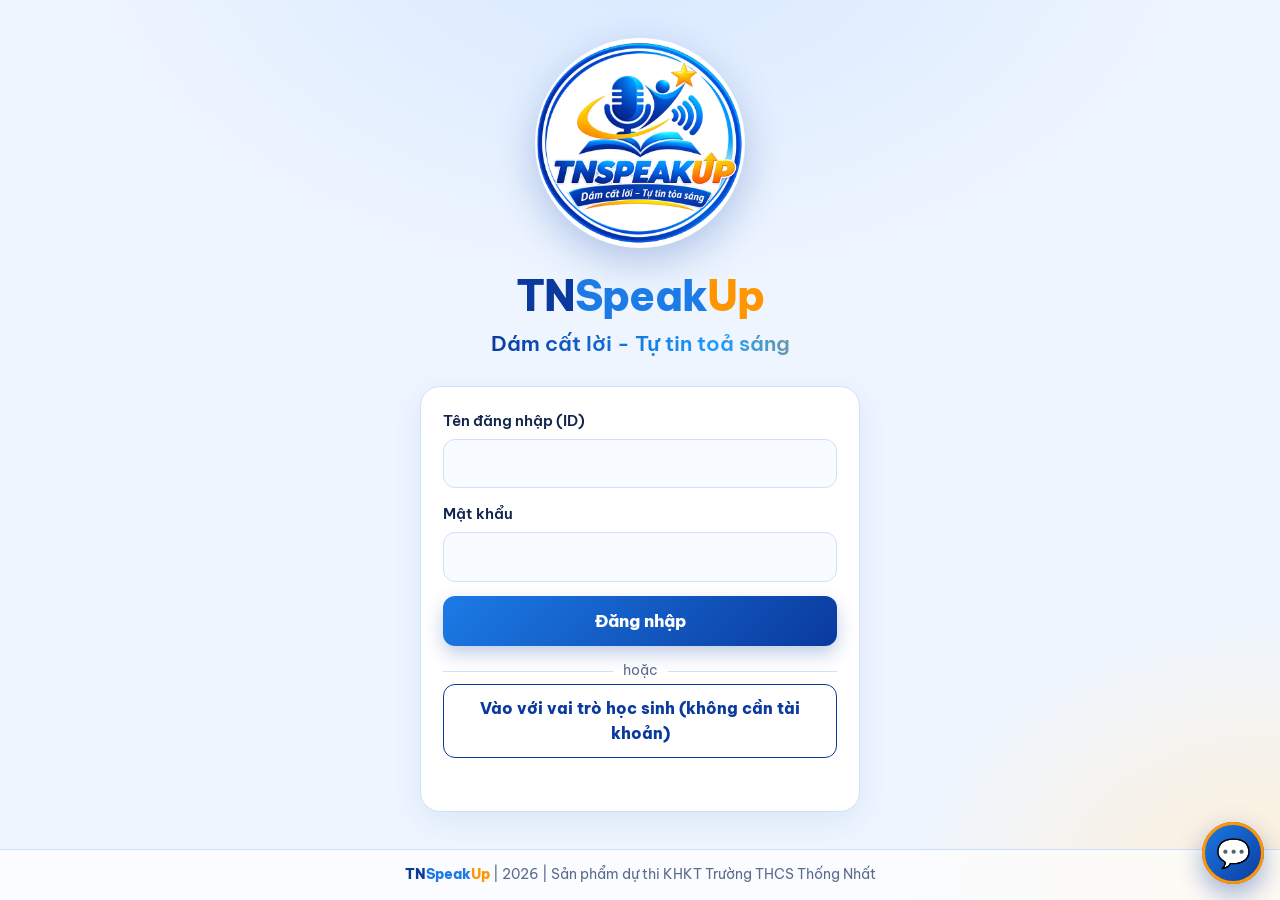
<file: index.html>
<!DOCTYPE html>
<html lang="vi">
<head>
<meta charset="UTF-8">
<meta name="viewport" content="width=device-width, initial-scale=1, viewport-fit=cover">
<title>TNSpeakUp | Dám cất lời - Tự tin toả sáng</title>
<link rel="icon" href="logo.png">
<link rel="preconnect" href="https://fonts.googleapis.com">
<link rel="preconnect" href="https://fonts.gstatic.com" crossorigin>
<link href="https://fonts.googleapis.com/css2?family=Be+Vietnam+Pro:wght@400;500;600;800&display=swap" rel="stylesheet">
<style>
:root{--tn:#0a3a9e;--speak:#1c7be6;--up:#ff9500;--ink:#12264d;--mute:#5a6b8c;--bg:#eef5ff;--line:#cfe0fb;--w:1760px;--pad:clamp(16px,4vw,56px)}
*{box-sizing:border-box;margin:0}
html,body{min-height:100%}
body{font-family:'Be Vietnam Pro',system-ui,sans-serif;color:var(--ink);line-height:1.6;display:flex;flex-direction:column;min-height:100vh;
 background:radial-gradient(60rem 40rem at 50% -10%,#d6e8ff 0%,transparent 60%),radial-gradient(40rem 30rem at 100% 100%,#fff0d6 0%,transparent 60%),var(--bg)}
.tn{color:var(--tn)}.speak{color:var(--speak)}.up{color:var(--up)}
.slogan{display:inline-block;font-weight:600;background:linear-gradient(90deg,#0a3a9e,#1c9bff,#ff9500,#e8590c,#0a3a9e);background-size:300% 100%;
 -webkit-background-clip:text;background-clip:text;color:transparent;-webkit-text-fill-color:transparent;animation:flow 6s linear infinite}
@keyframes flow{to{background-position:-300% 0}}
.logo{aspect-ratio:1;border-radius:50%;background:#fff;box-shadow:0 14px 40px rgba(10,58,158,.25)}
.hide{display:none!important}
/* Đăng nhập */
#login{flex:1;display:grid;place-items:center;padding:24px 16px;padding-top:calc(24px + env(safe-area-inset-top,0))}
.lbox{width:100%;max-width:440px;text-align:center}
.lbox .logo{width:clamp(150px,38vw,210px)}
.name{font-size:clamp(2rem,8vw,2.6rem);font-weight:800;letter-spacing:-.02em;margin-top:18px;line-height:1.1}
.lbox .slogan{font-size:clamp(1.05rem,4.2vw,1.3rem);margin-top:8px}
.card{background:#fff;border:1px solid var(--line);border-radius:20px;padding:22px;box-shadow:0 10px 30px rgba(10,58,158,.08)}
#f{margin-top:26px;text-align:left}
label{display:block;font-weight:600;font-size:.92rem;margin-bottom:6px}
input,select{width:100%;font:inherit;padding:11px 14px;border:1.5px solid var(--line);border-radius:12px;background:#f8fbff;color:var(--ink);margin-bottom:14px}
input:focus,select:focus{outline:3px solid #9cc7ff;border-color:var(--speak)}
.btn{font:inherit;font-weight:800;color:#fff;border:0;border-radius:12px;padding:12px 20px;cursor:pointer;background:linear-gradient(135deg,var(--speak),var(--tn));box-shadow:0 8px 18px rgba(10,58,158,.25);transition:transform .15s}
.btn:hover{transform:translateY(-1px)}.btn:focus-visible,.tabbtn:focus-visible{outline:3px solid var(--up);outline-offset:2px}
.btn:disabled{opacity:.7;cursor:progress}
#go{width:100%;font-size:1.05rem}
.ghost{background:transparent;color:var(--tn);border:1.5px solid var(--tn);box-shadow:none;padding:7px 14px;font-size:.88rem}
.danger{color:#c62828;border-color:#c62828}
.msg{min-height:1.4em;font-size:.9rem;margin-top:10px;text-align:center;color:var(--mute)}.msg.err{color:#c62828}.msg.ok{color:#1b7f3b}
.bar{height:6px;border-radius:6px;background:var(--line);overflow:hidden;margin-top:10px;display:none}
.bar i{display:block;height:100%;width:0;background:linear-gradient(90deg,var(--speak),var(--up));transition:width .9s ease}
/* Sau đăng nhập */
#app{flex:1;display:flex;flex-direction:column}
header{position:sticky;top:0;z-index:5;background:rgba(255,255,255,.92);backdrop-filter:blur(8px);border-bottom:1px solid var(--line);padding-top:env(safe-area-inset-top,0)}
.top{display:flex;align-items:center;gap:12px;padding:8px var(--pad);max-width:var(--w);margin:auto;flex-wrap:wrap}
.brand{display:flex;align-items:center;gap:10px;font-weight:800;font-size:1.2rem}
.brand .logo{width:38px;box-shadow:none}
.who{margin-left:auto;display:flex;align-items:center;gap:10px;text-align:right;line-height:1.25}
.who b{display:block;font-size:.92rem}.who small{color:var(--mute)}
nav{max-width:var(--w);margin:auto;display:flex;gap:4px;overflow-x:auto;padding:0 max(0px,calc(var(--pad) - 14px));scrollbar-width:none}
.tabbtn{font:inherit;font-weight:600;color:var(--mute);background:none;border:0;border-bottom:3px solid transparent;padding:10px 14px;white-space:nowrap;cursor:pointer}
.tabbtn:hover{color:var(--tn)}.tabbtn.on{color:var(--tn);border-bottom-color:var(--up)}
.wrap{flex:1;width:100%;max-width:var(--w);margin:auto;padding:28px var(--pad)}
.panel{display:none}.panel.on{display:block}
.hero{text-align:center;padding:12px 0 8px}
.hero .logo{width:clamp(120px,26vw,170px)}
.hero h1{font-size:clamp(1.8rem,6vw,2.4rem);font-weight:800;margin-top:12px;line-height:1.15}
.hero .slogan{font-size:clamp(1.05rem,3.5vw,1.3rem);margin-top:6px}
.hero p{color:var(--mute);margin-top:8px}
.row{display:flex;gap:14px;margin-top:26px;overflow-x:auto;padding-bottom:6px;scroll-snap-type:x proximity}
.tile{flex:1 0 210px;scroll-snap-align:start;text-align:left;cursor:pointer;font:inherit;color:inherit;background:#fff;border:1px solid var(--line);border-radius:16px;padding:18px;transition:border-color .15s}
.tile:hover{border-color:var(--speak)}.tile b{display:block;color:var(--tn);font-size:1.02rem}.tile span{color:var(--mute);font-size:.9rem}
h2{font-size:1.4rem;color:var(--tn);margin-bottom:6px}
.soon{color:var(--mute)}
.grid{display:grid;grid-template-columns:minmax(260px,340px) 1fr;gap:18px;align-items:start;margin-top:14px}
@media(max-width:760px){.grid{grid-template-columns:1fr}.who small{display:none}}
.tw{overflow-x:auto}table{width:100%;border-collapse:collapse;font-size:.92rem}
th,td{text-align:left;padding:9px 8px;border-bottom:1px solid var(--line);vertical-align:middle}th{color:var(--mute);font-weight:600}
.badge{display:inline-block;padding:2px 10px;border-radius:99px;font-size:.8rem;font-weight:600;background:#e6f0ff;color:var(--tn)}
.badge.admin{background:#fff0d6;color:#a35a00}.badge.mod{background:#e3f7ec;color:#1b7f3b}
.acts{display:flex;gap:6px;flex-wrap:wrap}
.two{display:grid;grid-template-columns:1fr 1fr;gap:18px;align-items:start;margin-top:14px}
@media(max-width:760px){.two{grid-template-columns:1fr}}
textarea{width:100%;min-height:130px;font:.8rem/1.4 ui-monospace,Consolas,monospace;padding:11px 14px;border:1.5px solid var(--line);border-radius:12px;background:#f8fbff;color:var(--ink);margin:10px 0;word-break:break-all;resize:vertical}
textarea:focus{outline:3px solid #9cc7ff;border-color:var(--speak)}
.card h3{color:var(--tn);font-size:1.05rem;margin-bottom:4px}.card p.hint{color:var(--mute);font-size:.9rem}
footer{padding:14px 16px calc(14px + env(safe-area-inset-bottom,0));text-align:center;font-size:.85rem;color:var(--mute);border-top:1px solid var(--line);background:rgba(255,255,255,.7)}
footer b{font-weight:800}
@media (prefers-reduced-motion:reduce){.slogan{animation:none;background-position:50% 0}.btn,.bar i{transition:none}}

.brand .bt{display:flex;flex-direction:column;line-height:1.15}
.brand .nm{font-size:1.2rem}
.brand .slogan{font-size:.74rem;font-weight:600}
.alt{display:flex;align-items:center;gap:10px;margin:14px 0 2px;color:var(--mute);font-size:.85rem}
.alt::before,.alt::after{content:"";flex:1;height:1px;background:var(--line)}
#guest{width:100%;padding:11px 16px;font-size:.98rem}
/* Trang chủ: banner quảng cáo */
.hero.compact{display:flex;align-items:center;justify-content:center;gap:16px;text-align:left;padding:0;flex-wrap:wrap}
.hero.compact .logo{width:76px;box-shadow:0 8px 22px rgba(10,58,158,.2)}
.hero.compact h1{font-size:clamp(1.6rem,5vw,2.1rem);margin:0}
.hero.compact .slogan{margin:0;font-size:clamp(.95rem,3vw,1.15rem)}
.hero.compact #hello{margin:2px 0 0;font-size:.9rem}
.banner{position:relative;margin-top:20px;border-radius:28px;overflow:hidden;color:#fff;box-shadow:0 18px 46px rgba(10,58,158,.22)}
.track{display:flex;transition:transform .7s cubic-bezier(.65,0,.25,1)}
.slide{flex:0 0 100%;min-height:clamp(360px,46vw,470px);padding:clamp(24px,5vw,64px) clamp(52px,7vw,88px) clamp(64px,7vw,84px);display:grid;grid-template-columns:1.3fr .7fr;gap:24px;align-items:center;position:relative;isolation:isolate;overflow:hidden}
.slide::before,.slide::after{content:"";position:absolute;border-radius:50%;z-index:-1;background:rgba(255,255,255,.08)}
.slide::before{width:420px;height:420px;right:-120px;top:-160px}
.slide::after{width:260px;height:260px;left:-80px;bottom:-120px}
.s1{background:linear-gradient(135deg,#0a3a9e,#1c7be6)}
.s2{background:linear-gradient(135deg,#08266b,#1561c9)}
.s3{background:linear-gradient(135deg,#3b2a9e,#1c6fd6)}
.s4{background:linear-gradient(135deg,#a8360a,#e8590c)}
.s5{background:linear-gradient(135deg,#075f5a,#1479c9)}
.s6{background:linear-gradient(135deg,#12264d,#0a3a9e)}
.kick{display:inline-block;font-weight:600;font-size:.88rem;background:rgba(255,255,255,.18);border:1px solid rgba(255,255,255,.35);border-radius:99px;padding:3px 14px}
.slide h2{color:#fff;font-size:clamp(1.7rem,4.6vw,3rem);font-weight:800;line-height:1.15;margin:14px 0 10px;letter-spacing:-.01em}
.slide p{font-size:clamp(1rem,2vw,1.18rem);max-width:46ch;opacity:.96}
.chips{display:flex;flex-wrap:wrap;gap:8px;margin-top:16px}
.chip{background:rgba(255,255,255,.16);border:1px solid rgba(255,255,255,.3);border-radius:99px;padding:3px 12px;font-size:.84rem;font-weight:600}
.btn.white{background:#fff;color:var(--tn);box-shadow:0 8px 20px rgba(0,0,0,.18);margin-top:22px}
.art{display:grid;place-items:center}
.orb{width:clamp(130px,21vw,230px);aspect-ratio:1;border-radius:50%;background:rgba(255,255,255,.15);border:2px solid rgba(255,255,255,.35);display:grid;place-items:center;font-size:clamp(4rem,9vw,7rem);animation:float 5s ease-in-out infinite}
@keyframes float{50%{transform:translateY(-12px)}}
.arrow{position:absolute;top:50%;transform:translateY(-50%);width:44px;height:44px;border-radius:50%;border:1px solid rgba(255,255,255,.45);background:rgba(10,30,80,.35);color:#fff;font-size:1.3rem;cursor:pointer;display:grid;place-items:center;z-index:2}
.arrow:hover{background:rgba(10,30,80,.6)}.arrow:focus-visible,.dot:focus-visible,.pp:focus-visible{outline:3px solid #fff;outline-offset:2px}
.arrow.prev{left:10px}.arrow.next{right:10px}
.ctl{position:absolute;left:0;right:0;bottom:16px;display:flex;align-items:center;justify-content:center;gap:4px;z-index:2}
.dot{width:30px;height:24px;border:0;background:none;cursor:pointer;display:grid;place-items:center;padding:0}
.dot i{display:block;width:10px;height:10px;border-radius:99px;background:rgba(255,255,255,.5);transition:width .3s,background .3s}
.dot[aria-current="true"] i{width:30px;background:#fff}
.pp{position:absolute;right:14px;bottom:12px;width:34px;height:34px;border-radius:50%;border:1px solid rgba(255,255,255,.45);background:rgba(10,30,80,.35);color:#fff;cursor:pointer;font-size:.8rem;z-index:3}
.ticker{overflow:hidden;margin-top:18px;background:#fff;border:1px solid var(--line);border-radius:99px;padding:10px 0;white-space:nowrap}
.tk{display:inline-flex;gap:44px;padding-left:44px;animation:tick 40s linear infinite;font-weight:600}
.tk span:nth-child(3n+1){color:var(--tn)}.tk span:nth-child(3n+2){color:var(--speak)}.tk span:nth-child(3n){color:var(--up)}
.ticker:hover .tk{animation-play-state:paused}
@keyframes tick{to{transform:translateX(-50%)}}
.sec{margin-top:28px;font-size:1.15rem}
.daily .lab{font-size:.8rem;font-weight:800;letter-spacing:.06em;text-transform:uppercase;color:var(--up)}
.daily blockquote{font-size:1.15rem;font-weight:600;color:var(--tn);margin-top:6px;line-height:1.5}
.daily p{margin-top:6px;color:var(--ink)}
@media(max-width:700px){.slide{grid-template-columns:1fr;padding:28px 22px 70px}.art{display:none}.arrow{display:none}.pp{display:none}}
@media (prefers-reduced-motion:reduce){.track{transition:none}.orb,.tk{animation:none}.ticker{overflow-x:auto}.dot i{transition:none}}

/* Tạo hàng loạt */
.bgrid{display:grid;grid-template-columns:repeat(auto-fit,minmax(190px,1fr));gap:0 14px}
#bList{min-height:150px}
.fails{margin:8px 0;padding:10px 14px;border-radius:12px;background:#fff4f4;border:1px solid #f3c6c6;color:#9b1c1c;font-size:.88rem}
.fails ul{margin:4px 0 0 18px}
.note{margin:8px 0;padding:10px 14px;border-radius:12px;background:#fff8e6;border:1px solid #f6d78a;color:#7a4b00;font-size:.88rem}
/* Chatbot luôn hiện */
.wrap{padding-bottom:96px}
#chFab{position:fixed;right:max(16px,env(safe-area-inset-right));bottom:calc(16px + env(safe-area-inset-bottom,0px));z-index:60;width:62px;height:62px;border-radius:50%;border:0;cursor:pointer;background:linear-gradient(135deg,var(--speak),var(--tn));color:#fff;font-size:1.75rem;box-shadow:0 10px 26px rgba(10,58,158,.4);display:grid;place-items:center}
#chFab::after{content:"";position:absolute;inset:0;border-radius:50%;border:3px solid var(--up);animation:ring 2.4s ease-out infinite;pointer-events:none}
@keyframes ring{0%{transform:scale(1);opacity:.8}100%{transform:scale(1.5);opacity:0}}
#chFab:focus-visible,.ch-h button:focus-visible,.q:focus-visible{outline:3px solid var(--up);outline-offset:2px}
#chat{position:fixed;right:max(12px,env(safe-area-inset-right));bottom:calc(90px + env(safe-area-inset-bottom,0px));width:min(380px,calc(100vw - 24px));height:min(540px,calc(100dvh - 120px));display:none;flex-direction:column;background:#fff;border:1px solid var(--line);border-radius:20px;box-shadow:0 20px 50px rgba(10,58,158,.3);z-index:60;overflow:hidden}
#chat.open{display:flex}
.ch-h{display:flex;align-items:center;gap:10px;padding:12px 14px;background:linear-gradient(135deg,var(--tn),var(--speak));color:#fff}
.ch-h b{flex:1;line-height:1.2}.ch-h small{display:block;font-weight:400;opacity:.9;font-size:.78rem}
.ch-h button{width:34px;height:34px;border-radius:50%;border:1px solid rgba(255,255,255,.5);background:rgba(255,255,255,.15);color:#fff;cursor:pointer;font-size:1rem}
#chLog{flex:1;overflow-y:auto;padding:12px;display:flex;flex-direction:column;gap:8px;background:#f8fbff}
.m{max-width:88%;padding:9px 12px;border-radius:14px;white-space:pre-wrap;font-size:.92rem;line-height:1.5;overflow-wrap:anywhere}
.m.bot{background:#fff;border:1px solid var(--line);align-self:flex-start;border-bottom-left-radius:4px}
.m.me{background:var(--speak);color:#fff;align-self:flex-end;border-bottom-right-radius:4px}
.m .go{display:flex;flex-wrap:wrap;gap:6px;margin-top:8px}
.qs{display:flex;flex-wrap:wrap;gap:6px;padding:8px 12px;border-top:1px solid var(--line);max-height:92px;overflow-y:auto}
.q{font:inherit;font-size:.82rem;background:#e6f0ff;color:var(--tn);border:1px solid var(--line);border-radius:99px;padding:4px 11px;cursor:pointer}
.q:hover{border-color:var(--speak)}
#chForm{display:flex;gap:8px;padding:10px 12px;border-top:1px solid var(--line)}
#chForm input{margin:0;flex:1;min-width:0}
#chForm .btn{padding:10px 16px}
@media (prefers-reduced-motion:reduce){#chFab::after{animation:none;display:none}}

/* Thực trạng */
.lead{color:var(--mute);margin:6px 0 4px;max-width:72ch}
.sh{font-size:1.2rem;color:var(--tn);margin:34px 0 10px;scroll-margin-top:130px}
.jump{display:flex;flex-wrap:wrap;gap:8px;margin-top:12px}
.flow{display:grid;grid-template-columns:1fr 1.35fr 1fr 1fr;gap:34px;align-items:stretch}
.fcol{position:relative;background:#fff;border:1px solid var(--line);border-radius:18px;padding:16px;border-top:5px solid var(--c,var(--tn));box-shadow:0 8px 22px rgba(10,58,158,.06)}
.fcol:not(:last-child)::after{content:"→";content:"→"/"";position:absolute;right:-27px;top:50%;transform:translateY(-50%);font-size:1.5rem;font-weight:800;color:var(--up)}
.fcol h3{font-size:1.02rem;color:var(--c,var(--tn))}
.fi{margin-top:8px;padding:8px 11px;border-radius:12px;background:#f3f8ff;font-size:.9rem;line-height:1.45}
.fi b{display:block;color:var(--ink)}
.fcol .btn.ghost{margin-top:10px;width:100%}
@media(max-width:940px){.flow{grid-template-columns:1fr;gap:36px}
 .fcol:not(:last-child)::after{content:"↓";content:"↓"/"";right:auto;left:50%;top:auto;bottom:-34px;transform:translateX(-50%)}}
.legend{display:flex;gap:6px 16px;flex-wrap:wrap;font-size:.86rem;color:var(--mute);margin:8px 0 14px}
.legend span::before{content:"";display:inline-block;width:12px;height:12px;border-radius:4px;background:var(--c);margin-right:6px;vertical-align:-1px}
.chart{display:grid;gap:14px}
.cl{display:flex;justify-content:space-between;gap:8px;flex-wrap:wrap;font-weight:600;font-size:.95rem;margin-bottom:4px}
.cl small{color:var(--mute);font-weight:400}
.stack{display:flex;height:34px;border-radius:10px;overflow:hidden;background:var(--line)}
.stack i{display:grid;place-items:center;font-style:normal;font-size:.8rem;font-weight:700;overflow:hidden;white-space:nowrap;min-width:0}
.hb{height:14px;border-radius:99px;background:#e6f0ff;overflow:hidden}
.hb i{display:block;height:100%;border-radius:99px;background:linear-gradient(90deg,var(--speak),var(--up))}
.svhead{display:flex;align-items:center;gap:10px;flex-wrap:wrap}
.svt th,.svt td{padding:6px 6px}.svt input{margin:0;padding:6px 8px;min-width:64px}
.posts{display:grid;grid-template-columns:repeat(auto-fit,minmax(310px,1fr));gap:16px;align-items:start}
.post summary{cursor:pointer;list-style:none}.post summary::-webkit-details-marker{display:none}
.post summary:focus-visible{outline:3px solid var(--up);outline-offset:4px;border-radius:8px}
.tag{display:inline-block;font-size:.76rem;font-weight:700;color:#a35a00;background:#fff0d6;border-radius:99px;padding:2px 10px;margin-bottom:6px}
.post .ex{color:var(--mute);font-size:.92rem;margin:4px 0 8px}
.post .meta{color:var(--mute);font-size:.8rem}
.more{display:inline-block;margin-top:6px;font-weight:700;color:var(--speak);font-size:.9rem}
.more .o{display:none}.post details[open] .more .o{display:inline}.post details[open] .more .c{display:none}
.more::after{content:" ▾"}.post details[open] .more::after{content:" ▴"}
.pbody{margin-top:12px;border-top:1px solid var(--line);padding-top:12px;font-size:.95rem}
.pbody p{margin:0 0 10px}.pbody h4{color:var(--tn);margin:14px 0 4px;font-size:.98rem}
.pbody ul,.pbody ol{margin:0 0 10px 20px}.pbody li{margin-bottom:4px}
.pbody .acts{margin-top:8px}
.cta{margin-top:30px;text-align:center;background:linear-gradient(135deg,#eaf3ff,#fff4df)}
.cta .acts{justify-content:center;margin-top:10px}

/* Sao lưu tự động */
.bkbar{background:#fff8e6;border-bottom:1px solid #f6d78a;color:#7a4b00;font-size:.9rem;padding:8px var(--pad);display:flex;gap:10px;align-items:center;flex-wrap:wrap}
.bkbar span{flex:1;min-width:200px}
.bkbar .btn.ghost{padding:4px 12px;font-size:.82rem;color:#7a4b00;border-color:#7a4b00}
.stat{margin:8px 0 12px 18px;font-size:.92rem}.stat li{margin-bottom:4px}
.snap{display:flex;justify-content:space-between;align-items:center;gap:8px;padding:7px 0;border-bottom:1px solid var(--line);font-size:.9rem}
.snap .btn{padding:4px 12px;font-size:.82rem}

/* Khám phá bản thân */
.klab{font-size:.8rem;font-weight:800;letter-spacing:.06em;text-transform:uppercase;color:var(--up)}
.tprog{display:flex;justify-content:space-between;align-items:center;gap:8px;font-size:.9rem;color:var(--mute)}
.tbar{height:8px;border-radius:8px;background:var(--line);overflow:hidden;margin:8px 0 18px}
.tbar i{display:block;height:100%;width:0;background:linear-gradient(90deg,var(--speak),var(--up));transition:width .3s}
#tText{font-size:1.2rem;line-height:1.45;color:var(--ink);outline:none}
.topts{display:grid;gap:10px;margin:16px 0}
.topt{font:inherit;text-align:left;display:flex;align-items:center;gap:12px;padding:12px 14px;min-height:48px;border:1.5px solid var(--line);border-radius:14px;background:#f8fbff;color:var(--ink);cursor:pointer}
.topt:hover{border-color:var(--speak)}.topt:focus-visible{outline:3px solid var(--up);outline-offset:2px}
.topt b{flex:none;width:28px;height:28px;border-radius:50%;display:grid;place-items:center;background:#fff;border:1.5px solid var(--line);color:var(--tn)}
.topt.sel{border-color:var(--tn);background:#e6f0ff;font-weight:600}
.topt.sel b{background:var(--tn);color:#fff;border-color:var(--tn)}
.rgrid{display:grid;grid-template-columns:minmax(260px,430px) 1fr;gap:22px;align-items:center;margin-top:14px}
@media(max-width:760px){.rgrid{grid-template-columns:1fr}}
.radar svg{width:100%;height:auto;display:block}
.radar text{font:600 13px 'Be Vietnam Pro',system-ui,sans-serif;fill:#12264d}.radar .pv{fill:#0a3a9e;font-weight:800}
.rb{margin-bottom:14px}
.lvl{display:inline-block;padding:1px 10px;border-radius:99px;font-size:.78rem;font-weight:700;margin-left:6px}
.delta{font-size:.8rem;font-weight:700;margin-left:6px}.delta.up{color:#1b7f3b}.delta.down{color:#c62828}.delta.eq{color:var(--mute)}
.tl{margin:6px 0 0 18px;font-size:.92rem}.tl li{margin-bottom:5px}
.hist td,.hist th{white-space:nowrap}

/* Hành trình tiến bộ và Góc chia sẻ */
.pills{display:flex;gap:8px;flex-wrap:wrap;margin:14px 0}
.pills .q{font-size:.92rem;padding:7px 14px}
.q.on{background:var(--tn);color:#fff;border-color:var(--tn)}
.mg{display:grid;grid-template-columns:repeat(auto-fill,minmax(220px,1fr));gap:12px}
.mg .tile{flex:none}
.cam{position:relative;background:#0b1b3d;border-radius:18px;overflow:hidden;aspect-ratio:4/3;display:grid;place-items:center;color:#fff;text-align:center;padding:16px}
.cam video{position:absolute;inset:0;width:100%;height:100%;object-fit:cover;transform:scaleX(-1)}
.cam .tm{position:absolute;top:10px;right:12px;background:rgba(0,0,0,.55);padding:2px 12px;border-radius:99px;font-weight:800}
.chk{display:flex;gap:8px;align-items:flex-start;margin:6px 0;font-weight:400}
.chk input{width:auto;min-width:0;margin:3px 0 0;padding:0;flex:none}
textarea.tx{font:inherit;font-size:.95rem;line-height:1.5;word-break:normal;min-height:150px}
.badge.wait{background:#fff0d6;color:#a35a00}.badge.no{background:#fde8e8;color:#c62828}
.mbk{position:fixed;inset:0;background:rgba(10,30,70,.55);display:grid;place-items:center;z-index:200;padding:16px}
.mbx{background:#fff;color:var(--ink);border-radius:20px;max-width:540px;width:100%;padding:24px;max-height:90vh;overflow:auto;box-shadow:0 20px 60px rgba(0,0,0,.3)}
.mbx textarea{min-height:0;margin:6px 0 8px}

/* Góc chia sẻ: danh sách và trang đọc từng bài */
#sNav{scroll-margin-top:130px}
.plist{display:flex;flex-direction:column;gap:12px}
.pitem{display:flex;gap:14px;align-items:stretch;width:100%;text-align:left;font:inherit;color:inherit;background:#fff;border:1px solid var(--line);border-radius:16px;padding:12px;cursor:pointer;box-shadow:0 6px 18px rgba(10,58,158,.06);transition:border-color .15s,transform .15s}
.pitem:hover{border-color:var(--speak);transform:translateY(-1px)}
.pitem:focus-visible{outline:3px solid var(--up);outline-offset:3px}
.pth{flex:none;width:120px;min-height:90px;border-radius:12px;overflow:hidden;background:linear-gradient(135deg,#e6f0ff,#fff0d6);display:grid;place-items:center;font-size:2rem}
.pth img{width:100%;height:100%;object-fit:cover;display:block}
.pit{flex:1;min-width:0;display:block}
.pit>span{display:block}
.pit .pt{font-weight:800;font-size:1.04rem;color:var(--tn);margin:2px 0 4px}
.pit .ex{color:var(--mute);font-size:.9rem;margin:0 0 6px;display:-webkit-box;-webkit-line-clamp:2;-webkit-box-orient:vertical;overflow:hidden}
.pit .meta{color:var(--mute);font-size:.8rem}
.pit .go{color:var(--speak);font-weight:700;font-size:.88rem;margin-top:4px}
.pit .tag{display:inline-block;margin-right:4px}
@media(max-width:520px){.pth{width:88px;min-height:76px}}
.pview{max-width:860px;margin:0 auto}
.pback{margin-bottom:14px}
.pview h2{font-size:1.6rem;line-height:1.3;margin:8px 0 4px}
.pview .pbody{border-top:0;margin-top:14px;padding-top:0;font-size:1.02rem;line-height:1.75}
.pview .pbody p{margin:0 0 14px}
.pgal{display:grid;grid-template-columns:repeat(auto-fit,minmax(240px,1fr));gap:12px;margin:18px 0 6px}
.pgal button{padding:0;border:0;background:none;cursor:zoom-in;border-radius:14px;overflow:hidden;display:block}
.pgal img{width:100%;height:auto;max-height:440px;object-fit:cover;display:block;border-radius:14px;border:1px solid var(--line)}
.pgal button:focus-visible{outline:3px solid var(--up);outline-offset:3px}
.pimgs{display:flex;gap:10px;flex-wrap:wrap;margin:6px 0 4px}
.pimgs .th{position:relative;width:96px;height:96px}
.pimgs .th img{width:100%;height:100%;object-fit:cover;border-radius:12px;border:1px solid var(--line)}
.pimgs .th button{position:absolute;top:-7px;right:-7px;width:28px;height:28px;border-radius:50%;border:0;background:#c62828;color:#fff;font-weight:800;cursor:pointer;line-height:1}
.zimg{max-width:100%;max-height:88vh;border-radius:12px;display:block;background:#fff}

/* Thực trạng, mục 4: video minh chứng */
.pth{position:relative}
.pth .vp{position:absolute;left:6px;bottom:6px;background:rgba(10,30,80,.78);color:#fff;border-radius:99px;font-size:.72rem;font-weight:700;padding:1px 9px}
.vlist{display:grid;gap:20px;margin:18px 0 6px}
.vit{display:block}
.vframe{position:relative;width:100%;aspect-ratio:16/9;background:#0b1b3d;border-radius:14px;overflow:hidden;border:1px solid var(--line)}
.vframe.tall{aspect-ratio:9/16;max-width:380px;margin-inline:auto}
.vframe iframe,.vframe video{position:absolute;inset:0;width:100%;height:100%;border:0;background:#000;object-fit:contain}
.vit .acts{margin-top:8px}.vit .hint{margin-top:6px;font-size:.85rem}
.vchips{display:flex;gap:8px;flex-wrap:wrap;margin:6px 0 4px}
.vchip{display:inline-flex;align-items:center;gap:8px;padding:5px 6px 5px 12px;border:1px solid var(--line);border-radius:99px;background:#f3f8ff;font-size:.88rem;max-width:100%}
.vchip small{color:var(--mute)}
.vchip button{flex:none;width:24px;height:24px;border-radius:50%;border:0;background:#c62828;color:#fff;font-weight:800;cursor:pointer;line-height:1}
.vchip button:focus-visible{outline:3px solid var(--up);outline-offset:2px}

/* Ghim bài viết tiêu biểu */
.pins{display:grid;grid-template-columns:repeat(auto-fit,minmax(250px,1fr));gap:14px;margin-top:12px}
.pcard{display:flex;flex-direction:column;text-align:left;font:inherit;color:inherit;background:#fff;border:1.5px solid #f6d78a;border-radius:18px;overflow:hidden;cursor:pointer;padding:0;box-shadow:0 8px 22px rgba(10,58,158,.08);transition:border-color .15s,transform .15s}
.pcard:hover{border-color:var(--up);transform:translateY(-2px)}
.pcard:focus-visible{outline:3px solid var(--up);outline-offset:3px}
.pcard>img,.pcard .pph{width:100%;height:150px;object-fit:cover;display:block;background:linear-gradient(135deg,#e6f0ff,#fff0d6)}
.pcard .pph{display:grid;place-items:center;font-size:2.6rem}
.pcard .pcb{display:flex;flex-direction:column;gap:2px;padding:14px 16px 16px}
.pcard .pt{font-weight:800;font-size:1.04rem;color:var(--tn);line-height:1.35}
.pcard .ex{color:var(--mute);font-size:.9rem;display:-webkit-box;-webkit-line-clamp:3;-webkit-box-orient:vertical;overflow:hidden}
.pcard .meta{color:var(--mute);font-size:.8rem;margin-top:4px}
.pcard .go{color:var(--speak);font-weight:700;font-size:.88rem;margin-top:6px}
.pitem.pinned{border-color:var(--up);background:#fffaf0}
.tag.pin{background:#ffe3b3;color:#8a4a00}

.rx{display:flex;flex-wrap:wrap;gap:8px;margin:14px 0 4px}.rx button{border:1.5px solid #cfd8ea;background:#fff;border-radius:99px;padding:7px 14px;font:inherit;font-size:.9rem;cursor:pointer}.rx button.on{background:#e6f0ff;border-color:var(--tn);font-weight:700}.rx button:disabled{opacity:.55;cursor:default}
.cm{border-left:3px solid #cfd8ea;padding:4px 12px;margin:8px 0;background:#f8faff;border-radius:0 8px 8px 0}.cm p{margin:4px 0}.cm.wait{opacity:.75}
.wk{border:2px solid #f5b942;background:#fffaf0;margin-bottom:14px}.wk .wn{background:#fff;border-radius:8px;padding:6px 10px;margin:6px 0}
.badges{display:flex;flex-wrap:wrap;gap:10px}.bdg{display:flex;align-items:center;gap:6px;padding:7px 13px;border-radius:99px;background:#fff3d6;border:1.5px solid #f5b942;font-size:.88rem;font-weight:600}.bdg.off{filter:grayscale(1);opacity:.45;background:#eef1f6;border-color:#cfd8ea}
.mgt{overflow-x:auto}.mgt table{min-width:640px}
.led{background:#0b0b10;border-radius:10px;overflow:hidden;padding:18px 0;white-space:nowrap}.led span{display:inline-block;padding-left:100%;font:800 2rem/1.2 'Courier New',monospace;color:var(--lc);text-shadow:0 0 6px var(--lc),0 0 16px var(--lc);animation:ledm var(--ls) linear infinite}@keyframes ledm{to{transform:translateX(-100%)}}
@media(prefers-reduced-motion:reduce){.led{white-space:normal;text-align:center}.led span{animation:none;padding:0}}
</style>
<link rel="manifest" href="manifest.webmanifest"><meta name="theme-color" content="#0a3a9e"><link rel="apple-touch-icon" href="icon-192.png">
</head>
<body>

<section id="login" aria-label="Đăng nhập">
  <div class="lbox">
    <img class="logo" src="logo.png" alt="Logo TNSpeakUp">
    <h1 class="name"><span class="tn">TN</span><span class="speak">Speak</span><span class="up">Up</span></h1>
    <p class="slogan">Dám cất lời - Tự tin toả sáng</p>
    <form id="f" class="card" autocomplete="on">
      <label for="u">Tên đăng nhập (ID)</label>
      <input id="u" name="username" autocomplete="username" autocapitalize="none" required>
      <label for="p">Mật khẩu</label>
      <input id="p" name="password" type="password" autocomplete="current-password" required>
      <button id="go" class="btn" type="submit">Đăng nhập</button>
      <div class="alt">hoặc</div>
      <button id="guest" class="btn ghost" type="button">Vào với vai trò học sinh (không cần tài khoản)</button>
      <div class="bar" id="bar"><i id="fill"></i></div>
      <p class="msg" id="msg" role="status"></p>
    </form>
  </div>
</section>

<div id="app" class="hide">
  <header>
    <div class="top">
      <div class="brand"><img class="logo" src="logo.png" alt=""><span class="bt"><span class="nm"><span class="tn">TN</span><span class="speak">Speak</span><span class="up">Up</span></span><small class="slogan">Dám cất lời - Tự tin toả sáng</small></span></div>
      <div class="who"><div><b id="whoName"></b><small id="whoRole"></small></div><button id="out" class="btn ghost" type="button">Đăng xuất</button></div>
    </div>
    <nav id="nav" aria-label="Các mục chính"></nav>
  </header>
  <div id="bkBar" class="bkbar hide" role="status"></div>
  <div class="wrap">
    <section id="p-home" class="panel on">
      <div class="hero compact">
        <img class="logo" src="logo.png" alt="Logo TNSpeakUp">
        <div>
          <h1><span class="tn">TN</span><span class="speak">Speak</span><span class="up">Up</span></h1>
          <p class="slogan">Dám cất lời - Tự tin toả sáng</p>
          <p id="hello"></p>
        </div>
      </div>

      <section class="banner" id="banner" role="region" aria-roledescription="carousel" aria-label="Giới thiệu và lời cổ động">
        <div class="track" id="track" aria-live="off"></div>
        <button class="arrow prev" id="bPrev" type="button" aria-label="Thẻ trước">&#8249;</button>
        <button class="arrow next" id="bNext" type="button" aria-label="Thẻ sau">&#8250;</button>
        <div class="ctl" id="dots"></div>
        <button class="pp" id="bPause" type="button" aria-label="Tạm dừng tự chạy">&#10074;&#10074;</button>
      </section>

      <div class="ticker" aria-hidden="true"><div class="tk" id="tk"></div></div>

      <section id="bdgSec" class="hide"><h2 class="sec">🏅 Huy hiệu của em</h2><div id="bdg" class="badges"></div></section>
      <section id="pwaSec" class="hide"><div class="card cta"><h3>📲 Cài về màn hình điện thoại</h3><p class="hint">Mở nhanh như một ứng dụng, không cần gõ địa chỉ.</p><div class="acts"><button class="btn" id="pwaBtn" type="button">Cài về màn hình</button></div></div></section>
      <section id="pinSec" class="hide" aria-labelledby="pinH2">
        <h2 class="sec" id="pinH2">📌 Bài viết tiêu biểu</h2>
        <div class="pins" id="pins"></div>
      </section>

      <h2 class="sec">Truy cập nhanh</h2>
      <div class="row" id="tiles" style="margin-top:12px"></div>

      <div class="two">
        <div class="card daily"><div class="lab">Lời cổ động hôm nay</div><blockquote id="cheer"></blockquote></div>
        <div class="card daily"><div class="lab">Mẹo nói và nghe hôm nay</div><p id="tip"></p></div>
      </div>
    </section>
    <section id="p-survey" class="panel">
    <div id="svMain">
      <h2>Thực trạng</h2>
      <p class="lead">Học sinh hôm nay đang đứng ở đâu trên hành trình rèn kỹ năng thuyết trình, nói và nghe, cũng như sử dụng trí tuệ nhân tạo để học môn Ngữ văn? Trang này gồm một sơ đồ tổng quan, kết quả khảo sát, các bài viết phân tích và video minh chứng.</p>
      <div class="jump"><button class="q" type="button" data-sc="sv-flow">Sơ đồ tổng quan</button><button class="q" type="button" data-sc="sv-data">Kết quả khảo sát</button><button class="q" type="button" data-sc="sv-posts">Bài viết</button><button class="q" type="button" data-sc="sv-videos">Video minh chứng</button></div>

      <h3 class="sh" id="sv-flow">1. Sơ đồ tổng quan: từ nguyên nhân đến giải pháp</h3>
      <div class="flow" role="list">
        <div class="fcol" role="listitem" style="--c:#0a3a9e"><h3>🔎 Nguyên nhân</h3>
          <div class="fi"><b>Ít cơ hội luyện tập</b>Nói và nghe thường chỉ có vài lần trong một học kỳ.</div>
          <div class="fi"><b>Tâm lý ngại sai</b>Sợ bị bạn cười, sợ bị đánh giá.</div>
          <div class="fi"><b>Thiên về viết</b>Học để làm bài hơn là học để giao tiếp.</div>
          <div class="fi"><b>Thiếu hướng dẫn dùng AI</b>Chưa có "luật chơi" rõ ràng khi học Ngữ văn.</div></div>
        <div class="fcol" role="listitem" style="--c:#1c7be6"><h3>📊 Thực trạng bốn kỹ năng</h3>
          <div class="fi"><b>🎤 Thuyết trình</b>Bài nói thiếu cấu trúc, hay đọc lại từ giấy, ít nhìn vào người nghe.</div>
          <div class="fi"><b>🗣️ Nói</b>Ý rời rạc, vốn từ chưa linh hoạt, nói nhỏ hoặc quá nhanh khi hồi hộp.</div>
          <div class="fi"><b>👂 Nghe</b>Nghe bị động, ít ghi ý chính, hiếm khi đặt câu hỏi phản hồi.</div>
          <div class="fi"><b>🤖 Dùng AI học Ngữ văn</b>Dễ lấy bài mẫu có sẵn, ít kiểm chứng, nguy cơ lệ thuộc.</div></div>
        <div class="fcol" role="listitem" style="--c:#a35a00"><h3>⚠️ Hệ quả</h3>
          <div class="fi"><b>Thiếu tự tin</b>Ngại phát biểu và tranh luận.</div>
          <div class="fi"><b>Thiếu cá tính</b>Bài nói, bài viết giống nhau, ít dấu ấn riêng.</div>
          <div class="fi"><b>Cảm thụ nông</b>Khó diễn đạt cảm xúc về tác phẩm.</div>
          <div class="fi"><b>Bỏ lỡ cơ hội</b>Chưa tận dụng tốt công cụ số để học tập.</div></div>
        <div class="fcol" role="listitem" style="--c:#1b7f3b"><h3>🚀 Hướng giải quyết</h3>
          <div class="fi"><b>Hiểu mình</b>Bài test năng lực.</div>
          <div class="fi"><b>Luyện mỗi ngày</b>Phòng thực hành nói, nghe.</div>
          <div class="fi"><b>AI đồng hành</b>Gợi ý, phản hồi, không nói thay.</div>
          <div class="fi"><b>Chia sẻ</b>Gửi thông điệp, nhận cổ vũ.</div>
          <button class="btn ghost" type="button" data-t="journey">Đến Hành trình tiến bộ</button></div>
      </div>
      <p class="lead" style="margin-top:12px;font-size:.88rem">Sơ đồ tổng hợp những biểu hiện thường gặp để định hướng cho dự án. Số liệu cụ thể xem ở phần khảo sát bên dưới.</p>

      <h3 class="sh" id="sv-data">2. Kết quả khảo sát</h3>
      <div class="svhead"><span id="svBadge" class="badge"></span><span id="svNote" class="soon"></span></div>
      <div class="two">
        <div class="card"><h3>Học sinh tự đánh giá kỹ năng của mình</h3>
          <div class="legend" id="svLegend"></div><div class="chart" id="svStack"></div></div>
        <div class="card"><h3>Những khó khăn học sinh gặp phải</h3>
          <p class="hint" style="margin-bottom:12px">Tỉ lệ học sinh chọn từng khó khăn (được chọn nhiều mục).</p><div class="chart" id="svDiff"></div></div>
      </div>
      <details class="card hide" id="svEditW" style="margin-top:16px">
        <summary style="cursor:pointer;font-weight:700;color:var(--tn)">Cập nhật số liệu khảo sát (chỉ Quản trị viên)</summary>
        <p class="hint" style="margin:8px 0">Nhập số học sinh ở mỗi mức, hệ thống tự tính tỉ lệ phần trăm. Số liệu lưu trên trình duyệt này; để mọi người cùng thấy, bấm "Sao chép mã số liệu" và dán vào file saoluu.js.</p>
        <div id="svFields"></div>
        <div class="acts" style="margin-top:12px"><button id="svSave" class="btn" type="button">Lưu số liệu</button><button id="svCode" class="btn ghost" type="button">Sao chép mã số liệu</button><button id="svReset" class="btn ghost danger" type="button">Dùng lại số liệu minh hoạ</button></div>
        <p class="msg" id="svMsg" role="status"></p>
      </details>

      <h3 class="sh" id="sv-posts">3. Bài viết</h3>
      <div class="posts">
        <article class="card post"><details><summary><span class="tag">Thuyết trình</span><h3>Vì sao nhiều học sinh ngại đứng trước lớp?</h3><p class="ex">Ba rào cản thường gặp và cách bắt đầu tháo gỡ từng rào.</p><span class="meta">3 phút đọc</span><br><span class="more"><span class="c">Đọc bài viết</span><span class="o">Thu gọn</span></span></summary>
          <div class="pbody">
            <p>Thuyết trình là trình bày một vấn đề trước người nghe một cách rõ ràng, có cấu trúc và có sức thuyết phục. Trong chương trình Ngữ văn hiện hành, nói và nghe là một trong bốn kỹ năng cốt lõi, đứng cạnh đọc và viết. Thế nhưng, ở nhiều lớp học, các buổi thuyết trình vẫn thường là sân khấu của vài bạn quen thuộc, còn số đông chọn đứng ngoài.</p>
            <h4>Ba rào cản thường gặp</h4>
            <ul><li><b>Tâm lý:</b> sợ nói sai, sợ bị bạn cười, hồi hộp đến mức quên bài.</li><li><b>Kỹ thuật:</b> chưa có dàn ý rõ, đọc lại nguyên văn từ giấy, nói quá nhanh hoặc quá nhỏ, ít nhìn vào người nghe.</li><li><b>Cơ hội:</b> mỗi học kỳ chỉ được đứng lên vài lần, chưa kịp quen đã hết dịp luyện.</li></ul>
            <p>Phần lớn những rào cản này không đến từ việc thiếu năng lực, mà từ thiếu luyện tập có hướng dẫn và thiếu một môi trường an toàn để được sai, được sửa.</p>
            <h4>Gợi ý hành động</h4>
            <ul><li>Chuẩn bị ba ý chính thay vì học thuộc cả bài.</li><li>Luyện nói trước gương hoặc ghi âm 3 đến 5 phút mỗi ngày.</li><li>Bắt đầu với nhóm nhỏ, rồi mới đến cả lớp.</li></ul>
          </div></details></article>

        <article class="card post"><details><summary><span class="tag">Nói và nghe</span><h3>Nói và nghe: hai nửa của một cuộc trò chuyện</h3><p class="ex">Giỏi nói chưa đủ, nghe hiểu mới làm cuộc trò chuyện trọn vẹn.</p><span class="meta">3 phút đọc</span><br><span class="more"><span class="c">Đọc bài viết</span><span class="o">Thu gọn</span></span></summary>
          <div class="pbody">
            <p>Chúng ta thường nghĩ giỏi nói là giỏi giao tiếp. Thực ra, một cuộc trò chuyện chỉ trọn vẹn khi có người nói rõ và có người nghe hiểu. Hai kỹ năng này nâng đỡ nhau: nghe tốt giúp ta biết cần nói điều gì, còn nói rõ giúp người khác nghe không phải đoán.</p>
            <h4>Biểu hiện thường gặp</h4>
            <ul><li><b>Về nói:</b> ý còn rời rạc, vốn từ chưa linh hoạt, trả lời ngắn cho xong, nói nhanh hoặc nhỏ khi hồi hộp.</li><li><b>Về nghe:</b> nghe để chờ đến lượt mình nói, ít ghi lại ý chính, hiếm khi đặt câu hỏi hay phản hồi điều bạn vừa chia sẻ.</li></ul>
            <p>Nghe vì thế thường bị xem là kỹ năng "tự có", ít được luyện có chủ đích, trong khi đây là nền tảng của thảo luận, tranh biện và làm việc nhóm.</p>
            <h4>Gợi ý hành động</h4>
            <ul><li>Trước khi trả lời, thử tóm tắt ý bạn vừa nói bằng lời của mình.</li><li>Ghi ba từ khoá khi nghe một bài nói.</li><li>Tập đặt một câu hỏi làm rõ thay vì chỉ gật đầu.</li></ul>
          </div></details></article>

        <article class="card post"><details><summary><span class="tag">AI trong học tập</span><h3>Học Ngữ văn cùng AI: cơ hội và điều cần tỉnh táo</h3><p class="ex">Dùng đúng, AI là người bạn học kiên nhẫn. Dùng sai, nó là lối tắt.</p><span class="meta">4 phút đọc</span><br><span class="more"><span class="c">Đọc bài viết</span><span class="o">Thu gọn</span></span></summary>
          <div class="pbody">
            <p>Trí tuệ nhân tạo đã đi vào bàn học của học sinh: hỏi nghĩa từ khó, xin gợi ý dàn ý, nhờ góp ý một đoạn văn. Dùng đúng, AI giống một người bạn học kiên nhẫn; dùng sai, nó dễ trở thành lối tắt khiến ta đánh mất chính tiếng nói của mình.</p>
            <h4>Cơ hội</h4>
            <ul><li>Gợi ý hướng triển khai khi bí ý, giải thích khái niệm và bối cảnh tác phẩm.</li><li>Đóng vai người nghe để hỏi ngược lại bài nói của em.</li><li>Góp ý cách diễn đạt để em tự chỉnh sửa.</li></ul>
            <h4>Điều cần tỉnh táo</h4>
            <ul><li>Chép bài mẫu thay cho tự viết khiến bài văn thiếu cá tính và không rèn được tư duy.</li><li>AI có thể đưa thông tin hoặc dẫn chứng sai, thậm chí bịa ra, nên luôn cần kiểm chứng với sách giáo khoa và nguồn tin cậy.</li><li>Dễ lệ thuộc và ngại tự suy nghĩ.</li></ul>
            <h4>Nguyên tắc "Tự nghĩ, nhờ AI, tự viết"</h4>
            <p>Hãy tự suy nghĩ trước, nhờ AI gợi ý hoặc phản biện sau, rồi tự kiểm chứng và viết lại bằng giọng của mình. Khi dùng AI cho bài làm, hãy trung thực và tuân thủ quy định của thầy cô, nhà trường.</p>
          </div></details></article>

        <article class="card post"><details><summary><span class="tag">Phát triển kỹ năng</span><h3>Từ thực trạng đến hành động: bắt đầu nhỏ, luyện đều</h3><p class="ex">Lộ trình bốn bước để kỹ năng lớn lên mỗi ngày.</p><span class="meta">3 phút đọc</span><br><span class="more"><span class="c">Đọc bài viết</span><span class="o">Thu gọn</span></span></summary>
          <div class="pbody">
            <p>Kỹ năng không tự đến sau một buổi tập huấn mà lớn lên từ những lần luyện nhỏ nhưng đều đặn. Thay vì đặt mục tiêu "nói thật hay", hãy đặt mục tiêu "hôm nay nói rõ thêm một ý".</p>
            <h4>Lộ trình bốn bước</h4>
            <ol><li><b>Hiểu mình:</b> làm bài test năng lực để biết điểm mạnh và điểm cần luyện.</li><li><b>Luyện mỗi ngày:</b> 5 phút nói hoặc nghe có chủ đích trong phòng thực hành.</li><li><b>Nhận phản hồi:</b> từ bạn bè, thầy cô và công cụ AI, rồi chọn một điều để sửa.</li><li><b>Chia sẻ:</b> đăng thông điệp, bài viết để thấy mình tiến bộ và truyền cảm hứng cho bạn.</li></ol>
            <p>Mỗi bước đều nhỏ, nhưng cộng lại thành một hành trình dài. Đó cũng là tinh thần của TNSpeakUp: dám cất lời, tự tin toả sáng.</p>
            <div class="acts"><button class="btn ghost" type="button" data-t="test">Làm bài test</button><button class="btn ghost" type="button" data-t="journey">Vào phòng thực hành</button></div>
          </div></details></article>
      </div>

      <h3 class="sh" id="sv-videos">4. Video minh chứng</h3>
      <p class="lead" style="margin-top:0">Video ngắn và đường dẫn video do Quản trị viên, Kiểm duyệt viên đăng để minh chứng cho thực trạng. Bấm vào một bài để mở trang xem riêng.</p>
      <div id="svVidList" style="margin-top:12px"></div>
      <p class="msg" id="svVidSt" role="status" style="text-align:left"></p>
      <details class="card hide" id="svVidW" style="margin-top:8px">
        <summary id="svVidSum" style="cursor:pointer;font-weight:700;color:var(--tn)">➕ Đăng video minh chứng mới (Quản trị viên, Kiểm duyệt viên)</summary>
        <form id="vf" style="margin-top:12px" novalidate autocomplete="off">
          <label for="vT">Tiêu đề</label><input id="vT" maxlength="100" placeholder="Ví dụ: Giờ nói và nghe ở lớp 9A">
          <label for="vB">Mô tả (không bắt buộc, tối đa 2000 ký tự)</label><textarea class="tx" id="vB" maxlength="2000" style="min-height:110px" placeholder="Video ghi lại điều gì, quay ở đâu, minh chứng cho nhận định nào…"></textarea>
          <label for="vL">Đường dẫn video (mỗi dòng một đường dẫn, tối đa 4)</label><textarea class="tx" id="vL" style="min-height:84px" placeholder="https://www.youtube.com/watch?v=…" inputmode="url" autocapitalize="none" spellcheck="false"></textarea>
          <p class="hint" style="margin:-4px 0 12px">Phát ngay trong trang: YouTube, Vimeo, Google Drive (đặt chế độ “Bất kỳ ai có đường liên kết”), Facebook, TikTok và file .mp4, .webm. Đường dẫn khác sẽ hiện nút mở video ở tab mới.</p>
          <label for="vF">Hoặc tải video ngắn lên (tối đa 2 file, mỗi file không quá 1,5 MB)</label><input id="vF" type="file" accept="video/*" multiple>
          <div class="vchips" id="vFiles"></div>
          <p class="hint">Video nặng hơn hãy đăng lên YouTube hoặc Google Drive rồi dán đường dẫn ở trên. File tải lên lưu cùng dữ liệu bài viết nên làm tăng dung lượng mã sao lưu.</p>
          <div class="acts" style="margin-top:10px"><button class="btn" type="submit" id="vSubmit">Đăng video</button><button class="btn ghost hide" type="button" id="vCancel">Huỷ sửa</button></div>
          <p class="msg" id="vMsg" role="status"></p>
        </form>
      </details>

      <div class="card cta"><h3>Sẵn sàng bước tiếp chưa?</h3><p class="hint">Hiểu thực trạng là bước đầu. Giờ hãy tìm hiểu xem bản thân em đang ở đâu.</p>
        <div class="acts"><button class="btn" type="button" data-t="test">Khám phá bản thân</button><button class="btn ghost" type="button" data-t="share">Góc chia sẻ</button></div></div>
    </div>
    <div id="svRead" class="hide"></div>
    </section>
    <section id="p-test" class="panel">
      <h2>Khám phá bản thân</h2>
      <p class="lead">Em đang ở đâu trên hành trình rèn kỹ năng thuyết trình, nói, nghe và dùng AI để học Ngữ văn? Hãy cùng tự đánh giá để biết điểm mạnh và việc nên luyện trước.</p>
      <div id="tIntro" class="card" style="margin-top:14px">
        <h3>Bài tự đánh giá năng lực</h3>
        <ul class="tl" style="margin-top:8px">
          <li><b>20 câu</b>, khoảng 5 phút, chia đều cho 4 kỹ năng.</li>
          <li>Không có đáp án đúng hay sai. Em chọn mức đúng nhất với mình, thật thà là tốt nhất.</li>
          <li>Kết quả chỉ để định hướng luyện tập, không dùng để chấm điểm hay xếp loại.</li>
        </ul>
        <div class="acts" style="margin-top:14px"><button id="tStart" class="btn" type="button">Bắt đầu làm bài</button><button id="tView" class="btn ghost hide" type="button">Xem lại kết quả gần nhất</button></div>
        <p class="hint" id="tLast" style="margin-top:8px"></p>
      </div>
      <div id="tQ" class="card hide" style="margin-top:14px" role="group" aria-label="Câu hỏi tự đánh giá">
        <div class="tprog"><span id="tCount"></span><span id="tSk" class="tag" style="margin:0"></span></div>
        <div class="tbar" aria-hidden="true"><i id="tBar"></i></div>
        <h3 id="tText" tabindex="-1" aria-live="polite"></h3>
        <div id="tOpts" class="topts"></div>
        <div class="acts" style="justify-content:space-between"><button id="tBack" class="btn ghost" type="button">&larr; Câu trước</button><button id="tFwd" class="btn ghost" type="button">Câu sau &rarr;</button></div>
      </div>
      <div id="tRes" class="hide"></div>
    </section>
    <section id="p-journey" class="panel"><h2>Hành trình tiến bộ</h2><p class="lead">Luyện tập từng kỹ năng nhỏ mỗi ngày: nói trước gương, chọn đề tài, viết mở bài, kết bài, tương tác với người nghe và dùng AI đúng cách.</p><div class="pills" id="jNav"></div><div id="jBody"></div></section>
    <section id="p-share" class="panel"><h2>Góc chia sẻ</h2><p class="lead">Đọc bài viết của thầy cô và các bạn, hoặc viết bài của em và gửi để kiểm duyệt viên, Quản trị viên duyệt trước khi đăng công khai.</p><div class="pills" id="sNav"></div><div id="sBody"></div></section>
    <section id="p-settings" class="panel">
      <h2>Cài đặt</h2>
      <p class="soon">Chỉ Quản trị viên thấy mục này.</p>
      <div class="card" style="margin-bottom:14px"><h3>Bật tắt chức năng</h3><p class="hint">Chức năng mới đang tắt cho tới khi thầy bật. Thay đổi áp dụng cho mọi người dùng khi dữ liệu đã đồng bộ.</p><div id="featList"></div></div>
      <div class="card" style="margin-bottom:14px"><h3>Pop-up chào mừng</h3><p class="hint">Hiện một lần mỗi lần đăng nhập, kể cả khi vào với vai trò khách.</p>
        <label class="chk"><input type="checkbox" id="wOn"><span>Bật pop-up chào mừng</span></label>
        <label for="wTi">Tiêu đề</label><input id="wTi" maxlength="60">
        <label for="wMo">Kiểu nội dung</label><select id="wMo"><option value="text">Chữ LED chạy</option><option value="image">Hình ảnh</option></select>
        <div id="wTx"><label for="wTe">Nội dung chữ chạy</label><input id="wTe" maxlength="200"><div class="bgrid"><div><label for="wCo">Màu chữ</label><input id="wCo" type="color" value="#ff3b3b"></div><div><label for="wSp">Thời gian chạy một vòng (giây, càng nhỏ càng nhanh)</label><input id="wSp" type="number" min="5" max="40" value="14"></div></div></div>
        <div id="wIm" class="hide"><label for="wFi">Hình ảnh</label><input id="wFi" type="file" accept="image/*"><div id="wPv" style="margin-top:8px"></div></div>
        <div class="acts" style="margin-top:10px"><button class="btn" id="wSave" type="button">Lưu pop-up</button><button class="btn ghost" id="wTry" type="button">Xem thử</button></div><p class="msg" id="wMsg" role="status"></p></div>
      <div class="two">
        <div class="card">
          <h3>Mã sao lưu dữ liệu</h3>
          <p class="hint">Tạo một đoạn mã chứa toàn bộ dữ liệu hiện có. Lưu mã ở nơi an toàn để khôi phục khi cần hoặc chuyển sang máy khác.</p>
          <button id="bkMake" class="btn" type="button">Tạo mã sao lưu</button>
          <textarea id="bk" readonly placeholder="Mã sao lưu sẽ hiện ở đây" aria-label="Mã sao lưu"></textarea>
          <div class="acts"><button id="bkCopy" class="btn ghost" type="button">Sao chép mã</button><button id="bkDl" class="btn ghost" type="button">Tải về file</button></div>
          <div class="acts" style="margin-top:8px"><button id="bkLine" class="btn" type="button">Sao chép dòng lệnh cho saoluu.js</button><button id="bkJs" class="btn ghost" type="button">Tải file saoluu.js</button></div>
          <p class="hint" style="margin-top:6px">Hai nút này tự tạo mã mới nhất, kèm sẵn dòng window.TNSU_BACKUP=“…”; chỉ cần dán thay toàn bộ nội dung file saoluu.js (hoặc thay file bằng bản tải về).</p>
          <p class="msg" id="bkMsg" role="status"></p>
        </div>
        <div class="card">
          <h3>Dán mã để khôi phục</h3>
          <p class="hint">Dán mã sao lưu vào ô dưới. Dữ liệu hiện tại sẽ được thay bằng dữ liệu trong mã.</p>
          <textarea id="rs" placeholder="Dán mã sao lưu vào đây" aria-label="Dán mã sao lưu"></textarea>
          <button id="rsGo" class="btn" type="button">Khôi phục dữ liệu</button>
          <p class="msg" id="rsMsg" role="status"></p>
        </div>
      </div>
      <div class="card" style="margin-top:18px">
        <h3>Sao lưu tự động</h3>
        <p class="hint">Mỗi khi dữ liệu thay đổi (tạo, xoá tài khoản, đặt lại mật khẩu, tạo hàng loạt, cập nhật số liệu khảo sát, khôi phục), web tự sao lưu sau khoảng một giây.</p>
        <ul id="autoStat" class="stat"></ul>
        <div class="acts"><button id="afPick" class="btn" type="button">Chọn file để tự ghi</button><button id="afPerm" class="btn ghost hide" type="button">Cho phép ghi file</button><button id="afStop" class="btn ghost danger hide" type="button">Ngừng tự ghi file</button><button id="afNow" class="btn ghost" type="button">Sao lưu ngay</button></div>
        <p class="msg" id="snapMsg" role="status"></p>
        <h3 style="margin-top:10px">Các bản sao lưu gần đây</h3>
        <p class="hint">Giữ 10 bản gần nhất trong trình duyệt này. Có thể khôi phục về bất kỳ bản nào.</p>
        <div id="snapList"></div>
      </div>
    </section>
    <section id="p-progress" class="panel">
      <h2>Theo dõi tiến trình</h2>
      <p class="lead">Xem kết quả bài test và nhật ký luyện tập của học sinh. Dữ liệu được gửi lên Supabase mỗi khi học sinh (đăng nhập bằng tài khoản) làm bài test hoặc lưu một lần luyện.</p>
      <div class="acts" style="margin-top:12px"><select id="pgCls" aria-label="Lọc theo lớp" style="width:auto;margin:0"></select><input id="pgQ" placeholder="Tìm theo tên hoặc ID" aria-label="Tìm học sinh" style="max-width:240px;margin:0"><button id="pgRef" class="btn" type="button">Làm mới</button><button id="pgKey" class="btn ghost" type="button">Nhập mã kiểm duyệt</button><button id="pgDiag" class="btn ghost" type="button">Kiểm tra kết nối</button><button id="pgCsv" class="btn ghost" type="button">Tải bảng (CSV)</button></div>
      <p class="msg" id="pgSt" role="status" style="text-align:left"></p>
      <h3 class="sh" style="margin-top:14px">Bài luyện tập học sinh gửi để đánh giá</h3><div id="pgRev"></div>
      <h3 class="sh">Tiến trình từng học sinh</h3><div class="card tw" id="pgBody"></div><div id="pgDet"></div>
    </section>
    <section id="p-accounts" class="panel">
      <h2>Quản lý tài khoản</h2>
      <p class="soon" id="permNote"></p>
      <form id="ef" class="card hide" style="margin-top:14px"><h3 id="efT">Chỉnh sửa thông tin</h3>
        <div class="bgrid"><div><label for="en">Tên hiển thị</label><input id="en" required maxlength="60"></div><div id="ecW"><label for="ec">Lớp</label><input id="ec" maxlength="10"></div><div><label for="er">Vai trò</label><select id="er"></select></div><div><label for="et">Chức vụ</label><select id="et"></select></div></div>
        <p class="hint" style="margin-bottom:10px">ID đăng nhập không đổi được vì gắn với bài viết và tiến trình học tập. Muốn có ID mới, hãy tạo tài khoản mới. Mật khẩu đổi bằng nút “Đặt lại mật khẩu”.</p>
        <div class="acts"><button class="btn" type="submit">Lưu thay đổi</button><button class="btn ghost" id="eX" type="button">Huỷ</button></div><p class="msg" id="eMsg" role="status"></p></form>
      <div class="grid">
        <form id="cf" class="card">
          <label for="cn">Tên hiển thị</label><input id="cn" required>
          <label for="ci">ID đăng nhập</label><input id="ci" autocapitalize="none" placeholder="tự gợi ý theo tên và lớp, có thể sửa" required>
          <label for="cp">Mật khẩu ban đầu</label><input id="cp" type="text" placeholder="từ 6 ký tự" required>
          <label for="cr">Vai trò</label><select id="cr"></select>
          <label for="ct">Chức vụ</label><select id="ct"></select>
          <label for="cc">Lớp (với học sinh, kể cả kiểm duyệt viên là học sinh)</label><input id="cc" placeholder="ví dụ 5A">
          <button class="btn" type="submit">Tạo tài khoản</button>
          <p class="msg" id="cmsg" role="status"></p>
        </form>
        <div class="card tw"><table><thead><tr><th>Tên hiển thị</th><th>ID</th><th>Vai trò</th><th>Lớp</th><th></th></tr></thead><tbody id="tb"></tbody></table></div>
      </div>
      <form id="bf" class="card" style="margin-top:18px">
        <h3>Tạo tài khoản hàng loạt</h3>
        <p class="hint">Dán danh sách, mỗi dòng một người. Chỉ cần ghi <b>tên</b> (hệ thống tự tạo mật khẩu và đặt ID theo quy tắc: chữ cái đầu của các chữ đứng trước, chữ cuối viết đầy đủ, rồi đến lớp; ví dụ Trần Nguyễn Vũ Long, lớp 9/15 thành <b>tnvlong915</b>), hoặc ghi đủ <b>Tên, ID, Mật khẩu, Lớp</b> ngăn cách bằng dấu phẩy, dấu ; , dấu | hoặc dán thẳng từ Excel. Ô nào để trống sẽ được tự điền.</p>
        <textarea id="bList" placeholder="Nguyễn Văn An&#10;Trần Thị Bình, binh6a, matkhau1, 6A&#10;Lê Hoàng Cường" aria-label="Danh sách tài khoản cần tạo"></textarea>
        <div class="bgrid">
          <div><label for="bRole">Vai trò</label><select id="bRole"></select></div>
          <div id="bClsW"><label for="bCls">Lớp (chung cho cả danh sách)</label><input id="bCls" placeholder="ví dụ 6A"></div>
          <div><label for="bPw">Mật khẩu chung (không bắt buộc)</label><input id="bPw" type="text" placeholder="để trống = tự tạo từng bạn"></div>
        </div>
        <button id="bGo" class="btn" type="submit">Tạo hàng loạt</button>
        <p class="msg" id="bmsg" role="status"></p>
        <div id="bRes" class="hide">
          <div id="bFail"></div>
          <div class="note">Mật khẩu chỉ hiện một lần ngay lúc này (hệ thống chỉ lưu mã băm). Hãy tải hoặc sao chép danh sách để phát cho học sinh.</div>
          <div class="acts" style="margin-bottom:10px"><button id="bCsv" class="btn ghost" type="button">Tải danh sách (CSV)</button><button id="bCopy" class="btn ghost" type="button">Sao chép danh sách</button></div>
          <div class="tw"><table><thead><tr><th>Tên hiển thị</th><th>ID</th><th>Mật khẩu</th><th>Lớp</th></tr></thead><tbody id="bTb"></tbody></table></div>
        </div>
      </form>
    </section>
  </div>
</div>

<footer><b><span class="tn">TN</span><span class="speak">Speak</span><span class="up">Up</span></b> | 2026 | Sản phẩm dự thi KHKT Trường THCS Thống Nhất</footer>

<button id="chFab" type="button" aria-label="Mở trò chuyện với TN Bot" aria-expanded="false" aria-controls="chat">💬</button>
<section id="chat" role="dialog" aria-label="TNSpeakUp Bot - trợ lý TNSpeakUp">
  <div class="ch-h"><b>TN Bot<small>Trợ lý nhỏ của dự án TNSpeakUp</small></b><button id="chX" type="button" aria-label="Đóng khung trò chuyện">&#10005;</button></div>
  <div id="chLog" aria-live="polite"></div>
  <div class="qs" id="chQs"></div>
  <form id="chForm" autocomplete="off"><input id="chIn" placeholder="Nhập câu hỏi của bạn..." aria-label="Câu hỏi gửi TNSpeakUp Bot" maxlength="300"><button class="btn" type="submit">Gửi</button></form>
</section>

<script src="saoluu.js"></script>
<script>
const $=id=>document.getElementById(id);
const ROLE={admin:'Quản trị viên',mod:'Kiểm duyệt viên',student:'Học sinh'};
const ttlHtml=(role,cur)=>(role==='student'?['Học sinh']:role==='mod'?['Thầy','Cô','Học sinh']:['Thầy','Cô']).map(t=>`<option${t===cur?' selected':''}>${t}</option>`).join('');
const isStuAcc=a=>!!a&&(a.role==='student'||a.ttl==='Học sinh');
const ttlOf=a=>a&&a.ttl&&a.role!=='student'?a.ttl:'';
const CAN_CREATE={admin:['admin','mod','student'],mod:['student'],student:[]};
const TABS=[['home','Trang chủ','Giới thiệu'],['survey','Thực trạng','Khảo sát, bài viết và video minh chứng'],['test','Khám phá bản thân','Bài test năng lực'],['journey','Hành trình tiến bộ','Luyện tập kỹ năng mỗi ngày'],['share','Góc chia sẻ','Thông điệp và bài viết của em']];
/* Mật khẩu không nằm trong code: chỉ lưu mã băm (SHA-256 của "ID:mật khẩu"). */
const SEED={id:'thayhieugenz',name:'Thầy Hiếu GenZ',role:'admin',cls:'',h:'da7b52e3aee7e571144c3c03515f2eebc104995f1413ecb20c1fb96f83405ab8'};
let accounts=[],me=null,mem=null;
async function hash(id,pw){const b=await crypto.subtle.digest('SHA-256',new TextEncoder().encode(id+':'+pw));return [...new Uint8Array(b)].map(x=>x.toString(16).padStart(2,'0')).join('')}
function load(){try{accounts=JSON.parse(localStorage.getItem('tnsu_accounts')||'[]')}catch(e){accounts=mem||[]}
  if(!accounts.some(a=>a.id===SEED.id))accounts.unshift({...SEED});save()}
function save(){mem=accounts;try{localStorage.setItem('tnsu_accounts',JSON.stringify(accounts))}catch(e){}try{noteChange()}catch(_){}}
/* Chỗ nối Supabase sau này: tải bài viết, số liệu, tài khoản, tiến độ mới nhất. */
async function syncLatestData(){await Promise.all([new Promise(r=>setTimeout(r,900)),sbPull().catch(()=>{})]);load()}

function showTab(t){document.querySelectorAll('.panel').forEach(p=>p.classList.toggle('on',p.id==='p-'+t));
  document.querySelectorAll('.tabbtn').forEach(b=>b.classList.toggle('on',b.dataset.t===t));if(t==='home'){renderPins();renderBadges();pwaShow()}if(t==='accounts')renderAccounts();if(t!=='journey')camOff();if(t==='journey')renderJ();if(t==='share'){renderShare();sbPull(1).then(c=>{if(c&&SH_V!=='write'&&$('p-share').classList.contains('on'))renderShare()})}if(t==='survey')sbPull(1).then(c=>{if(c)renderSurvey()});if(t==='progress')pgLoad()}
function enter(){
  $('login').classList.add('hide');$('app').classList.remove('hide');
  $('whoName').textContent=me.name;$('whoRole').textContent=(ttlOf(me)?ttlOf(me)+' · ':'')+ROLE[me.role];
  $('hello').textContent=(me.guest?'Xin chào bạn! Bạn đang vào với vai trò học sinh, không cần tài khoản. Hãy đăng nhập để viết bài và lưu tiến bộ.':'Xin chào '+(ttlOf(me)&&ttlOf(me)!=='Học sinh'?ttlOf(me)+' ':'')+me.name+'! Dữ liệu đã được cập nhật.')+(BOOT_ERR?' ⚠ Chưa nạp được dữ liệu sao lưu: '+BOOT_ERR:'');
  const tabs=TABS.slice();if(CAN_CREATE[me.role].length){tabs.push(['progress','Theo dõi tiến trình','Tiến độ luyện tập của học sinh']);tabs.push(['accounts','Quản lý tài khoản','Tạo và quản lý tài khoản'])}
  if(me.role==='admin')tabs.push(['settings','Cài đặt','Sao lưu và khôi phục dữ liệu']);
  $('nav').innerHTML=tabs.map(t=>`<button class="tabbtn" data-t="${t[0]}" type="button">${t[1]}</button>`).join('');
  $('tiles').innerHTML=tabs.slice(1).map(t=>`<button class="tile" data-t="${t[0]}" type="button"><b>${t[1]}</b><span>${t[2]}</span></button>`).join('');
  document.querySelectorAll('[data-t]').forEach(b=>b.onclick=()=>showTab(b.dataset.t));
  $('cr').innerHTML=CAN_CREATE[me.role].map(r=>`<option value="${r}">${ROLE[r]}</option>`).join('');$('bRole').innerHTML=CAN_CREATE[me.role].filter(r=>r!=='admin').map(r=>`<option value="${r}">${ROLE[r]}</option>`).join('');$('bRole').onchange=syncB;syncB();$('ct').innerHTML=ttlHtml($('cr').value);$('cr').onchange=()=>{$('ct').innerHTML=ttlHtml($('cr').value)};
  $('permNote').textContent=me.role==='admin'?'Quản trị viên tạo và quản lý Quản trị viên khác, Kiểm duyệt viên và học sinh. Tài khoản Quản trị viên gốc được bảo vệ: người khác không xoá, hạ quyền hay đặt lại mật khẩu được.':'Kiểm duyệt viên tạo và quản lý tài khoản học sinh.';
  renderSurvey();renderBk();renderFeat();renderWel();renderTestIntro();showTab('home');showWelcome();
}
const isSeed=a=>a.id===SEED.id;
function manageable(a){return a.id!==me.id&&CAN_CREATE[me.role].includes(a.role)&&!isSeed(a)}
function selfEdit(a){return me.role==='admin'&&a.id===me.id}
function esc(s){return String(s).replace(/[&<>"']/g,c=>({'&':'&amp;','<':'&lt;','>':'&gt;','"':'&quot;',"'":'&#39;'}[c]))}
function renderAccounts(){
  const btn=(act,id,t,c)=>`<button class="btn ghost${c?' '+c:''}" data-act="${act}" data-id="${esc(id)}" type="button">${t}</button>`;
  $('tb').innerHTML=accounts.map(a=>`<tr><td>${esc(a.name)}${a.id===me.id?' <small class="hint">(bạn)</small>':''}</td><td>${esc(a.id)}</td><td><span class="badge ${a.role}">${ROLE[a.role]}</span>${ttlOf(a)?' <small class="hint">'+esc(ttlOf(a))+'</small>':''}</td><td>${esc(a.cls||'')}</td><td>${manageable(a)?`<div class="acts">${btn('edit',a.id,'Sửa thông tin')}${btn('reset',a.id,'Đặt lại mật khẩu')}${btn('del',a.id,'Xoá','danger')}</div>`:selfEdit(a)?`<div class="acts">${btn('edit',a.id,'Sửa thông tin')}${btn('selfpw',a.id,'Đổi mật khẩu')}</div>`:''}</td></tr>`).join('');
}
$('tb').addEventListener('click',async e=>{
  const b=e.target.closest('button[data-act]');if(!b)return;
  const a=accounts.find(x=>x.id===b.dataset.id);if(!a)return;
  const adm=manageable(a),self=selfEdit(a),act=b.dataset.act;
  if(act==='edit'&&(adm||self))return openEdit(a);
  if(act==='del'&&adm){if(confirm('Xoá tài khoản '+a.name+' ('+a.id+')?')){accounts=accounts.filter(x=>x!==a);save();renderAccounts()}return}
  if(act==='reset'&&adm){const pw=prompt('Nhập mật khẩu mới cho '+a.name+' (từ 6 ký tự):');if(pw&&pw.length>=6){a.h=await hash(a.id,pw);save();alert('Đã đặt lại mật khẩu.')}else if(pw!==null)alert('Mật khẩu cần từ 6 ký tự.');return}
  if(act==='selfpw'&&self){
    const old=prompt('Nhập mật khẩu hiện tại của bạn:');if(old===null)return;
    if(await hash(a.id,old)!==a.h)return alert('Mật khẩu hiện tại chưa đúng.');
    const pw=prompt('Nhập mật khẩu mới (từ 6 ký tự):');if(pw===null)return;
    if(pw.length<6)return alert('Mật khẩu cần từ 6 ký tự.');
    a.h=await hash(a.id,pw);save();alert('Đã đổi mật khẩu.')}
});
$('cf').addEventListener('submit',async e=>{
  e.preventDefault();const m=$('cmsg');m.className='msg';
  const id=$('ci').value.trim().toLowerCase(),name=$('cn').value.trim(),pw=$('cp').value,role=$('cr').value;
  const fail=t=>{m.textContent=t;m.classList.add('err')};
  if(!CAN_CREATE[me.role].includes(role))return fail('Bạn không có quyền tạo vai trò này.');
  if(!/^[a-z0-9]{3,}$/.test(id))return fail('ID chỉ gồm chữ thường không dấu và số, từ 3 ký tự.');
  if(pw.length<6)return fail('Mật khẩu cần từ 6 ký tự.');
  if(accounts.some(a=>a.id===id))return fail('ID này đã có người dùng.');
  if(role==='admin'&&!confirm('Tạo tài khoản Quản trị viên "'+name+'"? Tài khoản này sẽ có toàn quyền: tạo, sửa, xoá tài khoản khác và thay đổi dữ liệu.'))return;
  accounts.push({id,name,role,ttl:$('ct').value,cls:role!=='admin'?$('cc').value.trim():'',h:await hash(id,pw)});save();
  m.textContent='Đã tạo tài khoản '+name+' ('+id+').';m.classList.add('ok');$('cf').reset();$('ct').innerHTML=ttlHtml($('cr').value);ciTouched=false;renderAccounts();
});
const GUEST={id:'__guest',name:'Khách',role:'student',cls:'',guest:true};
$('guest').onclick=async()=>{delete tMem['tnsu_test_'+GUEST.id];const g=$('guest');g.disabled=true;$('msg').className='msg';$('msg').textContent='Đang cập nhật dữ liệu mới nhất...';
  try{await applyBootBackup();await sbPull()}catch(_){}
  load();g.disabled=false;$('msg').textContent='';me={...GUEST};try{sessionStorage.setItem('tnsu_me',GUEST.id)}catch(_){}enter()};
$('f').addEventListener('submit',async e=>{
  e.preventDefault();const msg=$('msg');msg.className='msg';
  const id=$('u').value.trim().toLowerCase(),pw=$('p').value;
  if(!window.crypto||!crypto.subtle){msg.textContent='Trình duyệt cần mở trang bằng địa chỉ https.';msg.classList.add('err');return}
  $('go').disabled=true;msg.textContent='Đang kiểm tra...';
  try{
    await applyBootBackup();load();const a=accounts.find(x=>x.id===id);
    if(!a||a.h!==await hash(id,pw)){msg.textContent='Sai tên đăng nhập hoặc mật khẩu.';msg.classList.add('err');return}
    msg.textContent='Đang cập nhật dữ liệu mới nhất...';$('bar').style.display='block';requestAnimationFrame(()=>{$('fill').style.width='100%'});
    await syncLatestData();me=accounts.find(x=>x.id===id)||a;
    try{sessionStorage.setItem('tnsu_me',me.id)}catch(_){}
    enter();
  }catch(err){msg.textContent='Chưa đăng nhập được. Em kiểm tra mạng rồi thử lại.';msg.classList.add('err')}
  finally{$('go').disabled=false;$('bar').style.display='none';$('fill').style.width='0';$('p').value=''}
});
/*BK*/
async function makeCode(x){const json=JSON.stringify({v:1,at:new Date().toISOString(),accounts,...(x||{})});
  return 'TNSU1.'+btoa(unescape(encodeURIComponent(json)))+'.'+(await hash('tnsu',json)).slice(0,8)}
async function readCode(code){const p=code.replace(/\s+/g,'').split('.');if(p.length!==3||p[0]!=='TNSU1')throw 0;
  const json=decodeURIComponent(escape(atob(p[1])));if((await hash('tnsu',json)).slice(0,8)!==p[2])throw 0;
  const d=JSON.parse(json);if(!Array.isArray(d.accounts))throw 0;
  for(const a of d.accounts){if(!/^[a-z0-9]{3,}$/.test(a.id)||!ROLE[a.role]||typeof a.name!=='string'||!/^[0-9a-f]{64}$/.test(a.h))throw 0}
  return d}
/*ENDBK*/
/* Mỗi lần đăng nhập: nạp mã trong saoluu.js nếu là mã mới hơn mã đã nạp. Gộp vào dữ liệu hiện có, mã sao lưu được ưu tiên khi trùng ID. */
var BOOT_ERR='';
async function applyBootBackup(){BOOT_ERR='';
  const code=window.TNSU_BACKUP;if(!code){BOOT_ERR='không tìm thấy mã sao lưu (file saoluu.js chưa tải được hoặc chưa có dòng window.TNSU_BACKUP).';return}
  if(!window.crypto||!crypto.subtle){BOOT_ERR='trang cần mở bằng địa chỉ https để đọc mã sao lưu.';return}
  let d;try{d=await readCode(code)}catch(e){BOOT_ERR='mã sao lưu trong saoluu.js không hợp lệ hoặc bị thiếu ký tự, hãy tạo và dán lại.';return}
  try{mergeBootPosts(d)}catch(e){}
  try{const at=String(d.at||'');let seen='';try{seen=localStorage.getItem('tnsu_bk_at')||''}catch(_){}
    if(at&&at<=seen)return;
    load();const m=new Map(accounts.map(a=>[a.id,a]));d.accounts.forEach(a=>m.set(a.id,a));
    accounts=[...m.values()];save();
    try{localStorage.setItem('tnsu_bk_at',at)}catch(_){}
  }catch(e){}
}
const say=(id,t,c)=>{const m=$(id);m.textContent=t;m.className='msg '+(c||'')};
$('bkMake').onclick=async()=>{$('bk').value=await makeCode(bkExtra());say('bkMsg','Đã tạo mã gồm '+accounts.length+' tài khoản, '+((postsSaved()||[]).filter(p=>!p.del).length)+' bài viết đã lưu và số liệu khảo sát. Hãy sao chép hoặc tải về để lưu.','ok')};
$('bkCopy').onclick=async()=>{const v=$('bk').value;if(!v)return say('bkMsg','Bấm "Tạo mã sao lưu" trước.','err');
  try{await navigator.clipboard.writeText(v)}catch(e){$('bk').select();document.execCommand('copy')}say('bkMsg','Đã sao chép mã.','ok')};
$('bkDl').onclick=()=>{const v=$('bk').value;if(!v)return say('bkMsg','Bấm "Tạo mã sao lưu" trước.','err');
  const a=document.createElement('a');a.href=URL.createObjectURL(new Blob([v],{type:'text/plain'}));
  a.download='tnspeakup-saoluu-'+new Date().toISOString().slice(0,10)+'.txt';a.click();URL.revokeObjectURL(a.href);markExt()};
const asLine=c=>bkFile(c);
$('bkLine').onclick=async()=>{const c=await makeCode(bkExtra());$('bk').value=c;
  let ok=true;try{await navigator.clipboard.writeText(asLine(c))}catch(e){$('bk').value=asLine(c);$('bk').select();ok=document.execCommand('copy')}
  say('bkMsg',ok?'Đã sao chép dòng lệnh đầy đủ. Dán vào file saoluu.js rồi tải lại trang.':'Không sao chép được, hãy bôi đen ô mã bên dưới và sao chép thủ công.',ok?'ok':'err')};
$('bkJs').onclick=async()=>{const c=await makeCode(bkExtra());$('bk').value=c;
  const a=document.createElement('a');a.href=URL.createObjectURL(new Blob([asLine(c)],{type:'text/javascript'}));a.download='saoluu.js';a.click();URL.revokeObjectURL(a.href);markExt();
  say('bkMsg','Đã tải file saoluu.js. Thay file này vào thư mục web rồi tải lại trang.','ok')};
$('rsGo').onclick=async()=>{
  if(!$('rs').value.trim())return say('rsMsg','Dán mã sao lưu vào ô trước.','err');
  let d;try{d=await readCode($('rs').value)}catch(e){return say('rsMsg','Mã không hợp lệ hoặc bị thiếu ký tự. Em kiểm tra lại mã đã sao chép đủ chưa.','err')}
  if(!confirm('Thay dữ liệu hiện tại bằng bản sao lưu gồm '+d.accounts.length+' tài khoản (tạo lúc '+new Date(d.at).toLocaleString('vi-VN')+')?'))return;
  await runBackup();accounts=d.accounts;restoreSurvey(d);save();load();
  const still=accounts.find(a=>a.id===me.id);
  if(!still||still.role!=='admin'){alert('Tài khoản của bạn không còn quyền Quản trị trong bản sao lưu. Hãy đăng nhập lại.');$('out').click();return}
  me=still;$('rs').value='';say('rsMsg','Đã khôi phục '+accounts.length+' tài khoản.','ok');renderAccounts()};
$('out').onclick=()=>{camOff();J_V='home';SH_V='read';SH_EDIT=null;VID_OPEN=null;try{vidFormReset(null)}catch(_){}try{sessionStorage.removeItem('tnsu_me');sessionStorage.removeItem('tnsu_wel')}catch(_){}me=null;$('app').classList.add('hide');$('login').classList.remove('hide');$('f').reset();$('msg').textContent=''};
/* ===== Banner trang chủ ===== */
const SLIDES=[
 {e:'🌟',k:'Lời cổ động',t:'Dám cất lời – Tự tin toả sáng',p:'Mỗi giọng nói đều đáng được lắng nghe. Hôm nay, em hãy mạnh dạn nói ra một ý tưởng của riêng mình – dù nhỏ thôi, em nhé!',c:['Dám nói','Dám nghe','Dám toả sáng'],g:['journey','Vào phòng thực hành']},
 {e:'🎤',k:'Về dự án',t:'TNSpeakUp là gì?',p:'Không gian số giúp học sinh rèn kỹ năng nói, nghe và thuyết trình: nhìn rõ thực trạng, khám phá năng lực, luyện tập mỗi ngày và chia sẻ thông điệp của chính mình.',c:['Thực trạng','Khám phá bản thân','Hành trình tiến bộ','Góc chia sẻ'],g:['survey','Xem thực trạng']},
 {e:'🤖',k:'Trí tuệ nhân tạo',t:'AI – người bạn đồng hành',p:'AI không nói thay em. AI giúp em nhận ra điểm mạnh, gợi ý cách cải thiện và luyện tập theo nhịp độ riêng; ý tưởng, câu chữ và cảm xúc vẫn là của em.',c:['Gợi ý cá nhân hoá','Luyện tập mọi lúc','Dùng AI có trách nhiệm'],g:['test','Khám phá bản thân']},
 {e:'📣',k:'Kỹ năng thuyết trình',t:'Mở đầu thu hút – Kết thúc đọng lại',p:'Một bài thuyết trình hay có lời mở cuốn hút, ý chính rõ ràng và lời kết ấn tượng. Hãy luyện giọng nói, ánh mắt, cử chỉ và cách chia sẻ ý tưởng thật tự tin.',c:['Giọng nói','Ánh mắt','Nhịp độ','Cấu trúc bài nói'],g:['journey','Luyện thuyết trình']},
 {e:'👂',k:'Kỹ năng nói và nghe',t:'Nói hay bắt đầu từ biết lắng nghe',p:'Lắng nghe là hiểu người khác; nói là để người khác hiểu mình. Khi cả hai cùng tốt, mỗi cuộc trò chuyện trong lớp học đều trở nên thú vị và ý nghĩa hơn.',c:['Nghe chủ động','Đặt câu hỏi','Phản hồi tích cực'],g:['journey','Thực hành nói – nghe']},
 {e:'📚',k:'Học Văn thời đại số',t:'Văn học sống động trong thời đại số',p:'Văn chương không chỉ nằm trong trang sách. Em có thể kể chuyện, tranh biện, ghi âm podcast hay làm video ngắn để biến cảm xúc thành lời nói chạm đến người nghe.',c:['Kể chuyện','Tranh biện','Podcast','Video ngắn'],g:['share','Đến Góc chia sẻ']}
];
const CHEERS=['Mỗi giọng nói đều đáng được lắng nghe.','Không ai nói hay ngay từ lần đầu – chỉ cần em dám bắt đầu.','Hít một hơi thật sâu, mỉm cười và nói điều em nghĩ.','Lắng nghe là tôn trọng người khác, dám nói ra là tôn trọng chính mình.','Một lời chân thành có thể làm sáng cả lớp học.','Tiến bộ mỗi ngày một chút, em sẽ ngạc nhiên về chặng đường mình đã đi.','Văn chương cho ta lời để nói, tự tin cho ta dũng khí để cất lời.'];
const TIPS=['Nhìn người nghe ở ba hướng: trái, giữa, phải, để ai cũng cảm thấy được trò chuyện cùng.','Dừng lại hai giây sau ý quan trọng: khoảng lặng giúp lời nói có sức nặng.','Mở đầu bằng một câu hỏi hoặc một hình ảnh thay vì lời chào dài dòng.','Khi nghe, thử tóm tắt ý bạn vừa nói bằng lời của em để chắc chắn đã hiểu.','Nói chậm hơn thường ngày một chút: người nghe theo kịp và em cũng bớt hồi hộp.','Chuẩn bị ba ý chính thay vì học thuộc từng chữ.','Nhờ AI hỏi ngược lại bài nói của em: chỗ nào chưa rõ, chỗ nào cần thêm ví dụ.'];
let cur=0,timer=null,paused=false;
const REDUCED=window.matchMedia&&matchMedia('(prefers-reduced-motion: reduce)').matches;
function buildBanner(){
  const N=SLIDES.length;
  $('track').innerHTML=SLIDES.map((s,i)=>`<article class="slide s${i+1}" role="group" aria-roledescription="slide" aria-label="${i+1} / ${N}">
    <div><span class="kick">${s.e} ${s.k}</span><h2>${s.t}</h2><p>${s.p}</p>
    <div class="chips">${s.c.map(c=>`<span class="chip">${c}</span>`).join('')}</div>
    <button class="btn white" type="button" data-t="${s.g[0]}">${s.g[1]} &rarr;</button></div>
    <div class="art" aria-hidden="true"><div class="orb">${s.e}</div></div></article>`).join('');
  $('dots').innerHTML=SLIDES.map((s,i)=>`<button class="dot" type="button" data-i="${i}" aria-label="Chuyển đến thẻ ${i+1}"><i></i></button>`).join('');
  const items=['Dám nói','Dám nghe','Dám toả sáng','Nói tự tin','Nghe thấu hiểu','Thuyết trình ấn tượng','Học Văn thời đại số','Dám cất lời – Tự tin toả sáng'].map(x=>`<span>✦ ${x}</span>`).join('');
  $('tk').innerHTML=items+items;
  const d=Math.floor(Date.now()/864e5);
  $('cheer').textContent='“'+CHEERS[d%CHEERS.length]+'”';$('tip').textContent=TIPS[d%TIPS.length];
  goTo(0);play();
}
function goTo(i){const N=SLIDES.length;cur=(i+N)%N;$('track').style.transform='translateX(-'+cur*100+'%)';
  document.querySelectorAll('.slide').forEach((el,k)=>{el.toggleAttribute('inert',k!==cur);el.setAttribute('aria-hidden',k!==cur?'true':'false')});
  document.querySelectorAll('.dot').forEach((b,k)=>b.setAttribute('aria-current',k===cur?'true':'false'))}
function stop(){clearInterval(timer);timer=null}
function play(){stop();if(paused||REDUCED)return;
  timer=setInterval(()=>{if(document.hidden||$('app').classList.contains('hide')||!$('p-home').classList.contains('on'))return;goTo(cur+1)},6500)}
function setPaused(v){paused=v;$('bPause').innerHTML=v?'&#9654;':'&#10074;&#10074;';$('bPause').setAttribute('aria-label',v?'Tiếp tục tự chạy':'Tạm dừng tự chạy');$('track').setAttribute('aria-live',v?'polite':'off');v?stop():play()}
$('bPrev').onclick=()=>{goTo(cur-1);play()};
$('bNext').onclick=()=>{goTo(cur+1);play()};
$('bPause').onclick=()=>setPaused(!paused);
$('dots').addEventListener('click',e=>{const b=e.target.closest('.dot');if(b){goTo(+b.dataset.i);play()}});
$('banner').addEventListener('mouseenter',stop);
$('banner').addEventListener('mouseleave',()=>{if(!paused)play()});
$('banner').addEventListener('focusin',stop);
$('banner').addEventListener('focusout',()=>{if(!paused)play()});
$('banner').addEventListener('keydown',e=>{if(e.key==='ArrowLeft'){goTo(cur-1)}else if(e.key==='ArrowRight'){goTo(cur+1)}});
let tx=null;
$('banner').addEventListener('touchstart',e=>{tx=e.touches[0].clientX},{passive:true});
$('banner').addEventListener('touchend',e=>{if(tx===null)return;const dx=e.changedTouches[0].clientX-tx;tx=null;if(Math.abs(dx)>50){goTo(cur+(dx<0?1:-1));play()}},{passive:true});
buildBanner();
/* ===== Tạo tài khoản hàng loạt ===== */
let bulkOut=[];
const PWCH='abcdefghjkmnpqrstuvwxyz23456789';
function rndPw(){const a=new Uint32Array(6);crypto.getRandomValues(a);return [...a].map(x=>PWCH[x%PWCH.length]).join('')}
function plain(t){return String(t).normalize('NFD').replace(/[\u0300-\u036f]/g,'').replace(/đ/g,'d').replace(/Đ/g,'D').toLowerCase()}
function autoId(name,cls,taken){
  const w=plain(name).replace(/[^a-z0-9\s]/g,'').split(/\s+/).filter(Boolean);if(!w.length)return '';
  let base=w.slice(0,-1).map(x=>x[0]).join('')+w[w.length-1]+plain(cls||'').replace(/[^a-z0-9]/g,'');
  if(base.length<3)base+='01';
  let id=base,n=2;while(taken.has(id))id=base+(n++);return id}
var ciTouched=false;
function sugId(){if(ciTouched&&$('ci').value)return;$('ci').value=autoId($('cn').value,$('cr').value==='student'?$('cc').value:'',new Set(accounts.map(a=>a.id)));ciTouched=false}
$('ci').addEventListener('input',()=>{ciTouched=!!$('ci').value});
['cn','cc','cr'].forEach(i=>{$(i).addEventListener('input',sugId);$(i).addEventListener('change',sugId)});
function syncB(){$('bClsW').classList.toggle('hide',$('bRole').value!=='student')}
$('bf').addEventListener('submit',async e=>{
  e.preventDefault();const m=$('bmsg');m.className='msg';
  const fail=t=>{m.textContent=t;m.classList.add('err')};
  const role=$('bRole').value;
  if(!CAN_CREATE[me.role].includes(role))return fail('Bạn không có quyền tạo vai trò này.');
  const lines=$('bList').value.split(/\r?\n/).map(x=>x.trim()).filter(Boolean);
  if(!lines.length)return fail('Dán danh sách vào ô trước.');
  if(lines.length>300)return fail('Mỗi lần tạo tối đa 300 tài khoản. Hãy chia danh sách ra.');
  const common=$('bPw').value.trim(),defCls=$('bCls').value.trim();
  if(common&&common.length<6)return fail('Mật khẩu chung cần từ 6 ký tự.');
  $('bGo').disabled=true;m.textContent='Đang tạo...';
  try{
    const taken=new Set(accounts.map(a=>a.id)),ok=[],bad=[];
    for(const [i,line] of lines.entries()){
      const p=line.split(/\t|;|\||,/).map(x=>x.trim()),name=p[0],cls=role==='student'?(p[3]||defCls):'';
      let id=(p[1]||'').toLowerCase();
      if(!name){bad.push([i+1,line,'thiếu tên']);continue}
      if(id){if(!/^[a-z0-9]{3,}$/.test(id)){bad.push([i+1,line,'ID chỉ gồm chữ thường không dấu và số, từ 3 ký tự']);continue}
        if(taken.has(id)){bad.push([i+1,line,'ID đã có người dùng']);continue}}
      else{id=autoId(name,cls,taken);if(!id){bad.push([i+1,line,'không tạo được ID từ tên']);continue}}
      const pw=p[2]||common||rndPw();
      if(pw.length<6){bad.push([i+1,line,'mật khẩu dưới 6 ký tự']);continue}
      taken.add(id);ok.push({id,name,role,cls,h:await hash(id,pw),pw});
    }
    if(ok.length){accounts.push(...ok.map(({pw,...a})=>a));save();renderAccounts()}
    bulkOut=ok.map(a=>[a.name,a.id,a.pw,a.cls]);
    $('bTb').innerHTML=ok.map(a=>`<tr><td>${esc(a.name)}</td><td>${esc(a.id)}</td><td><code>${esc(a.pw)}</code></td><td>${esc(a.cls)}</td></tr>`).join('');
    $('bFail').innerHTML=bad.length?`<div class="fails"><b>${bad.length} dòng chưa tạo được:</b><ul>${bad.map(b=>`<li>Dòng ${b[0]} (${esc(b[1])}): ${b[2]}</li>`).join('')}</ul></div>`:'';
    $('bRes').classList.toggle('hide',!ok.length&&!bad.length);
    $('bCsv').disabled=$('bCopy').disabled=!ok.length;
    if(ok.length){m.textContent='Đã tạo '+ok.length+' tài khoản'+(bad.length?', '+bad.length+' dòng bị bỏ qua.':'.');m.classList.add('ok');if(!bad.length)$('bList').value=''}
    else fail('Chưa tạo được tài khoản nào. Xem lỗi ở bên dưới.');
  }catch(err){fail('Có lỗi khi tạo. Bạn thử lại nhé.')}
  finally{$('bGo').disabled=false}
});
$('bCsv').onclick=()=>{const q=v=>'"'+String(v).replace(/"/g,'""')+'"';
  const rows=[['Họ tên','ID','Mật khẩu','Lớp'],...bulkOut].map(r=>r.map(q).join(',')).join('\r\n');
  const a=document.createElement('a');a.href=URL.createObjectURL(new Blob(['\ufeff'+rows],{type:'text/csv;charset=utf-8'}));
  a.download='tai-khoan-'+new Date().toISOString().slice(0,10)+'.csv';a.click();URL.revokeObjectURL(a.href)};
$('bCopy').onclick=async()=>{const t=['Họ tên\tID\tMật khẩu\tLớp',...bulkOut.map(r=>r.join('\t'))].join('\n');
  try{await navigator.clipboard.writeText(t);say('bmsg','Đã sao chép danh sách.','ok')}catch(e){say('bmsg','Không sao chép được. Hãy dùng nút Tải danh sách.','err')}};

/* ===== TN Bot: trợ lý luôn hiện =====
   Chạy ngay trong trang bằng bộ câu trả lời có sẵn. Muốn nối với AI thật, đặt trước thẻ script này:
   window.TNSU_CHAT_URL='https://địa-chỉ-máy-chủ-của-bạn/chat'  (nhận {message}, trả {reply}). */
const KB=[
 {k:['xin chao','chao','hello','alo','hi'],a:'Chào bạn! Mình là TN Bot, trợ lý nhỏ của TNSpeakUp. Bạn muốn hỏi về dự án, mẹo thuyết trình, cách bớt run khi nói hay cách học Văn trong thời đại số?'},
 {k:['tnspeakup','du an','gioi thieu','ung dung','trang web','la gi'],a:'TNSpeakUp là không gian số giúp học sinh rèn kỹ năng nói, nghe và thuyết trình. Hành trình gồm 4 chặng: xem thực trạng, khám phá năng lực bản thân, luyện tập mỗi ngày và chia sẻ thông điệp của chính mình. Khẩu hiệu của dự án: "Dám cất lời - Tự tin toả sáng".',go:[['survey','Xem thực trạng'],['journey','Hành trình tiến bộ']]},
 {k:['run','hoi hop','lo lang','ngai','e de','so noi','so phat bieu','khong dam','thieu tu tin','kho noi'],a:'Hồi hộp là chuyện rất bình thường, ai cũng từng như vậy. Bạn thử nhé:\n1. Hít vào thật sâu 4 giây, thở ra chậm 6 giây trước khi nói.\n2. Chuẩn bị 3 ý chính thay vì học thuộc từng chữ.\n3. Nhìn vào một người thân thiện trong lớp để bắt đầu.\n4. Nói chậm hơn thường ngày một chút.\nLuyện đều mỗi ngày vài phút sẽ hiệu quả hơn luyện dồn một lần.',go:[['journey','Vào phòng thực hành']]},
 {k:['mo dau','mo bai','ket thuc','ket bai','cau truc','thuyet trinh','bai noi','dan y','phat bieu'],a:'Một bài thuyết trình gọn thường có 3 phần:\n• Mở đầu: gây chú ý bằng một câu hỏi, một con số hay một câu chuyện ngắn.\n• Thân bài: 3 ý chính, mỗi ý kèm một ví dụ.\n• Kết thúc: nhắc lại thông điệp chính và để lại một câu đọng lại.\nGiọng nói, ánh mắt và nhịp độ sẽ giúp bài nói sống động hơn.',go:[['journey','Luyện thuyết trình']]},
 {k:['nghe','lang nghe','nghe chu dong','phan hoi'],a:'Nghe tốt là một kỹ năng cần luyện:\n• Nhìn người nói và không ngắt lời.\n• Ghi nhanh từ khoá thay vì chép cả câu.\n• Tóm tắt lại ý bằng lời của mình để chắc chắn đã hiểu.\n• Đặt một câu hỏi để làm rõ rồi mới phản hồi.'},
 {k:['giong','phat am','nhip','toc do','noi to','noi nho','am luong','ngu dieu','noi'],a:'Mẹo cho giọng nói: nói rõ từng chữ, dừng ngắt hai giây sau ý quan trọng, nhấn nhẹ vào từ khoá và thay đổi cao độ để người nghe không thấy đơn điệu. Em có thể ghi âm lại chính mình rồi nghe để tự nhận xét, đó là cách tiến bộ nhanh nhất.',go:[['journey','Phòng thực hành']]},
 {k:['ai','tri tue nhan tao','chatgpt','may moc'],a:'Trí tuệ nhân tạo là người bạn đồng hành, không nói thay bạn. AI có thể gợi ý dàn ý, hỏi ngược lại bài nói để bạn thấy chỗ chưa rõ và góp ý cách diễn đạt. Ý tưởng, câu chữ và cảm xúc vẫn là của bạn, và nhớ kiểm chứng thông tin trước khi dùng nhé.'},
 {k:['hoc van','mon van','van hoc','bai van','lam van','thoi dai so','ke chuyen','tranh bien','podcast','video','sang tao','ngu van'],a:'Học Văn trong thời đại số rất thú vị: bạn có thể kể lại một tác phẩm bằng lời của mình, tranh biện về nhân vật, ghi âm podcast cảm nhận hay làm video ngắn giới thiệu một cuốn sách. Nói ra được cảm xúc cũng là cách hiểu văn sâu hơn.',go:[['share','Đến Góc chia sẻ']]},
 {k:['dang nhap','tai khoan','mat khau','quen mat khau','khach','id'],a:'Bạn có thể đăng nhập bằng ID và mật khẩu do thầy cô cấp, hoặc bấm "Vào với vai trò học sinh (không cần tài khoản)" ở trang đầu. Nếu quên mật khẩu, hãy nhờ thầy cô hoặc người quản lý đặt lại giúp.'},
 {k:['thuc trang','khao sat','kham pha','bai test','hanh trinh','thuc hanh','chia se','goc chia se','muc nao','o dau','tab','menu','cac muc','muc chinh','trang chu'],a:'Các mục chính của TNSpeakUp:\n• Thực trạng: biểu đồ khảo sát và bài viết.\n• Khám phá bản thân: bài test năng lực.\n• Hành trình tiến bộ: phòng thực hành nói.\n• Góc chia sẻ: nơi gửi thông điệp và bài viết của em.',go:[['survey','Thực trạng'],['test','Khám phá bản thân'],['journey','Hành trình tiến bộ'],['share','Góc chia sẻ']]},
 {k:['dong vien','co vu','buon','chan','met','nan','khich le','khong tu tin'],a:'__cheer'},
 {k:['cam on','thanks','tks'],a:'Không có gì! Chúc bạn luôn dám cất lời và toả sáng nhé.'},
 {k:['tam biet','bye'],a:'Hẹn gặp lại bạn! Nhớ luyện nói một chút mỗi ngày nhé.'},
 {k:['toi co lam duoc khong', 'minh co the lam duoc khong', 'co nen thu khong'],a:['Bạn sẽ không biết khả năng của mình đến đâu nếu chưa thử. Hãy bắt đầu bằng bước nhỏ nhất và cho bản thân cơ hội học hỏi.',
    'Có thể bạn chưa làm được ngay, nhưng điều đó không có nghĩa là bạn không thể tiến bộ. Hãy chuẩn bị và thử sức nhé!',
    'Mình không thể hứa mọi việc sẽ hoàn hảo, nhưng bạn hoàn toàn có thể học thêm từ mỗi lần thực hiện.']}
];
const QUICK=['TNSpeakUp là gì?','Mẹo bớt run khi nói','Cách mở đầu bài thuyết trình','AI giúp gì cho mình?','Học Văn thời đại số','Các mục trong trang'];
function local(q){
  const t=' '+plain(q).replace(/[^a-z0-9]+/g,' ').trim()+' ';let best=null,sc=0;
  for(const e of KB){const n=e.k.filter(w=>t.includes(' '+w+' ')).length;if(n>sc){sc=n;best=e}}
  if(!best)return {t:'Mình chưa hiểu rõ câu hỏi này. Bạn thử hỏi về: dự án TNSpeakUp, mẹo thuyết trình, cách bớt run, kỹ năng nghe, học Văn thời đại số… hoặc nhờ thầy cô giải đáp thêm nhé.'};
  if(best.a==='__cheer')return {t:'Bạn đã dám bắt đầu, vậy là giỏi rồi. '+CHEERS[Math.floor(Math.random()*CHEERS.length)]};
  return {t:best.a,go:best.go}}
async function answer(q){
  if(window.TNSU_CHAT_URL){try{const r=await fetch(window.TNSU_CHAT_URL,{method:'POST',headers:{'Content-Type':'application/json'},body:JSON.stringify({message:q})});
    if(r.ok){const d=await r.json();if(d&&d.reply)return {t:String(d.reply)}}}catch(_){}}
  return local(q)}
function addMsg(who,text,go){
  const d=document.createElement('div');d.className='m '+who;d.textContent=text;
  if(go&&go.length){const g=document.createElement('div');g.className='go';
    go.forEach(([tab,label])=>{const b=document.createElement('button');b.type='button';b.className='q';b.textContent=label;
      b.onclick=()=>{if(!me)return addMsg('bot','Bạn hãy đăng nhập hoặc vào với vai trò học sinh trước để mở mục này nhé.');
        if(!document.querySelector('.tabbtn[data-t="'+tab+'"]'))return addMsg('bot','Mục này chưa mở cho tài khoản của bạn.');
        showTab(tab);if(innerWidth<700)setChat(false)};g.appendChild(b)});d.appendChild(g)}
  $('chLog').appendChild(d);$('chLog').scrollTop=$('chLog').scrollHeight;return d}
async function ask(q){q=q.trim();if(!q)return;addMsg('me',q);const w=addMsg('bot','Đang trả lời…');
  const r=await answer(q);await new Promise(x=>setTimeout(x,350));w.remove();addMsg('bot',r.t,r.go)}
function setChat(on){$('chat').classList.toggle('open',on);$('chFab').setAttribute('aria-expanded',on);
  $('chFab').textContent=on?'✕':'💬';
  if(on){if(!$('chLog').children.length)addMsg('bot','Chào bạn! Mình là TN Bot. Bạn cần mình hỗ trợ gì về kỹ năng nói, nghe, thuyết trình hay dự án TNSpeakUp?');$('chIn').focus()}else $('chFab').focus()}
$('chQs').innerHTML=QUICK.map(q=>`<button class="q" type="button">${q}</button>`).join('');
$('chQs').addEventListener('click',e=>{const b=e.target.closest('.q');if(b)ask(b.textContent)});
$('chFab').onclick=()=>setChat(!$('chat').classList.contains('open'));
$('chX').onclick=()=>setChat(false);
$('chForm').addEventListener('submit',e=>{e.preventDefault();const v=$('chIn').value;$('chIn').value='';ask(v)});
document.addEventListener('keydown',e=>{if(e.key==='Escape'&&$('chat').classList.contains('open'))setChat(false)});
/* ===== Thực trạng: khảo sát ===== */
const LV=[['Tốt','#0a3a9e','#fff'],['Khá','#1c7be6','#fff'],['Trung bình','#ffb340','#12264d'],['Còn yếu','#e8590c','#fff']];
const SV_DEFAULT={demo:true,n:200,note:'',
 skills:[['Thuyết trình',[24,62,78,36]],['Nói',[38,74,64,24]],['Nghe',[46,70,62,22]],['Dùng AI học Ngữ văn',[18,52,76,54]]],
 diff:[['Hồi hộp, run khi nói trước lớp',132],['Ít cơ hội luyện tập',108],['Sợ nói sai, sợ bị cười',97],['Khó sắp xếp ý, thiếu vốn từ',91],['Chưa biết dùng AI học Văn hiệu quả',84],['Khó tập trung khi nghe',63]]};
let svMem=null;
function svValid(d){return !!d&&Number.isInteger(d.n)&&d.n>0&&Array.isArray(d.skills)&&d.skills.length===4&&d.skills.every(x=>Array.isArray(x[1])&&x[1].length===4&&x[1].every(v=>Number.isInteger(v)&&v>=0)&&x[1].reduce((a,b)=>a+b,0)>0)&&Array.isArray(d.diff)&&d.diff.length===6&&d.diff.every(x=>Number.isInteger(x[1])&&x[1]>=0&&x[1]<=d.n)}
function loadSV(){let d=null;try{d=JSON.parse(localStorage.getItem('tnsu_survey')||'null')}catch(e){d=svMem}
  if(!d)d=svMem;if(svValid(d))return {...d,demo:false};
  if(window.TNSU_SURVEY&&svValid(window.TNSU_SURVEY))return {...window.TNSU_SURVEY,demo:false};
  return SV_DEFAULT}
function renderSurvey(){
  const d=loadSV(),pc=(v,t)=>Math.round(v*1000/t)/10;
  $('svBadge').className='badge '+(d.demo?'admin':'mod');
  $('svBadge').textContent=d.demo?'Số liệu minh hoạ':'Khảo sát thực tế';
  $('svNote').textContent=d.demo?'Đây là số liệu minh hoạ để xem giao diện, chưa phải kết quả khảo sát thật.':('Khảo sát '+d.n+' học sinh.'+(d.note?' '+d.note:''));
  $('svLegend').innerHTML=LV.map(l=>`<span style="--c:${l[1]}">${l[0]}</span>`).join('');
  $('svStack').innerHTML=d.skills.map(([name,c])=>{const t=c.reduce((a,b)=>a+b,0),q=c.map(v=>pc(v,t));
    const aria=name+': '+LV.map((l,i)=>l[0]+' '+q[i]+'%').join(', ');
    return `<div><div class="cl"><span>${esc(name)}</span><small>Tốt + Khá: ${Math.round((c[0]+c[1])*100/t)}%</small></div><div class="stack" role="img" aria-label="${esc(aria)}">${c.map((v,i)=>`<i style="width:${q[i]}%;background:${LV[i][1]};color:${LV[i][2]}" title="${LV[i][0]}: ${v} học sinh">${q[i]>=7?q[i]+'%':''}</i>`).join('')}</div></div>`}).join('');
  $('svDiff').innerHTML=[...d.diff].sort((a,b)=>b[1]-a[1]).map(([name,v])=>{const q=pc(v,d.n);
    return `<div><div class="cl"><span>${esc(name)}</span><b>${q}%</b></div><div class="hb" role="img" aria-label="${esc(name)}: ${q}%"><i style="width:${q}%"></i></div></div>`}).join('');
  const adm=!!me&&me.role==='admin';$('svEditW').classList.toggle('hide',!adm);
  if(adm){
    const inp=(attr,v,lab)=>`<input type="number" min="0" step="1" ${attr} value="${v}" aria-label="${esc(lab)}">`;
    $('svFields').innerHTML=`<label for="svN">Số học sinh tham gia khảo sát</label><input id="svN" type="number" min="1" step="1" value="${d.n}">
      <label for="svNoteIn">Ghi chú nguồn (không bắt buộc, ví dụ: khối 6 đến 9, tháng 10/2026)</label><input id="svNoteIn" maxlength="120" value="${esc(d.note||'')}">
      <p class="hint" style="margin-bottom:6px">Mức tự đánh giá: số học sinh ở mỗi mức</p>
      <div class="tw"><table class="svt"><thead><tr><th>Kỹ năng</th>${LV.map(l=>`<th>${l[0]}</th>`).join('')}</tr></thead><tbody>${d.skills.map(([name,c],i)=>`<tr><td>${esc(name)}</td>${c.map((v,j)=>`<td>${inp(`data-s="${i}-${j}"`,v,name+' - '+LV[j][0])}</td>`).join('')}</tr>`).join('')}</tbody></table></div>
      <p class="hint" style="margin:12px 0 6px">Khó khăn gặp phải: số học sinh chọn mỗi mục</p>
      <div class="tw"><table class="svt"><tbody>${d.diff.map(([name,v],i)=>`<tr><td>${esc(name)}</td><td>${inp(`data-d="${i}"`,v,name)}</td></tr>`).join('')}</tbody></table></div>`}
  try{renderVideos()}catch(_){}
}
function readSV(){
  const n=parseInt($('svN').value,10);if(!(n>0))throw 'Số học sinh khảo sát cần lớn hơn 0.';
  const skills=SV_DEFAULT.skills.map(([name],i)=>[name,[0,1,2,3].map(j=>parseInt(document.querySelector('[data-s="'+i+'-'+j+'"]').value,10))]);
  const diff=SV_DEFAULT.diff.map(([name],i)=>[name,parseInt(document.querySelector('[data-d="'+i+'"]').value,10)]);
  const d={n,note:$('svNoteIn').value.trim(),skills,diff};
  if(!svValid(d))throw 'Số liệu chưa hợp lệ: mỗi ô là số nguyên từ 0, mỗi kỹ năng cần có ít nhất một học sinh, và số học sinh chọn mỗi khó khăn không vượt quá tổng số khảo sát.';
  return d}
$('svSave').onclick=()=>{try{const d=readSV();svMem=d;try{localStorage.setItem('tnsu_survey',JSON.stringify(d))}catch(e){}renderSurvey();noteChange();sbPush('survey',d);try{localStorage.setItem('tnsu_sv_ts',String(Date.now()))}catch(e){}say('svMsg','Đã lưu số liệu khảo sát.','ok')}catch(e){say('svMsg',typeof e==='string'?e:'Có lỗi, bạn kiểm tra lại số liệu nhé.','err')}};
$('svCode').onclick=async()=>{try{const d=readSV(),t='window.TNSU_SURVEY='+JSON.stringify(d)+';';
  try{await navigator.clipboard.writeText(t)}catch(e){const a=document.createElement('textarea');a.value=t;document.body.appendChild(a);a.select();document.execCommand('copy');a.remove()}
  say('svMsg','Đã sao chép. Dán dòng này vào file saoluu.js rồi tải lại trang.','ok')}catch(e){say('svMsg',typeof e==='string'?e:'Có lỗi, bạn kiểm tra lại số liệu nhé.','err')}};
$('svReset').onclick=()=>{if(!confirm('Xoá số liệu đã lưu trên trình duyệt này và dùng lại số liệu minh hoạ?'))return;svMem=null;try{localStorage.removeItem('tnsu_survey')}catch(e){}renderSurvey();noteChange();say('svMsg','Đã quay về số liệu minh hoạ.','ok')};
document.addEventListener('click',e=>{const b=e.target.closest('[data-sc]');if(b){const el=$(b.dataset.sc);if(el)el.scrollIntoView({behavior:REDUCED?'auto':'smooth',block:'start'})}});
/* ===== Sao lưu tự động ===== */
var BK={t:null,supported:!!window.showSaveFilePicker,handle:null,file:'none',fileAt:'',hide:false};
function fmt(iso){try{return new Date(iso).toLocaleString('vi-VN')}catch(e){return iso}}
function getSnaps(){try{const a=JSON.parse(localStorage.getItem('tnsu_snaps')||'[]');return Array.isArray(a)?a:[]}catch(e){return []}}
function setSnaps(a){while(true){try{localStorage.setItem('tnsu_snaps',JSON.stringify(a));return}catch(e){if(a.length<=1)return;a.shift()}}}
function svSaved(){let d=null;try{d=JSON.parse(localStorage.getItem('tnsu_survey')||'null')}catch(e){}if(!d)d=svMem;return svValid(d)?d:null}
function bkExtra(){const v=svSaved(),p=postsSaved();return {...(v?{survey:v}:{}),...(p?{posts:p}:{})}}
function restoreSurvey(d){restorePosts(d);if(d.survey&&svValid(d.survey)){svMem=d.survey;try{localStorage.setItem('tnsu_survey',JSON.stringify(d.survey))}catch(e){}renderSurvey()}}
function isDirty(){try{return (localStorage.getItem('tnsu_chg_at')||'')>(localStorage.getItem('tnsu_ext_at')||'')}catch(e){return false}}
function markExt(){try{localStorage.setItem('tnsu_ext_at',new Date().toISOString())}catch(e){}renderBk()}
/* Cầu nối tới file trên máy (File System Access API: Chrome, Edge trên máy tính) */
function fsOpen(){return new Promise((res,rej)=>{const r=indexedDB.open('tnsu_fs',1);r.onupgradeneeded=()=>r.result.createObjectStore('h');r.onsuccess=()=>res(r.result);r.onerror=()=>rej(r.error)})}
async function fsGet(){try{const db=await fsOpen();return await new Promise(res=>{const q=db.transaction('h').objectStore('h').get('file');q.onsuccess=()=>res(q.result||null);q.onerror=()=>res(null)})}catch(e){return null}}
async function fsPut(h){const db=await fsOpen();await new Promise((res,rej)=>{const t=db.transaction('h','readwrite');t.objectStore('h').put(h,'file');t.oncomplete=res;t.onerror=()=>rej(t.error)})}
async function fsDel(){try{const db=await fsOpen();await new Promise(res=>{const t=db.transaction('h','readwrite');t.objectStore('h').delete('file');t.oncomplete=res;t.onerror=res})}catch(e){}}
function noteChange(){clearTimeout(BK.t);BK.t=setTimeout(()=>{BK.t=null;runBackup().catch(()=>{})},1200)}
async function runBackup(force){
  if(!accounts.length)return;
  const sv=svSaved(),sig=JSON.stringify({accounts,survey:sv,posts:postsSaved()});
  const h=(await hash('snap',sig)).slice(0,16);
  let snaps=getSnaps();const last=snaps[snaps.length-1],iso=new Date().toISOString();
  const changed=!last||last.h!==h;let code=null;
  const mk=async()=>code||(code=await makeCode(bkExtra()));
  if(changed){snaps.push({at:iso,h,n:accounts.length,code:await mk()});snaps=snaps.slice(-10);setSnaps(snaps);try{localStorage.setItem('tnsu_chg_at',iso)}catch(e){}}
  if(BK.handle&&(changed||force||isDirty())){
    try{
      if(await BK.handle.queryPermission({mode:'readwrite'})!=='granted')BK.file='perm';
      else{const w=await BK.handle.createWritable();await w.write(/\.js$/i.test(BK.handle.name)?bkFile(await mk()):await mk());await w.close();BK.file='ok';BK.fileAt=iso;try{localStorage.setItem('tnsu_ext_at',iso)}catch(e){}}
    }catch(e){BK.file='err'}
  }
  renderBk()}
function renderBk(){
  const adm=!!me&&me.role==='admin',snaps=getSnaps(),last=snaps[snaps.length-1],dirty=isDirty();
  let ext='';try{ext=localStorage.getItem('tnsu_ext_at')||''}catch(e){}
  const bar=$('bkBar');
  if(adm&&!BK.hide&&dirty&&!(BK.handle&&BK.file==='ok')){
    let msg,btns='';
    if(BK.handle&&BK.file==='perm'){msg='Cần cho phép ghi file để tự sao lưu ra ngoài trình duyệt.';btns='<button class="btn ghost" data-bk="perm" type="button">Cho phép</button>'}
    else if(BK.handle&&BK.file==='err'){msg='Không ghi được file sao lưu tự động.';btns='<button class="btn ghost" data-bk="pick" type="button">Chọn lại file</button>'}
    else{msg='Có thay đổi chưa được sao lưu ra ngoài trình duyệt.';btns=(BK.supported&&!BK.handle?'<button class="btn ghost" data-bk="pick" type="button">Bật tự ghi file</button>':'')+'<button class="btn ghost" data-bk="dl" type="button">Tải bản sao lưu</button>'}
    bar.innerHTML=`<span>⚠️ ${msg}</span>${btns}<button class="btn ghost" data-bk="x" type="button" aria-label="Ẩn thông báo">✕</button>`;bar.classList.remove('hide')
  }else bar.classList.add('hide');
  const L=[`Sao lưu trong trình duyệt: <b>bật</b>. ${last?'Bản gần nhất: '+esc(fmt(last.at))+'.':'Chưa có bản nào.'} Các bản này sẽ mất nếu xoá dữ liệu trình duyệt, nên nên kèm sao lưu ra file.`];
  if(!BK.supported)L.push('Ghi file tự động: <b>trình duyệt này không hỗ trợ</b>. Hãy dùng Chrome hoặc Edge trên máy tính, hoặc bấm "Sao lưu ngay" để tải file về.');
  else if(!BK.handle)L.push('Ghi file tự động: <b>chưa bật</b>. Bấm "Chọn file để tự ghi" và chọn một vị trí, nên là thư mục đồng bộ như Google Drive hoặc OneDrive.');
  else L.push('Ghi file tự động vào <b>'+esc(BK.handle.name)+'</b>: '+(BK.file==='ok'?'<b>đang bật</b>'+(BK.fileAt?', lần ghi gần nhất '+esc(fmt(BK.fileAt)):''):BK.file==='perm'?'<b>cần cho phép ghi file</b> (trình duyệt hỏi lại mỗi lần mở lại trang)':'<b>có lỗi khi ghi</b>, hãy thử chọn lại file')+'.');
  L.push(dirty?'<b>Có thay đổi chưa được sao lưu ra ngoài trình duyệt.</b>':(ext?'Sao lưu ra ngoài trình duyệt lần gần nhất: '+esc(fmt(ext))+'.':''));
  $('autoStat').innerHTML=L.filter(Boolean).map(x=>`<li>${x}</li>`).join('');
  $('afPick').textContent=BK.handle?'Chọn file khác':'Chọn file để tự ghi';$('afPick').classList.toggle('hide',!BK.supported);
  $('afPerm').classList.toggle('hide',!(BK.handle&&BK.file==='perm'));$('afStop').classList.toggle('hide',!BK.handle);
  $('snapList').innerHTML=snaps.length?snaps.map((x,i)=>[x,i]).reverse().map(([x,i])=>`<div class="snap"><span>${esc(fmt(x.at))} · ${x.n} tài khoản</span><button class="btn ghost" type="button" data-snap="${i}">Khôi phục</button></div>`).join(''):'<p class="hint">Chưa có bản nào.</p>'}
async function pickFile(){try{
    const h=await window.showSaveFilePicker({suggestedName:'saoluu.js',types:[{description:'saoluu.js hoặc tệp văn bản',accept:{'text/javascript':['.js'],'text/plain':['.txt']}}]});
    BK.handle=h;BK.file='perm';await fsPut(h);await runBackup(true);say('snapMsg','Đã bật tự ghi vào file '+h.name+'.','ok')
  }catch(e){if(!e||e.name!=='AbortError')say('snapMsg','Không bật được tự ghi file.','err')}}
async function permFile(){try{const r=await BK.handle.requestPermission({mode:'readwrite'});
    if(r==='granted')await runBackup(true);else say('snapMsg','Chưa được cấp quyền ghi file.','err')}catch(e){say('snapMsg','Không cấp được quyền ghi file.','err')}}
async function downloadNow(){const t=await makeCode(bkExtra()),a=document.createElement('a');
  a.href=URL.createObjectURL(new Blob([t],{type:'text/plain'}));a.download='tnspeakup-saoluu-'+new Date().toISOString().slice(0,10)+'.txt';a.click();URL.revokeObjectURL(a.href);markExt()}
$('afPick').onclick=pickFile;$('afPerm').onclick=permFile;
$('afStop').onclick=async()=>{BK.handle=null;BK.file='none';await fsDel();renderBk();say('snapMsg','Đã ngừng tự ghi file.','ok')};
$('afNow').onclick=async()=>{await runBackup(true);if(!BK.handle){await downloadNow();say('snapMsg','Đã sao lưu và tải file về máy.','ok')}else say('snapMsg',BK.file==='ok'?'Đã sao lưu và ghi vào file.':'Đã sao lưu trong trình duyệt. File chưa ghi được, xem trạng thái ở trên.',BK.file==='ok'?'ok':'err')};
$('bkBar').addEventListener('click',e=>{const b=e.target.closest('[data-bk]');if(!b)return;const a=b.dataset.bk;
  if(a==='pick')pickFile();else if(a==='perm')permFile();else if(a==='dl')downloadNow();else{BK.hide=true;renderBk()}});
$('snapList').addEventListener('click',async e=>{const b=e.target.closest('[data-snap]');if(!b)return;
  const sn=getSnaps()[+b.dataset.snap];if(!sn)return;
  let d;try{d=await readCode(sn.code)}catch(_){return say('snapMsg','Bản sao lưu này bị lỗi, không đọc được.','err')}
  if(!confirm('Khôi phục dữ liệu về thời điểm '+fmt(sn.at)+' ('+d.accounts.length+' tài khoản)? Dữ liệu hiện tại sẽ được lưu thành một bản sao lưu mới trước khi thay.'))return;
  await runBackup();accounts=d.accounts;restoreSurvey(d);save();load();
  const still=accounts.find(a=>a.id===me.id);
  if(!still||still.role!=='admin'){alert('Tài khoản của bạn không còn quyền Quản trị trong bản sao lưu. Hãy đăng nhập lại.');$('out').click();return}
  me=still;renderAccounts();renderBk();say('snapMsg','Đã khôi phục về bản ngày '+fmt(sn.at)+'.','ok')});
document.addEventListener('visibilitychange',()=>{if(document.visibilityState==='hidden'&&BK.t){clearTimeout(BK.t);BK.t=null;runBackup().catch(()=>{})}});
async function bkInit(){
  if(BK.supported){BK.handle=await fsGet();
    if(BK.handle){try{BK.file=(await BK.handle.queryPermission({mode:'readwrite'}))==='granted'?'ok':'perm'}catch(e){BK.file='err'}}}
  noteChange();renderBk()}
bkInit().catch(()=>{});
/* ===== Khám phá bản thân: bài tự đánh giá ===== */
const TSK=[{n:'Thuyết trình',e:'🎤'},{n:'Nói',e:'🗣️'},{n:'Nghe',e:'👂'},{n:'Dùng AI học Ngữ văn',e:'🤖'}];
const TQ=[
 ['Em xây dựng được dàn ý có mở đầu, thân bài, kết thúc trước khi trình bày.','Em nhìn vào người nghe thay vì chỉ nhìn giấy hoặc màn hình khi nói.','Em giữ được giọng nói rõ ràng, tốc độ vừa phải khi đứng trước lớp.','Em biết dùng ví dụ, hình ảnh hoặc câu hỏi để thu hút người nghe.','Em vẫn bình tĩnh nói tiếp khi lỡ quên hoặc nói sai một ý.'],
 ['Em diễn đạt được ý kiến của mình bằng những câu rõ ràng, đủ ý.','Em dám phát biểu xây dựng bài hoặc nêu ý kiến trong giờ học.','Em có đủ vốn từ để kể lại một câu chuyện hay nói cảm xúc về một tác phẩm.','Em biết điều chỉnh cách nói cho phù hợp với người nghe (bạn bè, thầy cô).','Em nêu được lý do để bảo vệ ý kiến của mình trong thảo luận.'],
 ['Em chăm chú nghe hết ý của người khác mà không ngắt lời.','Em ghi lại được ý chính hoặc từ khoá khi nghe bài giảng, bài nói.','Em tóm tắt lại được điều bạn vừa nói bằng lời của mình.','Em đặt được câu hỏi làm rõ khi chưa hiểu.','Em lắng nghe ý kiến khác mình mà vẫn giữ thái độ tôn trọng.'],
 ['Em biết đặt câu hỏi rõ ràng, cụ thể khi nhờ AI hỗ trợ học Ngữ văn.','Em tự nghĩ ý của mình trước rồi mới nhờ AI gợi ý thêm.','Em kiểm chứng thông tin AI đưa ra với sách giáo khoa hoặc nguồn tin cậy.','Em viết lại câu trả lời của AI bằng lời văn và cảm xúc của riêng mình.','Em biết những việc không nên nhờ AI làm thay (như làm hộ bài kiểm tra) và tuân thủ quy định.']
].flatMap((a,k)=>a.map(t=>({k,t})));
const TOPT=['Chưa đúng với em','Đúng một phần','Khá đúng','Rất đúng'];
const TLV=[['Rất vững','#0a3a9e','#0a3a9e'],['Khá tốt','#1c7be6','#0a58b5'],['Đang hình thành','#ffb340','#8a4b00'],['Mới bắt đầu','#e8590c','#b43d00']];
const TTIPS=[
 {low:['Chuẩn bị dàn ý ba phần: mở, thân, kết, mỗi phần một dòng.','Luyện nói 3 phút trước gương hoặc ghi âm lại, mỗi ngày một lần.','Tập nhìn vào ba vị trí trong lớp để giữ giao tiếp bằng mắt.'],high:['Thử mở đầu bằng một câu hỏi hoặc hình ảnh thật ấn tượng.','Nhờ bạn nhận xét nhịp độ và điểm nhấn của bài nói.','Thử thuyết trình trước nhóm đông hơn hoặc với chủ đề khó hơn.']},
 {low:['Mỗi ngày nói ra một ý kiến bằng câu hoàn chỉnh: "Em nghĩ… vì…".','Kể lại một đoạn truyện hoặc bài thơ vừa học bằng lời của em trong 1 phút.','Đọc to một đoạn văn để quen nhịp và ngữ điệu.'],high:['Thử tranh biện về một chủ đề có hai phía.','Thay những từ quen bằng từ giàu sắc thái hơn.','Nhận vai người dẫn dắt trong một buổi thảo luận nhóm.']},
 {low:['Khi nghe, chỉ ghi ba từ khoá thay vì chép cả câu.','Sau khi bạn nói xong, thử tóm tắt: "Ý của bạn là…".','Nghe một đoạn podcast ngắn rồi kể lại bằng lời của em.'],high:['Đặt một câu hỏi làm rõ hoặc mở rộng sau mỗi bài nói.','Thử ghi chú bằng sơ đồ tư duy khi nghe.','Đóng vai người phản hồi trong nhóm luyện nói.']},
 {low:['Tập đặt câu hỏi cụ thể: nêu bối cảnh, yêu cầu và độ dài mong muốn.','Luôn tự nghĩ ý của mình trước, rồi mới nhờ AI gợi ý thêm.','Kiểm chứng dẫn chứng AI đưa ra với sách giáo khoa.'],high:['Nhờ AI đóng vai người nghe và hỏi ngược lại bài nói của em.','So sánh gợi ý của AI với ý của em để chọn cách hay hơn.','Chia sẻ cách dùng AI có trách nhiệm với bạn bè.']}
];
let T={i:0,ans:[]};const tMem={};
const tKey=()=>'tnsu_test_'+me.id;
function tHist(){if(me.guest)return tMem[tKey()]||[];try{const a=JSON.parse(localStorage.getItem(tKey())||'[]');return Array.isArray(a)?a:[]}catch(e){return tMem[tKey()]||[]}}
function tSave(r){const h=tHist();h.push(r);const keep=h.slice(-10);tMem[tKey()]=keep;if(me.guest)return;try{localStorage.setItem(tKey(),JSON.stringify(keep))}catch(e){}progPush()}
const tLvl=p=>p>=80?0:p>=60?1:p>=40?2:3;
function tScores(ans){return TSK.map((_,k)=>Math.round((ans.slice(k*5,k*5+5).reduce((a,b)=>a+b,0)-5)/15*100))}
function renderTestIntro(){
  T={i:0,ans:[]};const h=tHist(),last=h[h.length-1];
  $('tIntro').classList.remove('hide');$('tQ').classList.add('hide');$('tRes').classList.add('hide');
  $('tView').classList.toggle('hide',!last);$('tStart').textContent=last?'Làm lại bài test':'Bắt đầu làm bài';
  $('tLast').textContent=last?('Lần làm gần nhất: '+fmt(last.at)+'.'+(me.guest?' Khách không được lưu kết quả; hãy đăng nhập bằng tài khoản để lưu.':'')):''}
function tStart(){T={i:0,ans:Array(TQ.length).fill(0)};$('tIntro').classList.add('hide');$('tRes').classList.add('hide');$('tQ').classList.remove('hide');renderQ();$('tQ').scrollIntoView({block:'start'})}
function renderQ(){
  const q=TQ[T.i],a=T.ans[T.i],N=TQ.length;
  $('tCount').textContent='Câu '+(T.i+1)+' / '+N;$('tSk').textContent=TSK[q.k].e+' '+TSK[q.k].n;
  $('tBar').style.width=(T.i/N*100)+'%';$('tText').textContent=q.t;
  $('tOpts').innerHTML=TOPT.map((o,i)=>`<button class="topt${a===i+1?' sel':''}" type="button" data-v="${i+1}" aria-pressed="${a===i+1}"><b>${i+1}</b>${o}</button>`).join('');
  $('tBack').disabled=T.i===0;$('tFwd').disabled=!a;$('tFwd').innerHTML=T.i===N-1?'Xem kết quả &rarr;':'Câu sau &rarr;';
  $('tText').focus({preventScroll:true})}
function tGo(i){if(i>=TQ.length)return tFinish();T.i=Math.max(0,i);renderQ()}
$('tStart').onclick=tStart;
$('tBack').onclick=()=>tGo(T.i-1);
$('tFwd').onclick=()=>{if(T.ans[T.i])tGo(T.i+1)};
$('tOpts').addEventListener('click',e=>{const b=e.target.closest('.topt');if(!b)return;
  const idx=T.i;T.ans[idx]=+b.dataset.v;renderQ();
  setTimeout(()=>{if(T.i===idx)tGo(idx+1)},REDUCED?0:260)});
$('tView').onclick=()=>{const h=tHist();if(h.length)tShow(h)};
function tFinish(){const s=tScores(T.ans);tSave({at:new Date().toISOString(),s});tShow(tHist());window.scrollTo({top:0})}
function radar(v){
  const cx=200,cy=150,R=100,A=[-90,0,180,90],O=[0,1,3,2];
  const P=(k,r)=>{const a=A[k]*Math.PI/180;return [(cx+r*Math.cos(a)).toFixed(1),(cy+r*Math.sin(a)).toFixed(1)]};
  const ring=pc=>O.map(k=>P(k,R*pc/100).join(',')).join(' ');
  const poly=O.map(k=>P(k,R*Math.max(v[k],4)/100).join(',')).join(' ');
  const aria='Biểu đồ radar: '+TSK.map((t,k)=>t.n+' '+v[k]+'%').join(', ');
  return `<svg viewBox="0 0 400 300" role="img" aria-label="${esc(aria)}">
   ${[25,50,75,100].map(pc=>`<polygon points="${ring(pc)}" fill="${pc===100?'#f3f8ff':'none'}" stroke="#cfe0fb" stroke-width="1"/>`).join('')}
   ${[0,1,2,3].map(k=>`<line x1="${cx}" y1="${cy}" x2="${P(k,R)[0]}" y2="${P(k,R)[1]}" stroke="#cfe0fb"/>`).join('')}
   <polygon points="${poly}" fill="rgba(28,123,230,.28)" stroke="#1c7be6" stroke-width="2.5" stroke-linejoin="round"/>
   ${[0,1,2,3].map(k=>`<circle cx="${P(k,R*Math.max(v[k],4)/100)[0]}" cy="${P(k,R*Math.max(v[k],4)/100)[1]}" r="5" fill="${TLV[tLvl(v[k])][1]}" stroke="#fff" stroke-width="2"/>`).join('')}
   <text x="${cx}" y="${cy-R-26}" text-anchor="middle">${TSK[0].e} ${TSK[0].n}</text><text class="pv" x="${cx}" y="${cy-R-10}" text-anchor="middle">${v[0]}%</text>
   <text x="${cx+R+14}" y="${cy-2}">${TSK[1].e} ${TSK[1].n}</text><text class="pv" x="${cx+R+14}" y="${cy+14}">${v[1]}%</text>
   <text x="${cx-R-14}" y="${cy-2}" text-anchor="end">${TSK[2].e} ${TSK[2].n}</text><text class="pv" x="${cx-R-14}" y="${cy+14}" text-anchor="end">${v[2]}%</text>
   <text x="${cx}" y="${cy+R+22}" text-anchor="middle">${TSK[3].e} ${TSK[3].n}</text><text class="pv" x="${cx}" y="${cy+R+38}" text-anchor="middle">${v[3]}%</text></svg>`}
function tShow(h){
  const cur=h[h.length-1],prev=h.length>1?h[h.length-2]:null,v=cur.s;
  const avg=Math.round(v.reduce((a,b)=>a+b,0)/4),mx=Math.max(...v),mn=Math.min(...v),best=v.indexOf(mx),worst=v.indexOf(mn);
  const lead=mx-mn<10?'Bốn kỹ năng của em khá đồng đều. Em có thể chọn kỹ năng mình thích nhất để nâng cao trước.'
    :'Điểm mạnh nổi bật của em là <b>'+TSK[best].n+'</b>. Kỹ năng nên ưu tiên luyện thêm là <b>'+TSK[worst].n+'</b>, và chỉ cần bắt đầu từ những bước nhỏ.';
  const bars=v.map((p,k)=>{const L=TLV[tLvl(p)],d=prev?p-prev.s[k]:null;
    return `<div class="rb"><div class="cl"><span>${TSK[k].e} ${TSK[k].n}<span class="lvl" style="background:${L[1]}2b;color:${L[2]}">${L[0]}</span>${d===null?'':`<span class="delta ${d>0?'up':d<0?'down':'eq'}">${d>0?'▲ +'+d:d<0?'▼ '+d:'= 0'}</span>`}</span><b>${p}%</b></div><div class="hb" role="img" aria-label="${esc(TSK[k].n)}: ${p}%"><i style="width:${Math.max(p,2)}%;background:${L[1]}"></i></div></div>`}).join('');
  const cards=[0,1,2,3].sort((a,b)=>v[a]-v[b]).map(k=>{const hi=tLvl(v[k])<=1;
    return `<article class="card"><span class="tag">${TSK[k].e} ${TSK[k].n}</span><h3>${hi?'Giữ vững và nâng cao':'Bắt đầu từ những bước nhỏ'}</h3><ul class="tl">${TTIPS[k][hi?'high':'low'].map(x=>`<li>${esc(x)}</li>`).join('')}</ul></article>`}).join('');
  const rows=[...h].reverse().slice(0,5).map((r,i)=>`<tr><td>${esc(fmt(r.at))}${i===0?' <span class="badge">mới nhất</span>':''}</td>${r.s.map(x=>`<td>${x}%</td>`).join('')}</tr>`).join('');
  $('tRes').innerHTML=`<div class="card" style="margin-top:14px"><div class="klab">Kết quả tự đánh giá · ${esc(fmt(cur.at))}</div>
    <h3 style="margin-top:4px">Mức chung: ${TLV[tLvl(avg)][0]} (${avg}%)</h3><p>${lead}</p>
    <div class="rgrid"><div class="radar">${radar(v)}</div><div>${bars}</div></div>
    <p class="hint" style="margin-top:6px">Đây là bài tự đánh giá để định hướng luyện tập, không phải bài kiểm tra chấm điểm.${me.guest?' Khách không được lưu kết quả; hãy đăng nhập bằng tài khoản để lưu.':''}</p></div>
    <h3 class="sh">Gợi ý luyện tập cho từng kỹ năng</h3><div class="posts">${cards}</div>
    ${h.length>1?`<h3 class="sh">Tiến bộ qua các lần làm</h3><div class="card tw"><table class="hist"><thead><tr><th>Thời gian</th>${TSK.map(t=>`<th>${t.n}</th>`).join('')}</tr></thead><tbody>${rows}</tbody></table></div>`:''}
    <div class="card cta"><h3>Bước tiếp theo</h3><p class="hint">Chọn một gợi ý ở trên, luyện đều vài phút mỗi ngày rồi quay lại làm bài để xem mình tiến bộ.</p>
    <div class="acts"><button class="btn" type="button" data-go="journey">Vào phòng thực hành</button><button class="btn ghost" id="tRetry" type="button">Làm lại bài test</button><button class="btn ghost" type="button" data-go="survey">Xem thực trạng</button></div></div>`;
  $('tIntro').classList.add('hide');$('tQ').classList.add('hide');$('tRes').classList.remove('hide')}
$('tRes').addEventListener('click',e=>{const g=e.target.closest('[data-go]');if(g)return showTab(g.dataset.go);if(e.target.closest('#tRetry'))tStart()});
/* ===== Hành trình tiến bộ ===== */
const MODS=[
 {id:'mirror',e:'🪞',n:'Luyện trước gương',d:'Bật camera, tập nhìn, đứng và nói'},
 {id:'topic',e:'🎯',n:'Chọn đề tài',d:'Chấm điểm đề tài để chọn cho đúng'},
 {id:'open',e:'🚀',n:'Viết dẫn dắt',d:'Mở bài thu hút trong 30 giây'},
 {id:'close',e:'🏁',n:'Viết kết thúc',d:'Lời kết đọng lại trong lòng người nghe'},
 {id:'talk',e:'🙋',n:'Tương tác',d:'Đặt câu hỏi, kéo người nghe vào bài nói'},
 {id:'ai',e:'🤖',n:'Dùng AI hỗ trợ',d:'Soạn câu lệnh, kiểm chứng, tự viết lại'},
 {id:'listen',e:'👂',n:'Luyện nghe',d:'Ghi ý chính, tóm tắt, đặt câu hỏi'},
 {id:'log',e:'📈',n:'Nhật ký tiến bộ',d:'Xem em đã luyện được những gì'}];
const J_TOPICS=['Vì sao em chọn một cuốn sách','Một việc nhỏ làm thay đổi em','Học Văn cùng AI','Điều em muốn thay đổi ở trường','Nhân vật văn học em quý nhất','Một ngày không điện thoại'];
const PR={
 mirror:{pr:J_TOPICS},
 open:{h:'Viết dẫn dắt (mở bài)',lead:'Người nghe quyết định có lắng nghe hay không ngay trong 30 giây đầu. Chọn một cách mở bài rồi viết 2 đến 3 câu của riêng em.',pr:J_TOPICS,
  tech:[['Đặt câu hỏi','“Em có bao giờ đứng trước lớp mà quên hết điều định nói?”'],['Con số bất ngờ','“Hơn một nửa bạn trong lớp ngại giơ tay phát biểu.”'],['Kể chuyện ngắn','“Sáng nay, tay em run khi cầm tờ giấy…”'],['Câu nói gợi mở','Một câu thơ, tục ngữ hoặc lời nhân vật gắn với đề tài.']],
  ck:['Có 2 đến 3 câu, nói được trong 30 giây','Gây chú ý ngay từ câu đầu','Nêu được vấn đề em sắp nói','Viết bằng giọng của em, không chép mẫu'],ph:'Viết phần mở bài của em ở đây…'},
 close:{h:'Viết kết thúc',lead:'Lời kết là điều người nghe mang về. Hãy chọn một cách kết và viết 2 đến 3 câu thật gọn.',pr:J_TOPICS,
  tech:[['Tóm lại ý chính','“Tóm lại, em muốn nhắn ba điều: …”'],['Kêu gọi hành động','“Ngay hôm nay, mình cùng thử…”'],['Quay về phần mở đầu','Nhắc lại câu hỏi hoặc câu chuyện ở đầu bài để khép vòng.'],['Câu hỏi suy ngẫm','“Nếu là bạn, bạn sẽ chọn điều gì?”']],
  ck:['Nhắc lại ý chính thật ngắn gọn','Có một thông điệp đọng lại','Không thêm ý mới, không nói “em xin hết”','Kết bằng lời cảm ơn hoặc một câu hỏi'],ph:'Viết phần kết thúc của em ở đây…'},
 talk:{h:'Luyện tương tác',lead:'Bài nói hay là cuộc trò chuyện hai chiều. Hãy chuẩn bị câu hỏi cho ba thời điểm: lúc mở đầu, giữa bài và lúc kết.',pr:J_TOPICS,
  tech:[['Hỏi nhanh, giơ tay','“Ai từng…? Mời bạn giơ tay.”'],['Hỏi rồi dừng 3 giây','Đặt câu hỏi, im lặng đếm 3 giây để người nghe kịp nghĩ.'],['Hỏi chọn phương án','“Bạn chọn A hay B? Vì sao?”'],['Mời một bạn chia sẻ','“Bạn nào muốn kể thêm trải nghiệm của mình?”']],
  ck:['Có 3 câu hỏi: mở, giữa và kết','Câu hỏi ngắn, trả lời được trong 10 giây','Có cách phản hồi khi bạn trả lời','Có phương án dự phòng khi cả lớp im lặng'],ph:'Viết 3 câu hỏi tương tác, mỗi câu một dòng, kèm cách em phản hồi…'},
 listen:{h:'Luyện nghe và ghi ý chính',lead:'Nghe tốt giúp em nói tốt. Nghe một đoạn ngắn, rồi ghi lại để kiểm tra mình đã hiểu chưa.',pr:['Nghe một đoạn podcast 2 đến 3 phút','Nghe một bạn kể chuyện trong 1 phút','Nghe thầy cô giảng 3 phút'],
  tech:[['Ba từ khoá','Chỉ ghi ba từ quan trọng nhất, không chép cả câu.'],['Tóm tắt hai câu','“Ý chính là… Vì…”'],['Câu hỏi làm rõ','“Bạn có thể nói rõ hơn về… không?”'],['Phản hồi tích cực','“Mình thích ý… vì…”']],
  ck:['Ghi được 3 từ khoá','Tóm tắt được trong 2 câu','Có một câu hỏi làm rõ','Không ngắt lời người nói'],ph:'Ghi 3 từ khoá, tóm tắt 2 câu và 1 câu hỏi làm rõ…'}};
const TCR=['Em thấy hứng thú','Em có hiểu biết hoặc ví dụ thật','Người nghe sẽ quan tâm','Nói gọn trong 3 phút'];
var J_V='home',camS=null,camTm=null,camSec=0,J_TS='',jMem={};
const rnd=a=>a[Math.floor(Math.random()*a.length)];
const chks=a=>a.map(t=>`<label class="chk"><input type="checkbox" data-ck><span>${esc(t)}</span></label>`).join('');
function gid(){if(!me.guest)return me.id;try{let g=localStorage.getItem('tnsu_gid');if(!g){g='g'+Math.random().toString(36).slice(2,9);localStorage.setItem('tnsu_gid',g)}return g}catch(e){return 'guest'}}
const jKey=()=>'tnsu_jr_'+gid();
function jLog(){try{const a=JSON.parse(localStorage.getItem(jKey())||'[]');return Array.isArray(a)?a:[]}catch(e){return jMem[jKey()]||[]}}
function jAdd(x){if(me.guest)return;const l=jLog();l.push(x);const k=l.slice(-60);jMem[jKey()]=k;try{localStorage.setItem(jKey(),JSON.stringify(k))}catch(e){}progPush()}
function camOff(){if(camS){camS.getTracks().forEach(t=>t.stop());camS=null}clearInterval(camTm);camTm=null;
  const v=$('camV');if(v){v.srcObject=null;v.classList.add('hide')}const m=$('camMsg');if(m){m.classList.remove('hide');m.textContent='Camera đang tắt. Bấm “Bật camera” để bắt đầu.'}
  const t=$('camT');if(t)t.classList.add('hide');const b=document.querySelector('[data-jact="camTimer"]');if(b)b.textContent='Bắt đầu tính giờ'}
async function camOn(){const m=$('camMsg');
  if(!navigator.mediaDevices||!navigator.mediaDevices.getUserMedia||!window.isSecureContext){m.textContent='Trình duyệt chưa hỗ trợ camera, hoặc trang chưa mở bằng địa chỉ https.';return}
  m.textContent='Đang xin quyền dùng camera…';
  try{camS=await navigator.mediaDevices.getUserMedia({video:{facingMode:'user'},audio:false});const v=$('camV');if(!v){camOff();return}
    v.srcObject=camS;v.classList.remove('hide');try{await v.play()}catch(_){}m.classList.add('hide')}
  catch(e){camS=null;m.classList.remove('hide');
    m.textContent=e&&e.name==='NotAllowedError'?'Em chưa cho phép dùng camera. Bấm biểu tượng ổ khoá cạnh địa chỉ trang, chọn cho phép camera rồi thử lại.':e&&e.name==='NotFoundError'?'Không tìm thấy camera trên thiết bị này.':'Chưa bật được camera. Có thể camera đang được ứng dụng khác sử dụng.'}}
function camTimer(b){if(camTm){clearInterval(camTm);camTm=null;b.textContent='Bắt đầu tính giờ';return}
  camSec=0;const t=$('camT');t.classList.remove('hide');t.textContent='00:00';b.textContent='Dừng tính giờ';
  camTm=setInterval(()=>{camSec++;t.textContent=String(Math.floor(camSec/60)).padStart(2,'0')+':'+String(camSec%60).padStart(2,'0')},1000)}
const jTitle=(m,t)=>`<h3 class="sh" style="margin-top:6px">${m.e} ${esc(t||m.n)}</h3>`;
const mod=id=>MODS.find(x=>x.id===id);
const saveRow=(m,msg)=>`<div class="acts" style="margin-top:12px"><button class="btn ghost" type="button" data-jact="send" data-m="${m}">📨 Gửi thầy cô đánh giá</button><button class="btn" type="button" data-jact="save" data-m="${m}">Lưu vào nhật ký</button></div><p class="msg" id="jMsg" role="status"></p>`;
function vHome(){const l=jLog(),h=tHist(),last=h[h.length-1];let sug='';
  if(last){const k=last.s.indexOf(Math.min(...last.s)),id=['open','mirror','listen','ai'][k];sug=`<div class="note">Theo bài test gần nhất, em nên ưu tiên <b>${TSK[k].n}</b>. Hãy thử mục <button class="q" type="button" data-jv="${id}">${mod(id).e} ${mod(id).n}</button></div>`}
  return `<p class="lead">Mỗi ngày luyện 5 phút, em sẽ thấy mình tiến bộ. Chọn một mục để bắt đầu; mỗi lần luyện xong, bấm lưu để ghi vào nhật ký.</p>${sug}
  <div class="mg" style="margin-top:14px">${MODS.filter(m=>m.id!=='log').map(m=>{const n=l.filter(x=>x.m===m.id).length;return `<button class="tile" type="button" data-jv="${m.id}"><b>${m.e} ${m.n}</b><span>${m.d}</span><br><span class="badge ${n?'mod':''}" style="margin-top:6px">${n?'Đã luyện '+n+' lần':'Chưa luyện'}</span></button>`}).join('')}</div>`}
function vMirror(){return `${jTitle(mod('mirror'))}<p class="lead">Bật camera như một chiếc gương để tự quan sát ánh mắt, tư thế, nét mặt và cử chỉ. Hình ảnh chỉ hiện trên máy của em, không được ghi lại và không gửi đi đâu.</p>
  <div class="two"><div><div class="cam"><video id="camV" class="hide" autoplay playsinline muted></video><p id="camMsg">Camera đang tắt. Bấm “Bật camera” để bắt đầu.</p><span id="camT" class="tm hide">00:00</span></div>
  <div class="acts" style="margin-top:10px"><button class="btn" type="button" data-jact="camOn">Bật camera</button><button class="btn ghost" type="button" data-jact="camOff">Tắt camera</button><button class="btn ghost" type="button" data-jact="camTimer">Bắt đầu tính giờ</button></div></div>
  <div class="card"><h3>Buổi luyện 3 phút</h3><p class="hint">Đề nói: <b id="jPr">${esc(rnd(J_TOPICS))}</b> <button class="btn ghost" type="button" data-jact="rnd" data-m="mirror">Đổi đề</button></p>
  <ol class="tl"><li>Đứng thẳng, hai chân vững, vai thả lỏng.</li><li>Nhìn vào camera như nhìn người nghe, lần lượt trái, giữa, phải.</li><li>Nói chậm và rõ, dừng hai giây sau ý quan trọng.</li><li>Dùng tay minh hoạ vừa phải, mỉm cười ở đầu và cuối.</li></ol>
  <p class="klab" style="margin:8px 0 4px">Nói xong, em tự đánh giá</p>${chks(['Em giữ được giao tiếp bằng mắt','Tư thế đứng thẳng, không lắc người','Nét mặt tự nhiên, có mỉm cười','Cử chỉ tay hỗ trợ lời nói','Giọng rõ, tốc độ vừa phải'])}
  <label for="jTx" style="margin-top:8px">Một điều em muốn cải thiện lần sau</label><textarea class="tx" id="jTx" style="min-height:70px"></textarea>${saveRow('mirror')}</div></div>`}
function vTopic(){return `${jTitle(mod('topic'))}<p class="lead">Đề tài tốt là đề tài em thích, em hiểu và người nghe cần. Ghi 2 đến 3 đề tài, tích tiêu chí đúng với từng đề tài rồi bấm chấm điểm.</p>
  <div class="card tw"><table class="svt"><thead><tr><th>Đề tài</th>${TCR.map(c=>`<th>${c}</th>`).join('')}</tr></thead><tbody>${[0,1,2].map(i=>`<tr><td><input data-tt="${i}" maxlength="80" placeholder="Đề tài ${i+1}" aria-label="Đề tài ${i+1}" style="min-width:160px"></td>${TCR.map((c,j)=>`<td><label class="chk"><input type="checkbox" data-tc="${i}-${j}" aria-label="${c}"></label></td>`).join('')}</tr>`).join('')}</tbody></table>
  <div class="acts" style="margin-top:10px"><button class="btn" type="button" data-jact="tScore">Chấm điểm</button></div><div id="tOut"></div></div>
  <div class="card" style="margin-top:16px"><h3>Mẹo thu hẹp đề tài</h3><ul class="tl"><li>“Môi trường” thu hẹp thành “Rác nhựa ở căng tin trường em”.</li><li>“AI” thu hẹp thành “Ba cách em nhờ AI góp ý mà vẫn tự viết”.</li><li>“Văn học” thu hẹp thành “Vì sao em nhớ mãi một nhân vật”.</li></ul></div>`}
function tScore(){const r=[0,1,2].map(i=>({t:document.querySelector('[data-tt="'+i+'"]').value.trim(),n:TCR.filter((_,j)=>document.querySelector('[data-tc="'+i+'-'+j+'"]').checked).length})).filter(x=>x.t);
  if(!r.length)return $('tOut').innerHTML='<p class="msg err">Em hãy ghi ít nhất một đề tài.</p>';
  r.sort((a,b)=>b.n-a.n);const b=r[0];
  J_TS=r.map(x=>x.t+': '+x.n+'/4').join('; ')+'. Chọn: '+b.t;
  $('tOut').innerHTML=`<div class="note" style="margin-top:12px"><b>Đề tài nên chọn: ${esc(b.t)}</b> (${b.n}/4 tiêu chí). ${b.n>=3?'Đề tài này khá phù hợp, em có thể bắt đầu lập dàn ý.':'Điểm còn thấp, em thử thu hẹp đề tài hoặc tìm thêm ví dụ thật của riêng mình.'}</div>`+r.map(x=>`<div class="cl" style="margin-top:8px"><span>${esc(x.t)}</span><b>${x.n}/4</b></div><div class="hb"><i style="width:${x.n*25}%"></i></div>`).join('')+'<div class="acts" style="margin-top:12px"><button class="btn ghost" type="button" data-jact="tSave">Lưu vào nhật ký</button></div>'}
function vPractice(id){const c=PR[id],m=mod(id);
  return `${jTitle(m,c.h)}<p class="lead">${esc(c.lead)}</p><div class="posts">${c.tech.map(([n,x])=>`<div class="card"><span class="tag">${esc(n)}</span><p class="hint">${esc(x)}</p></div>`).join('')}</div>
  <div class="card" style="margin-top:16px"><h3>Đến lượt em luyện</h3><p class="hint">Đề bài: <b id="jPr">${esc(rnd(c.pr))}</b> <button class="btn ghost" type="button" data-jact="rnd" data-m="${id}">Đổi đề</button></p>
  <textarea class="tx" id="jTx" placeholder="${esc(c.ph)}" aria-label="Bài luyện của em"></textarea><p class="hint" id="jCnt">0 từ</p>
  <p class="klab" style="margin:8px 0 4px">Tự kiểm tra</p>${chks(c.ck)}${saveRow(id)}</div>`}
/* ===== Gửi bài luyện tập để Quản trị viên, Kiểm duyệt viên đánh giá =====
   Dùng chung kho bài viết (kind:'practice'), đồng bộ như bài ở Góc chia sẻ. */
const PRL=['Rất tốt','Khá tốt','Cần cố gắng thêm'];
function allPractice(){return allPostsRaw().filter(p=>p.kind==='practice')}
async function jSend(m){
  if(me.guest)return say('jMsg','Em cần đăng nhập bằng tài khoản để gửi bài cho thầy cô.','err');
  const tx=$('jTx')?$('jTx').value.trim():'',ck=[...document.querySelectorAll('#jBody [data-ck]')];
  if(tx.length<10&&!(m==='mirror'&&camSec>0))return say('jMsg','Em hãy viết ít nhất một câu rồi mới gửi nhé.','err');
  const p={id:'r'+Date.now().toString(36)+Math.random().toString(36).slice(2,6),kind:'practice',title:mod(m).n,cat:'Bài luyện tập',m,mn:mod(m).e+' '+mod(m).n,pr:$('jPr')?$('jPr').textContent:'',body:tx,author:me.name,authorId:gid(),role:me.role,at:new Date().toISOString(),status:'pending',by:'',note:'',rate:'',c:ck.filter(x=>x.checked).length,n:ck.length,sec:m==='mirror'?camSec:0};
  const ok=await putPost(p);
  say('jMsg',SB()?(ok?'Đã gửi bài cho thầy cô. Nhận xét sẽ hiện ở mục Nhật ký tiến bộ.':'Chưa gửi được lên hệ thống; bài đã lưu trên máy này và sẽ tự gửi lại khi có mạng.'):'Bài mới lưu trên máy này. Hệ thống chưa nối Supabase nên thầy cô ở máy khác chưa thấy được.',ok||!SB()?'ok':'err')}
function vSent(){const l=allPractice().filter(p=>p.authorId===gid()).sort((x,y)=>y.at.localeCompare(x.at)).slice(0,8);if(!l.length)return '';
  return `<div class="card" style="margin-bottom:14px"><h3>Bài em đã gửi thầy cô</h3>${l.map(p=>`<div class="snap" style="flex-direction:column;align-items:flex-start;gap:2px"><b>${esc(p.mn)} · ${esc(fmt(p.at))}</b>${p.status==='approved'?`<span class="badge mod">${esc(p.rate)}</span><span>${esc(p.by)}: ${esc(p.note)}</span>`:'<span class="badge wait">Chờ đánh giá</span>'}</div>`).join('')}</div>`}
function renderRev(){const el=$('pgRev');if(!el)return;
  const l=allPractice().sort((x,y)=>y.at.localeCompare(x.at)),pend=l.filter(p=>p.status==='pending'),done=l.filter(p=>p.status==='approved').slice(0,5);
  const card=(p,ev)=>`<div class="card" style="margin-bottom:12px"><span class="tag">${esc(p.mn)}</span> <b>${esc(p.author)}</b> <small class="hint">${esc(fmt(p.at))}</small>${p.pr?`<p class="hint">Đề: ${esc(p.pr)}</p>`:''}${p.body?`<div class="pbody" style="border:0;padding:0">${paras(p.body)}</div>`:''}<p class="hint">Tự kiểm tra: ${p.c}/${p.n}${p.sec?' · luyện '+p.sec+' giây':''}</p>${ev?`<select data-rl="${esc(p.id)}" style="width:auto">${PRL.map(x=>`<option>${x}</option>`).join('')}</select><textarea class="tx" data-rc="${esc(p.id)}" style="min-height:70px" placeholder="Nhận xét của thầy cô…"></textarea><button class="btn" type="button" data-rv="${esc(p.id)}">Gửi nhận xét</button>`:`<p><b>${esc(p.rate)}</b> · ${esc(p.by)}: ${esc(p.note)}</p>`}</div>`;
  el.innerHTML=(pend.length?pend.map(p=>card(p,1)).join(''):'<p class="soon">Chưa có bài nào chờ đánh giá.</p>')+(done.length?'<h3 class="sh">Đã đánh giá gần đây</h3>'+done.map(p=>card(p)).join(''):'')}
$('pgRev').addEventListener('click',e=>{const b=e.target.closest('[data-rv]');if(!b||!isMod())return;
  const id=b.dataset.rv,p=allPractice().find(x=>x.id===id),c=document.querySelector('[data-rc="'+id+'"]').value.trim();if(!p)return;
  if(c.length<5)return say('pgSt','Hãy viết nhận xét (ít nhất 5 ký tự).','err');
  putPost({...p,status:'approved',rate:document.querySelector('[data-rl="'+id+'"]').value,note:c.slice(0,500),by:me.name,decAt:new Date().toISOString()});
  renderRev();say('pgSt','Đã gửi nhận xét cho '+p.author+'.','ok')});
function vAI(){const f=(id,l,ph)=>`<label for="${id}">${l}</label><input id="${id}" maxlength="160" placeholder="${ph}">`;
  return `${jTitle(mod('ai'))}<p class="lead">Nguyên tắc: <b>Tự nghĩ, nhờ AI, tự kiểm chứng, tự viết lại.</b> AI gợi ý; ý tưởng và câu chữ vẫn là của em. Hãy tuân thủ quy định dùng AI của thầy cô và nhà trường.</p>
  <div class="two"><div class="card"><h3>Bước 1. Soạn câu lệnh cho AI</h3>${f('aCtx','Em đang làm gì?','Em chuẩn bị bài nói 3 phút về…')}${f('aMine','Em đã tự nghĩ được gì?','Ý chính của em là…')}${f('aAsk','Em muốn AI giúp việc gì?','Góp ý phần mở bài, hoặc hỏi ngược lại bài nói của em')}
  <button class="btn" type="button" data-jact="aBuild">Tạo câu lệnh</button><textarea class="tx" id="aOut" readonly style="min-height:150px" placeholder="Câu lệnh sẽ hiện ở đây" aria-label="Câu lệnh gợi ý"></textarea><div class="acts"><button class="btn ghost" type="button" data-jact="aCopy">Sao chép câu lệnh</button></div><p class="msg" id="aMsg" role="status"></p></div>
  <div class="card"><h3>Bước 2. Sau khi AI trả lời</h3>${chks(['Em đã đọc kỹ, không chép nguyên văn','Em kiểm tra thông tin với sách giáo khoa hoặc nguồn tin cậy','Em loại bỏ điều không đúng hoặc không phù hợp','Em viết lại bằng giọng của mình','Em ghi chú cho thầy cô biết em đã dùng AI vào việc gì'])}
  <label for="jTx" style="margin-top:10px">Em đã tự sửa hoặc viết lại điều gì?</label><textarea class="tx" id="jTx" style="min-height:90px"></textarea>${saveRow('ai')}</div></div>`}
function aBuild(){const a=$('aAsk').value.trim();if(!a)return say('aMsg','Em hãy ghi việc em muốn AI giúp.','err');
  $('aOut').value=`Mình là học sinh THCS, đang ${$('aCtx').value.trim()||'luyện kỹ năng thuyết trình'}. Mình đã tự nghĩ: ${$('aMine').value.trim()||'(chưa có, hãy hỏi mình vài câu để gợi ý)'}. Nhờ bạn: ${a}. Hãy góp ý ngắn gọn bằng câu hỏi hoặc gợi ý, nêu cả điểm mạnh và điểm cần sửa, không viết thay bài của mình, và nói rõ chỗ nào bạn chưa chắc chắn để mình tự kiểm chứng.`;say('aMsg','Đã tạo câu lệnh. Em dán vào công cụ AI mà trường cho phép dùng.','ok')}
function vLog(){const l=jLog(),days=new Set(l.map(x=>x.at.slice(0,10))).size;
  return `${jTitle(mod('log'))}${vSent()}<div class="two"><div class="card"><h3>Em đã luyện</h3><p><b style="font-size:1.6rem;color:var(--tn)">${l.length}</b> lần trong <b>${days}</b> ngày</p>${me.guest?'<p class="hint">Khách không được lưu nhật ký; hãy đăng nhập bằng tài khoản để lưu.</p>':''}<div class="chart" style="margin-top:12px">${MODS.filter(m=>m.id!=='log').map(m=>{const n=l.filter(x=>x.m===m.id).length;return `<div><div class="cl"><span>${m.e} ${m.n}</span><b>${n}</b></div><div class="hb"><i style="width:${Math.min(100,n*20)}%"></i></div></div>`}).join('')}</div></div>
  <div class="card"><h3>Các lần luyện gần đây</h3>${l.length?[...l].reverse().slice(0,10).map(x=>{const m=mod(x.m)||MODS[0];return `<div class="snap" style="flex-direction:column;align-items:flex-start;gap:2px"><b>${m.e} ${m.n} · ${esc(fmt(x.at))}</b>${x.p?`<span class="hint">${esc(x.p)}</span>`:''}${x.t?`<span>${esc(x.t.slice(0,200))}${x.t.length>200?'…':''}</span>`:''}<small class="hint">Tự kiểm tra: ${x.c}/${x.n}</small></div>`}).join(''):'<p class="soon">Chưa có lần luyện nào. Hãy chọn một mục để bắt đầu.</p>'}
  ${l.length?'<div class="acts" style="margin-top:10px"><button class="btn ghost danger" type="button" data-jact="clr">Xoá nhật ký</button></div>':''}</div></div>`}
function renderJ(){camOff();if(!mod(J_V)&&J_V!=='home')J_V='home';
  $('jNav').innerHTML=[['home','🏠','Tổng quan'],...MODS.map(m=>[m.id,m.e,m.n])].map(t=>`<button class="q ${J_V===t[0]?'on':''}" type="button" data-jv="${t[0]}" aria-pressed="${J_V===t[0]}">${t[1]} ${t[2]}</button>`).join('');
  $('jBody').innerHTML=({home:vHome,mirror:vMirror,topic:vTopic,ai:vAI,log:vLog}[J_V]||(()=>vPractice(J_V)))()}
function jSave(m){if(me.guest)return say('jMsg','Em cần đăng nhập bằng tài khoản để lưu nhật ký luyện tập.','err');const tx=$('jTx')?$('jTx').value.trim():'',ck=[...document.querySelectorAll('#jBody [data-ck]')],c=ck.filter(x=>x.checked).length;
  if(m!=='mirror'&&tx.length<10)return say('jMsg','Em hãy viết ít nhất một câu rồi mới lưu nhé.','err');
  jAdd({m,at:new Date().toISOString(),p:m==='ai'?'Dùng AI hỗ trợ':($('jPr')?$('jPr').textContent:''),t:m==='mirror'?(tx+(camSec?' (đã luyện '+camSec+' giây)':'')).trim():tx,c,n:ck.length});camSec=0;
  say('jMsg','Đã lưu vào Nhật ký tiến bộ. Giỏi lắm!','ok')}
$('p-journey').addEventListener('click',async e=>{
  const v=e.target.closest('[data-jv]');if(v){J_V=v.dataset.jv;renderJ();return}
  const b=e.target.closest('[data-jact]');if(!b)return;const a=b.dataset.jact;
  if(a==='camOn')camOn();else if(a==='camOff')camOff();else if(a==='camTimer')camTimer(b);
  else if(a==='rnd')$('jPr').textContent=rnd(PR[b.dataset.m].pr);
  else if(a==='send')jSend(b.dataset.m);else if(a==='save')jSave(b.dataset.m);else if(a==='tScore')tScore();
  else if(a==='tSave'){if(me.guest){b.textContent='Cần đăng nhập để lưu';b.disabled=true;return}jAdd({m:'topic',at:new Date().toISOString(),p:'Chấm điểm đề tài',t:J_TS,c:0,n:4});b.textContent='Đã lưu';b.disabled=true}
  else if(a==='aBuild')aBuild();
  else if(a==='aCopy'){if(!$('aOut').value)return say('aMsg','Bấm “Tạo câu lệnh” trước.','err');say('aMsg',await copyTxt($('aOut').value)?'Đã sao chép.':'Không sao chép được, em hãy bôi đen và sao chép thủ công.','ok')}
  else if(a==='clr'){if(confirm('Xoá toàn bộ nhật ký luyện tập?')){jMem[jKey()]=[];try{localStorage.removeItem(jKey())}catch(_){}renderJ()}}});
$('p-journey').addEventListener('input',e=>{if(e.target.id==='jTx'&&$('jCnt'))$('jCnt').textContent=(e.target.value.trim().split(/\s+/).filter(Boolean).length)+' từ'});
document.addEventListener('visibilitychange',()=>{if(document.hidden)camOff()});
async function copyTxt(t){try{await navigator.clipboard.writeText(t);return true}catch(e){const a=document.createElement('textarea');a.value=t;document.body.appendChild(a);a.select();let ok=false;try{ok=document.execCommand('copy')}catch(_){}a.remove();return ok}}

/* ===== Góc chia sẻ =====
   Bài viết lưu trên trình duyệt (tnsu_posts) và gộp với window.TNSU_POSTS trong saoluu.js.
   Khi nối máy chủ (Supabase), chỉ cần thay postsLocal() và putPost(). */
const PCATS=['Kinh nghiệm thuyết trình','Thông điệp cổ vũ','Bài nói của em','Học Văn cùng AI','Góc nhìn khác'];
/* ===== Ghim bài viết: pinS = đầu Góc chia sẻ, pinH = ngoài trang chủ ===== */
const PIN_MAX={pinS:5,pinH:3};
const pinOn=(p,k)=>!!p[k]&&!(p.pinExp&&Date.now()>Date.parse(p.pinExp+'T23:59:59'));
const pinCmp=(a,b)=>(pinOn(b,'pinS')-pinOn(a,'pinS'))||(pinOn(a,'pinS')&&pinOn(b,'pinS')?(b.pinSAt||'').localeCompare(a.pinSAt||''):0)||b.at.localeCompare(a.at);
const pinBadges=p=>(pinOn(p,'pinS')?'<span class="tag pin">📌 Ghim</span> ':'')+(pinOn(p,'pinH')?'<span class="tag pin">🏠 Trang chủ</span> ':'')+(p.wkAt&&Date.now()-Date.parse(p.wkAt)<6048e5?'<span class="tag pin">⭐ Bài của tuần</span> ':'')+(p.ch?'<span class="tag pin">🎯 Thử thách</span> ':'');
function togglePin(p,k){const on=!pinOn(p,k);
  if(on){const n=allPosts().filter(x=>x.status==='approved'&&pinOn(x,k)&&x.id!==p.id).length;
    if(n>=PIN_MAX[k]){alert('Chỉ ghim tối đa '+PIN_MAX[k]+' bài '+(k==='pinH'?'ngoài trang chủ':'ở Góc chia sẻ')+'. Hãy bỏ ghim một bài khác trước.');return}}
  putPost({...p,[k]:on,[k+'At']:on?new Date().toISOString():'',pinExp:on?'':(p.pinExp||'')});renderShare()}
function renderPins(){const s=$('pinSec');if(!s||!me)return;
  const l=allPosts().filter(p=>p.status==='approved'&&pinOn(p,'pinH')).sort((a,b)=>(b.pinHAt||'').localeCompare(a.pinHAt||''));
  if(!l.length){s.classList.toggle('hide',!isMod());$('pins').innerHTML=isMod()?'<p class="soon">Chưa có bài nào được ghim. Mở một bài trong Góc chia sẻ rồi bấm “Ghim ra trang chủ”.</p>':'';return}
  s.classList.remove('hide');
  $('pins').innerHTML=l.map(p=>{const im=pImgs(p);return `<button class="pcard" type="button" data-pin="${esc(p.id)}">${im.length?`<img src="${im[0]}" alt="" loading="lazy">`:'<span class="pph">📝</span>'}<span class="pcb"><span><span class="tag">${esc(p.cat)}</span></span><span class="pt">${esc(p.title)}</span><span class="ex">${esc(p.body.slice(0,160))}</span><span class="meta">${esc(p.author)} · ${pdate(p.at)}</span><span class="go">Đọc bài →</span></span></button>`}).join('')}
$('pins').addEventListener('click',e=>{const b=e.target.closest('[data-pin]');if(!b)return;SH_V='read';SH_CAT='';SH_OPEN=b.dataset.pin;SH_EDIT=null;SH_MOD=false;showTab('share');window.scrollTo({top:0,behavior:REDUCED?'auto':'smooth'})});
const PSEED=[
 {id:'seed1',seed:1,title:'Ba hơi thở trước khi lên bục',cat:'Kinh nghiệm thuyết trình',author:'Nhóm TNSpeakUp',role:'admin',at:'2026-10-01T00:00:00.000Z',status:'approved',body:'Trước khi bước lên, em hãy hít vào thật chậm bốn nhịp rồi thở ra sáu nhịp, lặp lại ba lần. Hồi hộp là dấu hiệu cơ thể đang chuẩn bị, không phải dấu hiệu em nói dở.\nSau đó, hãy nhớ ba ý chính thay vì học thuộc cả bài, và nhìn vào một gương mặt thân thiện trong lớp để bắt đầu câu đầu tiên.'},
 {id:'seed2',seed:1,title:'Em dùng AI để chuẩn bị bài nói như thế nào?',cat:'Học Văn cùng AI',author:'Nhóm TNSpeakUp',role:'admin',at:'2026-10-02T00:00:00.000Z',status:'approved',body:'Em tự viết dàn ý trước, sau đó nhờ AI đóng vai người nghe và hỏi ngược lại ba câu. Những câu hỏi ấy giúp em thấy chỗ mình chưa rõ.\nVới mỗi thông tin AI đưa ra, em kiểm chứng lại bằng sách giáo khoa rồi mới dùng, và luôn viết lại bằng lời của mình. Nhờ vậy bài nói vẫn mang giọng của em.'}];
var postsMem=null,SH_FLASH='';let SH_V='read',SH_CAT='',SH_EDIT=null,SH_MOD=false;var SH_OPEN=null,SH_IMGS=[],SH_IMGK=null;
const pValid=p=>!!p&&typeof p.id==='string'&&typeof p.title==='string'&&typeof p.body==='string'&&typeof p.cat==='string'&&['pending','approved','rejected'].includes(p.status);
function postsLocal(){try{const a=JSON.parse(localStorage.getItem('tnsu_posts')||'null');if(Array.isArray(a))return a}catch(e){}return postsMem}
function postsSaved(){const a=postsLocal();const l=Array.isArray(a)?a.filter(pValid):[];return l.length?l:null}
function mergeBootPosts(d){if(Array.isArray(d.posts)){const m=new Map((postsLocal()||[]).filter(pValid).map(p=>[p.id,p]));
  d.posts.filter(pValid).forEach(p=>{const o=m.get(p.id);if(!o||(p.ts||'')>=(o.ts||''))m.set(p.id,p)});const l=[...m.values()];postsMem=l;try{localStorage.setItem('tnsu_posts',JSON.stringify(l))}catch(e){}}
  if(d.survey&&svValid(d.survey)&&Date.parse(d.at)>(+lsGet('tnsu_sv_ts')||0)){svMem=d.survey;try{localStorage.setItem('tnsu_survey',JSON.stringify(d.survey));localStorage.setItem('tnsu_sv_ts',String(Date.parse(d.at)))}catch(e){}}}
function restorePosts(d){if(!Array.isArray(d.posts))return;const l=d.posts.filter(pValid);postsMem=l;try{localStorage.setItem('tnsu_posts',JSON.stringify(l))}catch(e){}}
function allPostsRaw(){const m=new Map(PSEED.map(p=>[p.id,p])),put=p=>{const o=m.get(p.id);if(!o||(p.ts||'')>=(o.ts||''))m.set(p.id,p)};
  (Array.isArray(window.TNSU_POSTS)?window.TNSU_POSTS:[]).filter(pValid).forEach(put);
  (postsLocal()||[]).filter(pValid).forEach(put);return [...m.values()].filter(p=>!p.del)}
function isVid(p){return !!p&&p.kind==='video'}
function allPosts(){return allPostsRaw().filter(p=>!p.kind)}
function allVideos(){return allPostsRaw().filter(p=>isVid(p)&&p.status==='approved')}
function putPost(p){if(me&&me.guest)return;p={...p,ts:new Date().toISOString()};const pr=sbPush('post:'+p.id,p);const l=(postsLocal()||[]).filter(x=>x&&x.id!==p.id);l.push(p);postsMem=l;try{localStorage.setItem('tnsu_posts',JSON.stringify(l))}catch(e){}try{noteChange()}catch(_){}return pr}
const isMod=()=>!!me&&(me.role==='admin'||me.role==='mod');
const toLocalIn=i=>{const d=new Date(i);return isNaN(d)?'':new Date(d-d.getTimezoneOffset()*6e4).toISOString().slice(0,16)};
const pdate=i=>{try{return new Date(i).toLocaleDateString('vi-VN')}catch(e){return ''}};
const paras=t=>String(t).split(/\n+/).filter(x=>x.trim()).map(x=>`<p>${esc(x)}</p>`).join('');
const ST={pending:['Chờ duyệt','wait'],approved:['Đã đăng','mod'],rejected:['Cần chỉnh sửa','no']};
const imgOk=s=>typeof s==='string'&&s.length<400000&&/^data:image\/(jpeg|png|webp);base64,[A-Za-z0-9+\/=]+$/.test(s);
const pImgs=p=>Array.isArray(p.imgs)?p.imgs.filter(imgOk).slice(0,3):[];

/* ===== Tương tác: cảm xúc, góp ý, bài của tuần, huy hiệu, thử thách, thống kê =====
   Cảm xúc/lượt đọc: mỗi học sinh một bản ghi riêng (react_<id>, view_<id>); góp ý và cấu hình là bản ghi riêng, đi cùng kho bài viết. */
const RX=[['👍','Hay quá'],['❤️','Cảm ơn bạn đã chia sẻ'],['💪','Cổ vũ bạn']];
const recs=k=>allPostsRaw().filter(p=>p.kind===k);
function mapOf(k,uid){const r=allPostsRaw().find(p=>p.id===k+'_'+uid);try{return r?(JSON.parse(r.body)||{}):{}}catch(e){return{}}}
function saveMap(k,m){if(!me||me.guest)return;putPost({id:k+'_'+gid(),kind:k,title:k,cat:'x',body:JSON.stringify(m),author:me.name,authorId:gid(),role:me.role,at:new Date().toISOString(),status:'approved'})}
function rxCount(pid){const c=[0,0,0];recs('react').forEach(r=>{try{const v=JSON.parse(r.body)[pid];if(v>=0&&v<3)c[v]++}catch(e){}});return c}
const rxTotal=pid=>rxCount(pid).reduce((a,b)=>a+b,0);
function setRx(pid,i){const m=mapOf('react',gid());if(m[pid]===i)delete m[pid];else m[pid]=i;saveMap('react',m);renderShare()}
function markView(p){if(!me||me.guest||me.role!=='student'||p.authorId===gid())return;const m=mapOf('view',gid());if(m[p.id])return;m[p.id]=1;saveMap('view',m)}
function rxBar(p){if(p.status!=='approved'||!feat('react'))return'';const c=rxCount(p.id),my=mapOf('react',gid())[p.id];
  return `<div class="rx" role="group" aria-label="Thả cảm xúc">${RX.map((r,i)=>`<button type="button" class="${my===i?'on':''}" data-rx="${i}" data-id="${esc(p.id)}" aria-pressed="${my===i}"${me.guest?' disabled':''}>${r[0]} ${r[1]} <b>${c[i]||''}</b></button>`).join('')}</div>${me.guest?'<p class="hint">Đăng nhập để thả cảm xúc.</p>':''}`}
function cmtBox(p){if(p.status!=='approved'||!feat('react'))return'';const all=recs('comment').filter(c=>c.pid===p.id),ok=all.filter(c=>c.status==='approved').sort((a,b)=>a.at.localeCompare(b.at)),mine=all.filter(c=>c.status==='pending'&&c.authorId===gid());
  return `<h3 class="sh">💬 Lời góp ý (${ok.length})</h3>${ok.map(c=>`<div class="cm"><b>${esc(c.author)}</b> <small class="hint">${pdate(c.at)}</small><p>${esc(c.body)}</p></div>`).join('')||'<p class="hint">Chưa có góp ý nào.</p>'}${mine.map(c=>`<div class="cm wait"><b>${esc(c.author)}</b> <span class="badge wait">Chờ duyệt</span><p>${esc(c.body)}</p></div>`).join('')}${me.guest?'':`<label for="cmT">Em muốn góp ý điều gì? (10 đến 300 ký tự, thầy cô duyệt rồi mới hiện)</label><textarea id="cmT" maxlength="300" class="tx" style="min-height:70px"></textarea><div class="acts"><button class="btn ghost" type="button" data-pa="cmt" data-id="${esc(p.id)}">Gửi góp ý</button></div>`}`}
function cmtReview(){if(!feat('react'))return'';const l=recs('comment').filter(c=>c.status==='pending'),t={};allPosts().forEach(p=>t[p.id]=p.title);
  return `<h3 class="sh" style="margin-top:16px">💬 Góp ý chờ duyệt (${l.length})</h3>`+(l.length?l.map(c=>`<div class="cm"><b>${esc(c.author)}</b> góp ý bài “${esc(t[c.pid]||'')}”<p>${esc(c.body)}</p><div class="acts"><button class="btn" type="button" data-pa="cok" data-id="${esc(c.id)}">Duyệt</button><button class="btn ghost danger" type="button" data-pa="cno" data-id="${esc(c.id)}">Xoá</button></div></div>`).join(''):'<p class="soon">Không có góp ý nào chờ duyệt.</p>')}
function cmtAct(a,id){if(!isMod())return;const c=recs('comment').find(x=>x.id===id);if(!c)return;putPost(a==='cok'?{...c,status:'approved',by:me.name}:{...c,del:true});renderShare()}
/* Bài của tuần */
const wkOn=p=>!!p.wkAt&&Date.now()-Date.parse(p.wkAt)<6048e5;
function wkPost(){const l=allPosts().filter(p=>p.status==='approved'),m=l.filter(wkOn).sort((a,b)=>b.wkAt.localeCompare(a.wkAt))[0];if(m)return{p:m,note:m.wkNote||'',auto:0};
  const c=!feat('react')?null:l.map(p=>[p,rxTotal(p.id)]).filter(x=>x[1]>0).sort((a,b)=>b[1]-a[1])[0];return c?{p:c[0],note:'',auto:1,n:c[1]}:null}
function wkCard(){if(!feat('wk'))return'';const w=wkPost();if(!w)return'';const p=w.p;
  return `<div class="card wk"><h3>⭐ Bài nổi bật tuần này</h3><p class="hint">${w.auto?'Được thả cảm xúc nhiều nhất ('+w.n+' lượt)':'Thầy cô chọn'}</p><p><b>${esc(p.title)}</b> · ${esc(p.author)}</p>${w.note?`<div class="wn"><b>Nhận xét của thầy cô:</b> ${esc(w.note)}</div>`:''}<div class="acts"><button class="btn ghost" type="button" data-po="${esc(p.id)}">Đọc bài →</button></div></div>`}
function wkToggle(p){if(wkOn(p)){putPost({...p,wkAt:'',wkNote:''})}else{const n=prompt('Lời nhận xét ngắn của thầy cô về bài này (có thể để trống):','');if(n===null)return;
  allPosts().filter(x=>x.wkAt&&x.id!==p.id).forEach(x=>putPost({...x,wkAt:'',wkNote:''}));putPost({...p,wkAt:new Date().toISOString(),wkNote:n.trim().slice(0,200)})}renderShare()}
/* Huy hiệu (tính từ dữ liệu có sẵn, không lưu riêng) */
function badges(){if(!me||me.guest)return[];const id=gid(),mine=allPosts().filter(p=>p.authorId===id&&p.status==='approved'),days=[...new Set(jLog().map(x=>String(x.at).slice(0,10)))].sort();let best=0,run=0,prev=null;
  days.forEach(d=>{run=prev&&Date.parse(d)-Date.parse(prev)===864e5?run+1:1;prev=d;best=Math.max(best,run)});
  return [['✍️','Bài viết đầu tiên',mine.length>0],['📌','Bài được ghim',mine.some(p=>p.pinS||p.pinH)],['⭐','Bài của tuần',mine.some(p=>p.wkAt)],['🔥','Luyện tập 7 ngày liên tiếp',best>=7],['🧭','Đã khám phá bản thân',tHist().length>0],['💬','Góp ý được đăng',recs('comment').some(c=>c.authorId===id&&c.status==='approved')],['🤝','Cổ vũ bạn bè (5 lượt thả cảm xúc)',Object.keys(mapOf('react',id)).length>=5],['⚔️','Đã thách đấu',duels().some(x=>x.d.authorId===id||x.j.to===id&&x.st!=='wait')],['🏆','Thắng thách đấu',duels().some(x=>x.win==='a'&&x.d.authorId===id||x.win==='b'&&x.j.to===id)]]}
function badgeHtml(){if(!feat('badges'))return'';return badges().map(b=>`<span class="bdg${b[2]?'':' off'}" title="${b[2]?'Đã đạt':'Chưa đạt'}">${b[0]} ${esc(b[1])}</span>`).join('')}
function renderBadges(){const s=$('bdgSec');if(!s)return;const h=badgeHtml();s.classList.toggle('hide',!h);$('bdg').innerHTML=h}
/* Thử thách nói theo tuần */
const CH=['Giới thiệu bản thân trong 60 giây','Kể một kỷ niệm đáng nhớ ở trường trong 1 phút','Giới thiệu một cuốn sách em thích','Nêu ý kiến của em về việc dùng điện thoại trong lớp','Cảm ơn một người thầy cô hoặc một người bạn','Tả một món ăn quê em để người nghe thèm','Thuyết phục bạn cùng lớp đọc một cuốn sách','Chia sẻ một việc tốt em đã làm','Giải thích một điều em biết cho bạn nhỏ hơn','Nói về ước mơ của em sau 10 năm nữa','Kể lại một câu chuyện cổ bằng lời của em','Em dùng AI học Ngữ văn như thế nào cho đúng']
function wkKey(){const d=new Date(),t=new Date(Date.UTC(d.getFullYear(),d.getMonth(),d.getDate())),n=t.getUTCDay()||7;t.setUTCDate(t.getUTCDate()+4-n);const y=new Date(Date.UTC(t.getUTCFullYear(),0,1));return t.getUTCFullYear()+'-W'+String(Math.ceil(((t-y)/864e5+1)/7)).padStart(2,'0')}
function chTopic(){const k=wkKey(),c=allPostsRaw().find(p=>p.id==='cfg_challenge');try{const j=c&&JSON.parse(c.body);if(j&&j.wk===k&&j.topic)return j.topic}catch(e){}return CH[(+k.slice(-2)+ +k.slice(0,4))%CH.length]}
function chCard(){if(!feat('wk'))return'';return `<div class="card cta" style="margin-bottom:14px"><h3>🎯 Thử thách nói tuần này</h3><p><b>${esc(chTopic())}</b></p><p class="hint">Luyện trước camera ở Hành trình tiến bộ, rồi viết vài dòng cảm nhận để chia sẻ.</p><div class="acts"><button class="btn" type="button" data-pa="chcam">Luyện với camera</button>${me.guest?'':'<button class="btn ghost" type="button" data-pa="chwrite">Chia sẻ cảm nhận</button>'}${isMod()?'<button class="btn ghost" type="button" data-pa="chset">Đổi chủ đề</button>':''}</div></div>`}
var SH_Q='',SH_PRE=null,SH_CH='';
function readList(){const q=plain(SH_Q.trim()),l=allPosts().filter(p=>p.status==='approved').sort(pinCmp).filter(p=>(!SH_CAT||p.cat===SH_CAT)&&(!q||plain(p.title+' '+p.author+' '+p.body).includes(q)));return pList(l,q?'Không tìm thấy bài phù hợp.':'Chưa có bài nào trong chuyên mục này.')}
/* Quản lý bài cho thầy cô */
function vManage(){const l=allPosts().filter(p=>p.status==='approved').sort(pinCmp),vw={},st={};
  recs('view').forEach(r=>{try{Object.keys(JSON.parse(r.body)).forEach(k=>vw[k]=(vw[k]||0)+1)}catch(e){}});
  allPosts().forEach(p=>{const k=p.authorId||p.author,x=st[k]||(st[k]={n:p.author,a:0,w:0,r:0});if(p.status==='approved'){x.a++;x.r+=rxTotal(p.id)}else if(p.status==='pending')x.w++});
  const ck=(k,p,on,lb)=>`<input type="checkbox" data-mg="${k}" data-id="${esc(p.id)}"${on?' checked':''} aria-label="${lb}">`;
  return `<div class="card"><h3>Ghim nhanh, hạn ghim và lượt đọc</h3><p class="hint">Lượt đọc tính theo học sinh đã đăng nhập mở bài. Ghim hết hạn sẽ tự bỏ vào cuối ngày đã chọn.</p><div class="mgt"><table><thead><tr><th>Bài</th><th>Lượt đọc</th><th>Cảm xúc</th><th>Ghim GCS</th><th>Ghim trang chủ</th><th>Hết hạn ghim</th><th>Bài của tuần</th></tr></thead><tbody>${l.map(p=>`<tr><td>${esc(p.title)}<br><small class="hint">${esc(p.author)}</small></td><td>${vw[p.id]||0}</td><td>${rxTotal(p.id)}</td><td>${ck('pinS',p,pinOn(p,'pinS'),'Ghim ở Góc chia sẻ')}</td><td>${ck('pinH',p,pinOn(p,'pinH'),'Ghim ra trang chủ')}</td><td><input type="date" data-mx="${esc(p.id)}" value="${esc(p.pinExp||'')}" aria-label="Ngày hết hạn ghim"></td><td>${ck('wk',p,wkOn(p),'Bài của tuần')}</td></tr>`).join('')||'<tr><td colspan="7">Chưa có bài đã đăng.</td></tr>'}</tbody></table></div></div>
  <div class="card" style="margin-top:14px"><h3>Số bài theo học sinh</h3><div class="mgt"><table><thead><tr><th>Tác giả</th><th>Đã đăng</th><th>Chờ duyệt</th><th>Cảm xúc nhận được</th></tr></thead><tbody>${Object.values(st).sort((a,b)=>b.a-a.a).map(x=>`<tr><td>${esc(x.n)}</td><td>${x.a}</td><td>${x.w}</td><td>${x.r}</td></tr>`).join('')}</tbody></table></div></div>`}
$('p-share').addEventListener('change',e=>{const g=e.target.dataset;if(!isMod()||!(g.mg||g.mx))return;const p=allPosts().find(x=>x.id===(g.id||g.mx));if(!p)return;
  if(g.mx){if(!p.pinS&&!p.pinH)return;putPost({...p,pinExp:e.target.value||''});renderShare();return}
  if(g.mg==='wk')wkToggle(p);else togglePin(p,g.mg)});
function pwaShow(){const s=$('pwaSec');if(s)s.classList.toggle('hide',!feat('pwa')||!!(matchMedia('(display-mode: standalone)').matches||navigator.standalone))}
var DIP=null;addEventListener('beforeinstallprompt',e=>{e.preventDefault();DIP=e});
$('pwaBtn').onclick=async()=>{if(DIP){DIP.prompt();await DIP.userChoice.catch(()=>{});DIP=null}else alert(/iphone|ipad|ipod/i.test(navigator.userAgent)?'Trên iPhone: mở bằng Safari, bấm nút Chia sẻ rồi chọn “Thêm vào MH chính”.':'Mở menu ⋮ của trình duyệt rồi chọn “Cài đặt ứng dụng” hoặc “Thêm vào màn hình chính”.')};
if('serviceWorker' in navigator)addEventListener('load',()=>navigator.serviceWorker.register('sw.js').catch(()=>{}));

/* ===== Thách đấu giữa học sinh =====
   Bản ghi: duel (người thách, kèm bài của mình), duelr (người nhận trả lời hoặc từ chối), vote (phiếu, mỗi người một bản ghi). Bình chọn 3 ngày kể từ lúc có trả lời. */
const DAYS3=2592e5;
function duels(){const rp={},vt={};recs('duelr').forEach(r=>{try{rp[r.id.slice(3)]={...JSON.parse(r.body),at:r.at}}catch(e){}});
  recs('vote').forEach(x=>{try{const m=JSON.parse(x.body);for(const k in m){const o=vt[k]||(vt[k]={a:0,b:0});if(m[k]==='a'||m[k]==='b')o[m[k]]++}}catch(e){}});
  return recs('duel').map(d=>{let j={};try{j=JSON.parse(d.body)}catch(e){}const r=rp[d.id],v=vt[d.id]||{a:0,b:0},st=!r?'wait':r.ok?(Date.now()>Date.parse(r.at)+DAYS3?'end':'live'):'no';
    return {d,j,r,v,st,win:st==='end'?(v.a>v.b?'a':v.b>v.a?'b':''):''}}).sort((x,y)=>y.d.at.localeCompare(x.d.at))}
function vDuel(){const L=duels(),id=gid(),opp=accounts.filter(a=>isStuAcc(a)&&a.id!==id),w={},mv=mapOf('vote',id),tp=CH[Math.floor(Math.random()*CH.length)];
  const nm=x=>x.win==='a'?x.d.author:x.j.toName;L.filter(x=>x.win).forEach(x=>{const k=nm(x);w[k]=(w[k]||0)+1});
  const inbox=L.filter(x=>x.st==='wait'&&x.j.to===id),out=L.filter(x=>x.st==='wait'&&x.d.authorId===id),ong=L.filter(x=>x.st==='live'||x.st==='end');
  const card=x=>{const part=x.d.authorId===id||x.j.to===id,end=x.st==='end',vb=t=>`<button class="btn ghost" type="button" data-pa="dvote" data-id="${esc(x.d.id)}" data-v="${t}">Bình chọn bài này</button>`;
    return `<div class="card" style="margin-bottom:12px"><h3>⚔️ ${esc(x.d.author)} vs ${esc(x.j.toName)}</h3><p class="hint">Chủ đề: ${esc(x.j.topic)} · ${end?'Đã kết thúc':'Bình chọn đến '+esc(fmt(new Date(Date.parse(x.r.at)+DAYS3).toISOString()))}</p><div class="cm"><b>${esc(x.d.author)}</b> · ${x.v.a} phiếu<p>${esc(x.j.a)}</p>${!end&&!part&&!mv[x.d.id]?vb('a'):''}</div><div class="cm"><b>${esc(x.j.toName)}</b> · ${x.v.b} phiếu<p>${esc(x.r.b)}</p>${!end&&!part&&!mv[x.d.id]?vb('b'):''}</div>${end?`<p><b>${x.win?'🏆 Thắng: '+esc(nm(x)):'🤝 Hoà'}</b></p>`:mv[x.d.id]?'<p class="hint">Em đã bình chọn.</p>':part?'<p class="hint">Người trong cuộc không bình chọn.</p>':''}${isMod()?`<div class="acts"><button class="btn ghost danger" type="button" data-pa="ddel" data-id="${esc(x.d.id)}">Gỡ trận đấu</button></div>`:''}</div>`};
  return `<div class="two"><div class="card"><h3>⚔️ Thách đấu một bạn</h3><p class="hint">Cùng nói về một chủ đề bằng vài câu. Bạn kia trả lời, cả lớp bình chọn trong 3 ngày. Giữ lời lẽ lịch sự nhé.</p>
  <label for="dO">Em thách bạn nào?</label><select id="dO">${opp.map(a=>`<option value="${esc(a.id)}">${esc(a.name)}${a.cls?' · '+esc(a.cls):''}</option>`).join('')||'<option value="">Chưa có bạn nào</option>'}</select>
  <label for="dT">Chủ đề</label><input id="dT" maxlength="120" value="${esc(tp)}"><label for="dA">Phần trình bày của em (30 đến 300 ký tự)</label><textarea class="tx" id="dA" maxlength="300" style="min-height:90px"></textarea>
  <div class="acts"><button class="btn" type="button" data-pa="dnew">Gửi lời thách đấu</button></div></div>
  <div class="card"><h3>🏆 Bảng vàng</h3>${Object.keys(w).length?'<ol class="tl">'+Object.entries(w).sort((a,b)=>b[1]-a[1]).slice(0,10).map(x=>`<li>${esc(x[0])}: ${x[1]} trận thắng</li>`).join('')+'</ol>':'<p class="soon">Chưa có trận nào kết thúc.</p>'}</div></div>
  ${inbox.map(x=>`<div class="card" style="margin:12px 0"><h3>📩 ${esc(x.d.author)} thách đấu em!</h3><p class="hint">Chủ đề: ${esc(x.j.topic)}. Bài của bạn ấy sẽ hiện sau khi em trả lời.</p><textarea class="tx" id="dB_${esc(x.d.id)}" maxlength="300" placeholder="Phần trình bày của em (30 đến 300 ký tự)" style="min-height:80px"></textarea><div class="acts"><button class="btn" type="button" data-pa="dacc" data-id="${esc(x.d.id)}">Nhận lời</button><button class="btn ghost" type="button" data-pa="ddec" data-id="${esc(x.d.id)}">Từ chối</button></div></div>`).join('')}
  ${out.length?`<p class="hint">Đang chờ trả lời: ${out.map(x=>esc(x.j.toName)).join(', ')}</p>`:''}
  <h3 class="sh">Các trận đang diễn ra và đã xong</h3>${ong.map(card).join('')||'<p class="soon">Chưa có trận nào. Hãy là người thách đấu đầu tiên!</p>'}`}
function duelAct(a,g){const id=gid(),now=new Date().toISOString(),mk=(i,k,b)=>putPost({id:i,kind:k,title:k,cat:'x',body:JSON.stringify(b),author:me.name,authorId:id,role:me.role,at:now,status:'approved'});
  if(a==='dnew'){const to=accounts.find(x=>x.id===$('dO').value&&isStuAcc(x)),t=$('dT').value.trim(),txt=$('dA').value.trim();if(!to||t.length<5)return alert('Hãy chọn bạn và nhập chủ đề.');if(txt.length<30)return alert('Phần trình bày cần từ 30 ký tự.');
    mk('d'+Date.now().toString(36)+Math.random().toString(36).slice(2,5),'duel',{to:to.id,toName:to.name,topic:t.slice(0,120),a:txt.slice(0,300)});alert('Đã gửi lời thách đấu cho '+to.name+'.')}
  else if(a==='dacc'||a==='ddec'){const x=duels().find(y=>y.d.id===g.id);if(!x||x.j.to!==id||x.r)return;
    if(a==='dacc'){const t=($('dB_'+g.id).value||'').trim();if(t.length<30)return alert('Phần trình bày cần từ 30 ký tự.');mk('dr_'+g.id,'duelr',{ok:1,b:t.slice(0,300)})}else mk('dr_'+g.id,'duelr',{ok:0})}
  else if(a==='dvote'){const x=duels().find(y=>y.d.id===g.id);if(!x||x.st!=='live'||x.d.authorId===id||x.j.to===id)return;const m=mapOf('vote',id);if(m[g.id])return;m[g.id]=g.v==='b'?'b':'a';saveMap('vote',m)}
  else if(a==='ddel'&&isMod()){const d=recs('duel').find(y=>y.id===g.id);if(d)putPost({...d,del:true})}
  renderShare()}

/* ===== Bật tắt chức năng (Cài đặt, chỉ quản trị viên) ===== */
const FEATS=[['duel','⚔️ Thách đấu giữa học sinh'],['react','👍 Thả cảm xúc và góp ý bài viết'],['wk','⭐ Bài của tuần và thử thách nói theo tuần'],['manage','🗂 Quản lý bài (ghim nhanh, hạn ghim, thống kê)'],['badges','🏅 Huy hiệu'],['pwa','📲 Nút cài về màn hình điện thoại']];
function featMap(){const r=allPostsRaw().find(p=>p.id==='cfg_features');try{return r?(JSON.parse(r.body)||{}):{}}catch(e){return{}}}
const feat=k=>!!featMap()[k];
function renderFeat(){const b=$('featList');if(!b)return;const m=featMap();b.innerHTML=FEATS.map(f=>`<label class="chk"><input type="checkbox" data-ft="${f[0]}"${m[f[0]]?' checked':''}><span>${f[1]}</span></label>`).join('')}
document.addEventListener('change',e=>{const k=e.target.dataset&&e.target.dataset.ft;if(!k||!me||me.role!=='admin')return;const m=featMap();m[k]=e.target.checked?1:0;
  putPost({id:'cfg_features',kind:'config',title:'cfg',cat:'x',body:JSON.stringify(m),author:me.name,authorId:gid(),role:me.role,at:new Date().toISOString(),status:'approved'});try{renderShare()}catch(_){}try{renderBadges();pwaShow()}catch(_){}});

/* ===== Pop-up chào mừng (cấu hình ở Cài đặt) ===== */
var WIMG='';
const welCfg=()=>{const r=allPostsRaw().find(p=>p.id==='cfg_welcome');try{return r?(JSON.parse(r.body)||{}):{}}catch(e){return{}}};
function welForm(){return {on:$('wOn').checked?1:0,title:$('wTi').value.trim().slice(0,60),mode:$('wMo').value,text:$('wTe').value.trim().slice(0,200),color:$('wCo').value,speed:Math.min(40,Math.max(5,+$('wSp').value||14)),img:WIMG}}
function renderWel(){if(!$('wOn'))return;const c=welCfg();WIMG=c.img||'';$('wOn').checked=!!c.on;$('wTi').value=c.title||'Chào mừng đến TNSpeakUp';$('wMo').value=c.mode||'text';$('wTe').value=c.text||'';$('wCo').value=c.color||'#ff3b3b';$('wSp').value=c.speed||14;welMode()}
function welMode(){const im=$('wMo').value==='image';$('wTx').classList.toggle('hide',im);$('wIm').classList.toggle('hide',!im);$('wPv').innerHTML=WIMG&&imgOk(WIMG)?`<img src="${WIMG}" alt="Ảnh pop-up" style="max-width:240px;border-radius:8px">`:''}
function showWelcome(force,cfg){const c=cfg||welCfg();if(!force){if(!c.on)return;try{if(sessionStorage.getItem('tnsu_wel'))return;sessionStorage.setItem('tnsu_wel','1')}catch(_){}}
  const body=c.mode==='image'&&imgOk(c.img||'')?`<img src="${c.img}" alt="Thông báo" style="max-width:100%;border-radius:10px;display:block;margin:0 auto">`:`<div class="led" style="--lc:${/^#[0-9a-f]{6}$/i.test(c.color)?c.color:'#ff3b3b'};--ls:${Math.min(40,Math.max(5,+c.speed||14))}s"><span>${esc(c.text||'')}</span></div>`;
  if(!force&&c.mode!=='image'&&!c.text)return;if(!force&&c.mode==='image'&&!imgOk(c.img||''))return;
  const o0=$('wm');if(o0)o0.remove();const o=document.createElement('div');o.className='mbk';o.id='wm';o.setAttribute('role','dialog');o.setAttribute('aria-modal','true');o.setAttribute('aria-label','Chào mừng');
  o.innerHTML=`<div class="mbx" style="max-width:640px;width:92%"><h3 style="margin-bottom:12px">${esc(c.title||'Chào mừng')}</h3>${body}<div class="acts" style="margin-top:14px"><button class="btn" type="button">Vào TNSpeakUp</button></div></div>`;
  o.addEventListener('click',e=>{if(e.target===o||e.target.closest('button'))o.remove()});document.addEventListener('keydown',function k(e){if(e.key==='Escape'){o.remove();document.removeEventListener('keydown',k)}});document.body.appendChild(o);o.querySelector('button').focus()}
document.addEventListener('change',async e=>{if(e.target.id==='wMo')welMode();
  if(e.target.id==='wFi'){const f=e.target.files[0];e.target.value='';if(!f||!/^image\//.test(f.type))return;try{WIMG=await imgShrink(f);welMode();say('wMsg','Đã chọn ảnh. Bấm “Lưu pop-up” để áp dụng.','ok')}catch(_){say('wMsg','Không đọc được ảnh này.','err')}}});
document.addEventListener('click',e=>{const b=e.target.closest('#wSave,#wTry');if(!b||!me||me.role!=='admin')return;const c=welForm();
  if(b.id==='wTry')return showWelcome(true,c);
  if(c.mode==='text'&&!c.text)return say('wMsg','Hãy nhập nội dung chữ chạy.','err');if(c.mode==='image'&&!imgOk(c.img))return say('wMsg','Hãy chọn một hình ảnh.','err');
  putPost({id:'cfg_welcome',kind:'config',title:'cfg',cat:'x',body:JSON.stringify(c),author:me.name,authorId:gid(),role:me.role,at:new Date().toISOString(),status:'approved'});say('wMsg','Đã lưu pop-up chào mừng.','ok')});
function pItem(p,st){const im=pImgs(p);
  return `<button class="pitem${pinOn(p,'pinS')?' pinned':''}" type="button" data-po="${esc(p.id)}"><span class="pth">${im.length?`<img src="${im[0]}" alt="" loading="lazy">`:'📝'}</span><span class="pit"><span>${pinBadges(p)}<span class="tag">${esc(p.cat)}</span>${p.seed?' <span class="tag" style="background:#e6f0ff;color:var(--tn)">Bài mẫu</span>':''}${st?` <span class="badge ${ST[p.status][1]}">${ST[p.status][0]}</span>`:''}${im.length>1?` <span class="badge">🖼 ${im.length} ảnh</span>`:''}</span><span class="pt">${esc(p.title)}</span><span class="ex">${esc(p.body.slice(0,160))}</span><span class="meta">${esc(p.author)} · ${pdate(p.at)}</span><span class="go">Đọc bài →</span></span></button>`}
function pList(l,empty,st){return l.length?`<div class="plist">${l.map(p=>pItem(p,st)).join('')}</div>`:`<p class="soon">${empty}</p>`}
function pDetail(p,act,st){const im=pImgs(p);
  return `<div class="pview"><button class="btn ghost pback" type="button" data-po="">← Danh sách bài viết</button><article class="card">${pinBadges(p)}<span class="tag">${esc(p.cat)}</span>${p.seed?' <span class="tag" style="background:#e6f0ff;color:var(--tn)">Bài mẫu</span>':''}${st?` <span class="badge ${ST[p.status][1]}">${ST[p.status][0]}</span>`:''}<h2>${esc(p.title)}</h2><p class="hint">${esc(p.author)} · ${pdate(p.at)}</p><div class="pbody">${paras(p.body)}</div>${im.length?`<div class="pgal">${im.map((s,i)=>`<button type="button" data-zoom="${i}" aria-label="Phóng to ảnh ${i+1}"><img src="${s}" alt="Ảnh minh hoạ ${i+1}"></button>`).join('')}</div>`:''}${act||''}</article></div>`}
function imgShrink(f){return new Promise((ok,no)=>{const u=URL.createObjectURL(f),im=new Image();
  im.onload=()=>{try{const k=Math.min(1,900/Math.max(im.width,im.height)),c=document.createElement('canvas');c.width=Math.max(1,Math.round(im.width*k));c.height=Math.max(1,Math.round(im.height*k));
    const x=c.getContext('2d');x.fillStyle='#fff';x.fillRect(0,0,c.width,c.height);x.drawImage(im,0,0,c.width,c.height);
    let q=.74,d=c.toDataURL('image/jpeg',q);while(d.length>170000&&q>.42){q-=.08;d=c.toDataURL('image/jpeg',q)}URL.revokeObjectURL(u);ok(d)}catch(e){URL.revokeObjectURL(u);no(e)}};
  im.onerror=()=>{URL.revokeObjectURL(u);no(new Error('img'))};im.src=u})}
const imgThumbs=()=>SH_IMGS.map((s,i)=>`<div class="th"><img src="${s}" alt="Ảnh ${i+1}"><button type="button" data-rmimg="${i}" aria-label="Bỏ ảnh ${i+1}">×</button></div>`).join('');
function drawImgs(){const d=$('pImgs');if(d)d.innerHTML=imgThumbs()}
function setIm(m,err){const h=$('pIm');if(h){h.textContent=m;h.style.color=err?'#c62828':''}}
function zoomImg(s){const o0=$('zm');if(o0)o0.remove();const o=document.createElement('div');o.className='mbk';o.id='zm';o.setAttribute('role','dialog');o.setAttribute('aria-modal','true');o.setAttribute('aria-label','Xem ảnh');
  const i=document.createElement('img');i.className='zimg';i.alt='Ảnh phóng to';i.src=s;o.appendChild(i);o.addEventListener('click',()=>o.remove());document.body.appendChild(o)}
function vRead(){const l=allPosts().filter(p=>p.status==='approved').sort(pinCmp),f=SH_CAT?l.filter(p=>p.cat===SH_CAT):l,adm=me.role==='admin',op=SH_OPEN&&l.find(p=>p.id===SH_OPEN);
  if(op)return markView(op),pDetail(op,rxBar(op)+(isMod()?`<div class="acts" style="margin-top:14px"><button class="btn ghost" type="button" data-pa="pinS" data-id="${esc(op.id)}">${pinOn(op,'pinS')?'📌 Bỏ ghim ở Góc chia sẻ':'📌 Ghim ở Góc chia sẻ'}</button><button class="btn ghost" type="button" data-pa="pinH" data-id="${esc(op.id)}">${pinOn(op,'pinH')?'🏠 Bỏ ghim ở trang chủ':'🏠 Ghim ra trang chủ'}</button>${feat('wk')?`<button class="btn ghost" type="button" data-pa="wk" data-id="${esc(op.id)}">${wkOn(op)?'⭐ Bỏ Bài của tuần':'⭐ Chọn Bài của tuần'}</button>`:''}<button class="btn ghost" type="button" data-pa="exp" data-id="${esc(op.id)}">Hẹn hạn ghim</button><button class="btn ghost" type="button" data-pa="medit" data-id="${esc(op.id)}">Sửa bài và ngày đăng</button>${adm?`<button class="btn ghost danger" type="button" data-pa="del" data-id="${esc(op.id)}">Gỡ bài</button>`:''}</div>`:'')+cmtBox(op)+(op.wkAt&&wkOn(op)&&op.wkNote?`<p class="note"><b>Nhận xét của thầy cô:</b> ${esc(op.wkNote)}</p>`:''));
  return wkCard()+chCard()+`<input id="sQ" type="search" placeholder="Tìm bài theo từ khoá hoặc tên tác giả" aria-label="Tìm bài viết" value="${esc(SH_Q)}" style="margin-bottom:10px"><div class="jump" style="margin:0 0 14px"><button class="q ${SH_CAT?'':'on'}" type="button" data-cat="">Tất cả</button>${PCATS.map(c=>`<button class="q ${SH_CAT===c?'on':''}" type="button" data-cat="${esc(c)}">${esc(c)}</button>`).join('')}</div>
  <div id="sLst">${readList()}</div>
  <div class="card cta" style="margin-top:16px"><h3>${isStuAcc(me)?'Em':(ttlOf(me)||'Bạn')} cũng có điều muốn chia sẻ?</h3><p class="hint">Viết một bài ngắn về kinh nghiệm, thông điệp hay bài nói của em, có thể kèm hình ảnh. Bài được duyệt sẽ đăng công khai.</p>${me.guest?'<p class="note">Cần đăng nhập bằng tài khoản do thầy cô cấp để viết và gửi bài.</p>':'<div class="acts"><button class="btn" type="button" data-sv="write">Viết bài</button></div>'}</div>`}
function vWrite(){const e=SH_EDIT?allPosts().find(p=>p.id===SH_EDIT):null,adm=me.role==='admin',mm=!!e&&SH_MOD&&isMod();
  if(SH_IMGK!==(SH_EDIT||'')){SH_IMGS=e?pImgs(e):[];SH_IMGK=SH_EDIT||''}
  return `<div class="two"><form id="pf" class="card"><h3>${mm?'Chỉnh sửa bài viết':e?'Chỉnh sửa và gửi lại':'Viết bài chia sẻ'}</h3>
  <label for="pT">Tiêu đề</label><input id="pT" maxlength="100" required value="${esc(e?e.title:(SH_PRE?SH_PRE.title:''))}">
  <label for="pC">Chuyên mục</label><select id="pC">${PCATS.map(c=>`<option${(e?e.cat:SH_PRE&&SH_PRE.cat)===c?' selected':''}>${esc(c)}</option>`).join('')}</select>
  <label for="pA">Tên hiển thị</label><input id="pA" maxlength="40" required placeholder="Tên hoặc biệt danh" value="${esc(e?e.author:(me.guest?'':me.name))}">
  ${mm?`<label for="pD">Ngày giờ đăng</label><input id="pD" type="datetime-local" required value="${toLocalIn(e.at)}">`:''}
  <label for="pB">Nội dung (từ 50 đến 3000 ký tự)</label><textarea class="tx" id="pB" maxlength="3000" required>${esc(e?e.body:'')}</textarea><p class="hint" id="pCnt">${e?e.body.length:0} / 3000</p>
  <label for="pI">Hình ảnh minh hoạ (không bắt buộc, tối đa 3 ảnh)</label><input id="pI" type="file" accept="image/*" multiple><div class="pimgs" id="pImgs">${imgThumbs()}</div><p class="hint" id="pIm">${SB()?'Ảnh được thu nhỏ tự động trước khi gửi.':'Ảnh được thu nhỏ tự động. Lưu ý: nếu bài gửi bằng mã Zalo thì ảnh không đi kèm.'}</p>
  ${mm?'':'<label class="chk"><input type="checkbox" id="pOk"><span>Bài do em tự viết, không có số điện thoại, địa chỉ hay thông tin riêng của người khác. Ảnh đính kèm là ảnh của em hoặc em được phép dùng, không lộ gương mặt bạn khác khi chưa được đồng ý.</span></label>'}
  <button class="btn" type="submit" style="margin-top:10px">${mm?'Lưu chỉnh sửa':adm?'Đăng bài':'Gửi bài để duyệt'}</button>${mm?'<button class="btn ghost" type="button" data-sv="read" style="margin-left:8px">Huỷ</button>':''}<p class="msg" id="pMsg" role="status"></p></form>
  <div class="card"><h3>Bài của em đi như thế nào?</h3><ol class="tl"><li>Em bấm “Gửi bài để duyệt”.</li><li>Kiểm duyệt viên hoặc Quản trị viên đọc bài.</li><li>Bài phù hợp sẽ được đăng công khai. Nếu cần sửa, em nhận lời nhắn ở mục “Bài của tôi”.</li></ol><p class="hint" style="margin-top:8px">Tiêu chí duyệt: nội dung tích cực, tôn trọng người khác, đúng chuyên mục, do em tự viết và có dấu ấn riêng.</p></div></div>`}
function vMine(){const l=allPosts().filter(p=>p.authorId===gid()).sort((a,b)=>b.at.localeCompare(a.at)),fl=SH_FLASH;SH_FLASH='';
  const hd=(fl?`<p class="msg ok">${fl}</p>`:'')+(me.guest?'<p class="note">Em đang vào với vai trò khách nên bài chỉ gắn với trình duyệt này.</p>':''),op=SH_OPEN&&l.find(p=>p.id===SH_OPEN);
  if(op)return hd+pDetail(op,`${op.note?`<p><b>Lời nhắn của ${esc(op.by||'người duyệt')}:</b> ${esc(op.note)}</p>`:''}<div class="acts" style="margin-top:14px">${op.status==='rejected'?`<button class="btn ghost" type="button" data-pa="edit" data-id="${esc(op.id)}">Sửa và gửi lại</button>`:''}${op.status==='pending'&&!SB()?`<button class="btn ghost" type="button" data-pa="code" data-id="${esc(op.id)}">Gửi qua Zalo cho thầy cô</button>`:''}<button class="btn ghost danger" type="button" data-pa="mdel" data-id="${esc(op.id)}">Xoá bài</button></div>${SH_SEND&&SH_SEND.id===op.id?sendPanel():''}`,1);
  return hd+(me.guest||!feat('badges')?'':`<h3 class="sh">🏅 Huy hiệu của em</h3><div class="badges" style="margin-bottom:14px">${badgeHtml()}</div>`)+pList(l,'Em chưa gửi bài nào. Hãy bắt đầu ở mục “Viết bài và gửi duyệt”.',1)}
function vReview(){const l=allPosts().filter(p=>p.status==='pending').sort((a,b)=>a.at.localeCompare(b.at)),adm=me.role==='admin',op=SH_OPEN&&l.find(p=>p.id===SH_OPEN);
  if(op)return pDetail(op,`<p class="hint" style="margin-top:14px">Gửi bởi ${esc(op.author)} (${ROLE[op.role]||'Học sinh'}) lúc ${esc(fmt(op.at))}</p><div class="acts"><button class="btn ghost" type="button" data-pa="medit" data-id="${esc(op.id)}">Sửa bài và ngày đăng</button></div>`+(op.authorId===gid()&&!adm?'<p class="note">Đây là bài của bạn, cần Quản trị viên duyệt.</p>':`<div class="acts" style="margin-top:8px"><button class="btn" type="button" data-pa="ok" data-id="${esc(op.id)}">Duyệt và đăng</button><button class="btn ghost danger" type="button" data-pa="no" data-id="${esc(op.id)}">Từ chối, nhắn chỉnh sửa</button></div>`),1);
  return `${SB()?'<div class="acts" style="margin-bottom:10px"><button class="btn ghost" type="button" data-pa="ref">Làm mới danh sách</button></div>':''}${pList(l,'Không có bài nào đang chờ duyệt.',1)}${cmtReview()}
  <div class="two"><div class="card"><h3>Nhận bài từ học sinh bằng mã</h3><p class="hint">Học sinh gửi mã bài qua Zalo. Thầy cô dán mã vào đây (bài dài có nhiều phần thì dán tất cả cùng lúc) để bài hiện trong danh sách chờ duyệt.</p><textarea id="pImp" placeholder="Dán mã bài (bắt đầu bằng TNP…)" aria-label="Mã bài viết"></textarea><button class="btn" type="button" data-pa="imp">Nhận bài</button><p class="msg" id="pImpMsg" role="status"></p></div>
  ${adm?`<div class="card"><h3>Đưa bài đã đăng lên cho mọi người</h3><p class="hint">Bài hiện lưu trên trình duyệt này. Bấm nút, dán dòng mã vào file saoluu.js rồi tải lại trang để mọi máy cùng thấy các bài đã đăng. Cách khác: vào Cài đặt, bấm “Tạo mã sao lưu”; mã đó đã gồm cả bài viết.</p><button class="btn" type="button" data-pa="export">Sao chép mã bài đã đăng</button><p class="msg" id="pExMsg" role="status"></p></div>`:''}</div>`}
function renderShare(){const pend=allPosts().filter(p=>p.status==='pending').length+(feat('react')?recs('comment').filter(p=>p.status==='pending').length:0);
  const tabs=me.guest?[['read','Bài viết']]:[['read','Bài viết'],['write','Viết bài và gửi duyệt'],['mine','Bài của tôi']];if(!me.guest&&feat('duel'))tabs.splice(2,0,['duel','⚔️ Thách đấu']);if(isMod()){tabs.push(['review','Chờ duyệt'+(pend?' ('+pend+')':'')]);if(feat('manage'))tabs.push(['manage','Quản lý bài'])}
  if(!tabs.some(t=>t[0]===SH_V))SH_V='read';
  $('sNav').innerHTML=tabs.map(t=>`<button class="q ${SH_V===t[0]?'on':''}" type="button" data-sv="${t[0]}" aria-pressed="${SH_V===t[0]}">${t[1]}</button>`).join('');
  $('sBody').innerHTML=(isMod()&&SB()?`<div class="note" style="margin-bottom:12px"><b>Supabase:</b> ${esc(SB_ST||'chưa chạy')} · Mã kiểm duyệt: ${lsGet('tnsu_modkey')?'<b style="color:#1b7f3b">đã nhập trên máy này</b>':'<b style="color:#c62828">chưa nhập</b>'}<div class="acts" style="margin-top:8px"><button class="btn ghost" type="button" data-pa="key">${lsGet('tnsu_modkey')?'Đổi mã kiểm duyệt':'Nhập mã kiểm duyệt'}</button><button class="btn ghost" type="button" data-pa="ref">Làm mới</button></div></div>`:'')+({read:vRead,write:vWrite,mine:vMine,review:vReview,manage:vManage,duel:vDuel})[SH_V]()}
$('p-share').addEventListener('submit',async e=>{if(e.target.id!=='pf')return;e.preventDefault();if(me.guest)return;
  const t=$('pT').value.trim(),b=$('pB').value.trim(),a=$('pA').value.trim(),f=m=>say('pMsg',m,'err');
  if(t.length<5)return f('Tiêu đề cần từ 5 ký tự.');if(b.length<50)return f('Nội dung cần từ 50 ký tự.');if(!a)return f('Em hãy nhập tên hiển thị.');
  const em=SH_EDIT&&SH_MOD&&isMod()?allPosts().find(p=>p.id===SH_EDIT):null;
  if(em){const d=new Date($('pD').value);if(isNaN(d))return f('Ngày giờ đăng chưa hợp lệ.');
    putPost({...em,title:t,cat:$('pC').value,body:b,author:a,at:d.toISOString(),edBy:me.name,imgs:SH_IMGS.slice()});SH_IMGK=null;SH_EDIT=null;SH_MOD=false;SH_V=em.status==='pending'?'review':'read';renderShare();return}
  if(!$('pOk').checked)return f('Em hãy tích xác nhận bài tự viết và không có thông tin riêng.');
  if(e.submitter)e.submitter.disabled=true;
  const old=SH_EDIT?allPosts().find(p=>p.id===SH_EDIT&&p.authorId===gid()):null,adm=me.role==='admin';
  const pr=putPost({id:old?old.id:'p'+Date.now().toString(36)+Math.random().toString(36).slice(2,6),title:t,cat:$('pC').value,body:b,author:a,authorId:gid(),role:me.role,at:new Date().toISOString(),status:adm?'approved':'pending',by:adm?me.name:'',note:'',imgs:SH_IMGS.slice(),ch:SH_CH||(old&&old.ch)||''});
  const nImg=SH_IMGS.length;SH_CH='';SH_PRE=null;SH_IMGK=null;SH_OPEN=null;SH_EDIT=null;SH_V=adm?'read':'mine';
  let ok=false;if(!adm&&SB())ok=!!(await pr);
  if(!adm&&!ok){const np=allPosts().filter(x=>x.authorId===gid()).sort((x,y)=>(y.ts||'').localeCompare(x.ts||''))[0];if(np)SH_SEND={id:np.id,parts:await pEncode(np)}}
  SH_FLASH=adm?'':'Đã gửi bài. Bài sẽ hiện công khai sau khi được kiểm duyệt viên hoặc Quản trị viên duyệt.'+(nImg&&!SB()?' Lưu ý: ảnh không đi kèm khi gửi bằng mã Zalo.':'');renderShare();if(!adm){if(ok)zOk();else if(SH_SEND)zModal()}});
$('p-share').addEventListener('input',e=>{if(e.target.id==='sQ'){SH_Q=e.target.value;$('sLst').innerHTML=readList();return}if(e.target.id==='pB')$('pCnt').textContent=e.target.value.length+' / 3000'});
$('p-share').addEventListener('change',async e=>{if(e.target.id!=='pI')return;const fs=[...e.target.files];e.target.value='';
  for(const f of fs){if(SH_IMGS.length>=3){setIm('Mỗi bài chỉ đính kèm tối đa 3 ảnh.',1);break}
    if(!/^image\//.test(f.type)){setIm('“'+f.name+'” không phải file ảnh.',1);continue}
    try{SH_IMGS.push(await imgShrink(f));drawImgs();setIm('Đã thêm ảnh.')}catch(_){setIm('Không đọc được ảnh “'+f.name+'”. Em thử ảnh JPG hoặc PNG nhé.',1)}}});
var SH_SEND=null;
const zaloNum=()=>{const z=String(window.TNSU_ZALO||'0336175393').trim();return /^[0-9+ ]{8,}$/.test(z)?z:'của thầy cô'};
function zOk(){const o0=$('zm');if(o0)o0.remove();const o=document.createElement('div');o.className='mbk';o.id='zm';o.setAttribute('role','dialog');o.setAttribute('aria-modal','true');o.setAttribute('aria-label','Đã gửi bài');
  o.innerHTML='<div class="mbx"><h3>✅ Em đã gửi bài thành công!</h3><p style="margin:8px 0 14px">Bài của em đang chờ kiểm duyệt viên hoặc quản trị viên duyệt. Khi bài được duyệt, em sẽ thấy trạng thái “Đã đăng” ở mục “Bài của tôi”.</p><div class="acts"><button class="btn" type="button">Đã hiểu</button></div></div>';
  o.addEventListener('click',e=>{if(e.target===o||e.target.closest('button'))o.remove()});document.body.appendChild(o);o.querySelector('button').focus()}
function zModal(){const o0=$('zm');if(o0)o0.remove();const n=SH_SEND.parts.length,o=document.createElement('div');o.className='mbk';o.id='zm';o.setAttribute('role','dialog');o.setAttribute('aria-modal','true');o.setAttribute('aria-label','Đã gửi bài');
  o.innerHTML=`<div class="mbx"><h3>${SB()?'⚠️ Chưa gửi được bài lên hệ thống':'✅ Em đã gửi bài thành công!'}</h3><p style="margin:8px 0 12px">${SB()?'Mạng hoặc máy chủ đang gặp sự cố. Bài đã được lưu trên máy này và sẽ tự gửi lại khi có mạng. Nếu cần gấp, em sao chép dòng mã bên dưới và gửi thầy cô qua Zalo, số <b>'+esc(zaloNum())+'</b>.':'Để thầy cô duyệt bài, em hãy <b>sao chép dòng mã bên dưới</b> và gửi cho thầy cô qua Zalo, số <b>'+esc(zaloNum())+'</b>.'}</p>${SH_SEND.parts.map((x,i)=>`<label for="zc${i}">${n>1?'Mã bài (phần '+(i+1)+'/'+n+')':'Mã bài'}</label><textarea id="zc${i}" readonly rows="3" style="font-family:monospace;font-size:.78rem;word-break:break-all">${esc(x)}</textarea><div class="acts"><button class="btn" type="button" data-z="cp" data-i="${i}">Sao chép</button></div>`).join('')}${n>1?'<p class="hint" style="margin-top:8px">Bài dài nên mã chia thành '+n+' phần, em gửi lần lượt từng phần.</p>':''}<div class="acts" style="margin-top:14px"><button class="btn" type="button" data-z="zalo">Mở Zalo</button><button class="btn ghost" type="button" data-z="x">Đóng</button></div></div>`;
  o.addEventListener('click',async e=>{if(e.target===o)return o.remove();const b=e.target.closest('[data-z]');if(!b)return;const a=b.dataset.z;
    if(a==='x')o.remove();else if(a==='zalo')window.open(zaloUrl(),'_blank','noopener');
    else if(a==='cp')b.textContent=(await copyTxt(SH_SEND.parts[+b.dataset.i]))?'Đã sao chép ✓':'Không sao chép được, hãy bôi đen và sao chép thủ công'});
  o.addEventListener('focusin',e=>{if(e.target.tagName==='TEXTAREA')e.target.select()});
  document.body.appendChild(o);const f=o.querySelector('[data-z="cp"]');if(f)f.focus()}
document.addEventListener('keydown',e=>{if(e.key==='Escape'&&$('zm'))$('zm').remove()});
setInterval(()=>{if(SB()&&me&&isMod()&&$('p-share').classList.contains('on')&&SH_V!=='write'&&!document.hidden)sbPull().then(c=>{if(c)renderShare()})},30000);
const zaloUrl=()=>{const z=String(window.TNSU_ZALO||'0336175393').trim();return /^https?:/.test(z)?z:/^[0-9+ ]{8,}$/.test(z)?'https://zalo.me/'+z.replace(/\D/g,''):'https://zalo.me'};
const zText=i=>SH_SEND.parts[i];
function sendPanel(){const n=SH_SEND.parts.length,L=i=>n>1?'Sao chép mã (phần '+(i+1)+'/'+n+')':'Sao chép mã bài';
  return `<div class="note" style="margin-top:10px"><b>Gửi mã bài cho thầy cô qua Zalo</b><p class="hint">Bấm “${L(0)}”, mở Zalo rồi dán và gửi cho thầy cô.${n>1?' Bài dài nên mã được chia thành '+n+' tin nhắn, hãy gửi lần lượt từng phần.':''}</p>
  <div class="acts">${SH_SEND.parts.map((x,i)=>`<button class="btn ghost" type="button" data-pa="cp" data-i="${i}">${L(i)}</button>${navigator.share?`<button class="btn ghost" type="button" data-pa="sh" data-i="${i}">Chia sẻ</button>`:''}`).join('')}<button class="btn" type="button" data-pa="zalo">Mở Zalo</button></div></div>`}
const dEnc=b=>{let o=String.fromCharCode(0x4E00+b.length),acc=0,n=0;for(const x of b){acc=(acc<<8)|x;n+=8;while(n>=14){n-=14;o+=String.fromCharCode(0x4E00+((acc>>n)&16383))}acc&=(1<<n)-1}if(n)o+=String.fromCharCode(0x4E00+((acc<<(14-n))&16383));return o};
const dDec=s=>{const len=s.charCodeAt(0)-0x4E00,out=new Uint8Array(len);let acc=0,n=0,k=0;for(let i=1;i<s.length&&k<len;i++){acc=(acc<<14)|(s.charCodeAt(i)-0x4E00);n+=14;while(n>=8&&k<len){n-=8;out[k++]=(acc>>n)&255}acc&=(1<<n)-1}return out};
/* Mã bài gọn: JSON dạng mảng, nén, rồi đóng gói 14 bit vào mỗi ký tự (khoảng 2 lần ngắn hơn base64). Định dạng: TNP-<mã> hoặc TNP1/2-<mã> */
var Z_CHUNK=1500;
async function pEncode(p){let bytes=new TextEncoder().encode(JSON.stringify([p.id,p.title,Math.max(0,PCATS.indexOf(p.cat)),p.body,p.author,p.authorId])),tag='R';
  if(window.CompressionStream){try{bytes=new Uint8Array(await new Response(new Blob([bytes]).stream().pipeThrough(new CompressionStream('deflate-raw'))).arrayBuffer());tag='P'}catch(e){}}
  const s=dEnc(bytes),ps=s.match(new RegExp('[^]{1,'+Z_CHUNK+'}','g'))||[''];
  return ps.map((x,i)=>'TN'+tag+(ps.length>1?(i+1)+'/'+ps.length:'')+'-'+x)}
async function pDecode(raw){
  {const r2=/TN([PR])(?:(\d+)\/(\d+))?-([\u4e00-\u8dff]+)/g,q=new Map();let m,tg='',tot=1;
   while((m=r2.exec(raw))){tg=m[1];if(m[3])tot=+m[3];q.set(m[2]?+m[2]:1,m[4])}
   if(q.size){let s='';for(let i=1;i<=tot;i++){if(!q.has(i))throw {miss:i};s+=q.get(i)}
     let bytes=dDec(s);if(tg==='P')bytes=new Uint8Array(await new Response(new Blob([bytes]).stream().pipeThrough(new DecompressionStream('deflate-raw'))).arrayBuffer());
     const a=JSON.parse(new TextDecoder().decode(bytes));return {id:a[0],title:a[1],cat:PCATS[a[2]]||PCATS[4],body:a[3],author:a[4],authorId:a[5]}}}
  const re=/TNPOST([12])-(\d+)\/(\d+)\.([A-Za-z0-9_-]+)/g,ps=new Map();let m,tag='',n=0;
  while((m=re.exec(raw))){tag=m[1];n=+m[3];ps.set(+m[2],m[4])}
  if(!n){const lg=raw.match(/TNPOST1\.([A-Za-z0-9+\/=]+)/);if(lg)return JSON.parse(decodeURIComponent(escape(atob(lg[1]))));throw 0}
  let b='';for(let i=1;i<=n;i++){if(!ps.has(i))throw {miss:i};b+=ps.get(i)}
  b=b.replace(/-/g,'+').replace(/_/g,'/');while(b.length%4)b+='=';
  let bytes=Uint8Array.from(atob(b),c=>c.charCodeAt(0));
  if(tag==='2')bytes=new Uint8Array(await new Response(new Blob([bytes]).stream().pipeThrough(new DecompressionStream('deflate-raw'))).arrayBuffer());
  return JSON.parse(new TextDecoder().decode(bytes))}
async function pImport(){const m='pImpMsg';let d;
  try{d=await pDecode($('pImp').value)}catch(e){return say(m,e&&e.miss?'Thiếu phần '+e.miss+' của mã bài. Hãy dán đủ tất cả các tin nhắn.':'Không đọc được mã bài. Hãy dán nguyên các tin nhắn Zalo có chữ TNPOST.','err')}
  if(!d||typeof d.id!=='string'||typeof d.title!=='string'||typeof d.body!=='string'||d.body.length<50||d.body.length>3000)return say(m,'Mã bài không hợp lệ.','err');
  if(allPosts().some(x=>x.id===d.id))return say(m,'Bài này đã có trong hệ thống.','err');
  putPost({id:d.id.slice(0,40),title:d.title.slice(0,100),cat:PCATS.includes(d.cat)?d.cat:PCATS[4],body:d.body,author:String(d.author||'Học sinh').slice(0,40),authorId:String(d.authorId||'').slice(0,40),role:'student',at:new Date().toISOString(),status:'pending',by:'',note:''});
  renderShare();say(m,'Đã nhận bài “'+d.title.slice(0,40)+'”, xem ở danh sách chờ duyệt phía trên.','ok')}
$('p-share').addEventListener('click',async e=>{
  const s=e.target.closest('[data-sv]');if(s){SH_V=s.dataset.sv;SH_PRE=null;SH_CH='';SH_EDIT=null;SH_MOD=false;SH_OPEN=null;SH_IMGK=null;renderShare();return}
  const po=e.target.closest('[data-po]');if(po){SH_OPEN=po.dataset.po||null;renderShare();$('sNav').scrollIntoView({behavior:REDUCED?'auto':'smooth',block:'start'});return}
  const zm=e.target.closest('[data-zoom]');if(zm){const p=allPosts().find(x=>x.id===SH_OPEN),im=p?pImgs(p):[],s2=im[+zm.dataset.zoom];if(s2)zoomImg(s2);return}
  const rm=e.target.closest('[data-rmimg]');if(rm){SH_IMGS.splice(+rm.dataset.rmimg,1);drawImgs();setIm('Đã bỏ ảnh.');return}
  const rx=e.target.closest('[data-rx]');if(rx){if(!me.guest)setRx(rx.dataset.id,+rx.dataset.rx);return}
  const c=e.target.closest('[data-cat]');if(c){SH_CAT=c.dataset.cat;renderShare();return}
  const b=e.target.closest('[data-pa]');if(!b)return;const a=b.dataset.pa;
  if(a==='key'&&isMod()){const k=prompt('Nhập mã kiểm duyệt do quản trị viên cấp (để trống rồi bấm OK để xoá mã đã lưu):','');if(k===null)return;
    try{if(k.trim())localStorage.setItem('tnsu_modkey',k.trim());else localStorage.removeItem('tnsu_modkey')}catch(_){}
    SB_AT=0;SB_ST='đang đồng bộ…';renderShare();await sbPull();renderShare();return}
  if(a==='ref'&&isMod()){await sbPull();renderShare();return}
  if(a==='imp'&&isMod())return pImport();
  if(a==='export'&&me.role==='admin'){const t='window.TNSU_POSTS='+JSON.stringify(allPostsRaw().filter(p=>p.status==='approved'&&(!p.seed||p.pinS||p.pinH)&&!['practice','react','view','vote'].includes(p.kind)))+';';const ok=await copyTxt(t);return say('pExMsg',ok?'Đã sao chép. Dán vào file saoluu.js rồi tải lại trang.':'Không sao chép được.',ok?'ok':'err')}
  if((a==='cp'||a==='sh')&&SH_SEND){const t=zText(+b.dataset.i);if(a==='sh')navigator.share({text:t}).catch(()=>{});else b.textContent=(await copyTxt(t))?'Đã sao chép ✓':'Không sao chép được';return}
  if(a==='zalo'){window.open(zaloUrl(),'_blank','noopener');return}
  if(a==='cok'||a==='cno')return cmtAct(a,b.dataset.id);
  if(/^d(new|acc|dec|vote|del)$/.test(a)&&!me.guest&&feat('duel'))return duelAct(a,b.dataset);
  if(a==='chcam'){J_V='mirror';showTab('journey');return}
  if(a==='chwrite'&&!me.guest){SH_PRE={cat:'Bài nói của em',title:'Thử thách tuần: '+chTopic().slice(0,70)};SH_CH=wkKey();SH_V='write';SH_EDIT=null;SH_MOD=false;SH_OPEN=null;SH_IMGK=null;renderShare();return}
  if(a==='chset'&&isMod()){const t=prompt('Chủ đề thử thách nói của tuần này:',chTopic());if(t&&t.trim()){putPost({id:'cfg_challenge',kind:'config',title:'cfg',cat:'x',body:JSON.stringify({wk:wkKey(),topic:t.trim().slice(0,120)}),author:me.name,authorId:gid(),role:me.role,at:new Date().toISOString(),status:'approved'});renderShare()}return}
  const p=allPosts().find(x=>x.id===b.dataset.id);if(!p)return;const own=p.authorId===gid();
  if(a==='cmt'&&!me.guest&&p.status==='approved'){const t=($('cmT').value||'').trim();if(t.length<10){alert('Lời góp ý cần từ 10 ký tự.');return}
    putPost({id:'c'+Date.now().toString(36)+Math.random().toString(36).slice(2,6),kind:'comment',pid:p.id,title:'Góp ý',cat:'Góp ý',body:t.slice(0,300),author:me.name,authorId:gid(),role:me.role,at:new Date().toISOString(),status:isMod()?'approved':'pending'});renderShare();return}
  if(a==='wk'&&isMod()&&p.status==='approved'){wkToggle(p);return}
  if(a==='exp'&&isMod()){const d=prompt('Ngày hết hạn ghim (dạng 2026-12-31). Để trống để bỏ hạn:',p.pinExp||'');if(d===null)return;if(d.trim()&&!/^\d{4}-\d\d-\d\d$/.test(d.trim())){alert('Ngày chưa đúng dạng 2026-12-31.');return}putPost({...p,pinExp:d.trim()});renderShare();return}
  if((a==='pinS'||a==='pinH')&&isMod()&&p.status==='approved'){togglePin(p,a)}
  else if(a==='medit'&&isMod()){SH_EDIT=p.id;SH_MOD=true;SH_V='write';SH_IMGK=null;renderShare()}
  else if(a==='edit'&&own){SH_MOD=false;SH_EDIT=p.id;SH_V='write';SH_IMGK=null;renderShare()}
  else if(a==='mdel'&&own){if(confirm('Xoá bài này?')){putPost({...p,del:true});SH_OPEN=null;renderShare()}}
  else if(a==='code'&&own){SH_SEND={id:p.id,parts:await pEncode(p)};renderShare()}
  else if((a==='ok'||a==='no')&&isMod()&&p.status==='pending'&&(!own||me.role==='admin')){
    if(a==='ok')putPost({...p,status:'approved',by:me.name,decAt:new Date().toISOString(),note:''});
    else{const n=prompt('Nhập lời nhắn để bạn học sinh chỉnh sửa bài (bắt buộc):');if(!n||!n.trim())return;putPost({...p,status:'rejected',by:me.name,decAt:new Date().toISOString(),note:n.trim().slice(0,300)})}
    SH_OPEN=null;renderShare()}
  else if(a==='del'&&me.role==='admin'){if(confirm('Gỡ bài “'+p.title+'” khỏi trang công khai?')){putPost({...p,del:true});SH_OPEN=null;renderShare()}}});
/* ===== Thực trạng, mục 4: video minh chứng =====
   Dùng chung kho bài viết (trình duyệt, Supabase, mã sao lưu), phân biệt bằng kind:'video'.
   Chỉ Quản trị viên và Kiểm duyệt viên đăng, sửa; mọi người đều xem được. */
var VID_OPEN=null,VID_EDIT=null,VID_FILES=[];
const VID_MAX=1.5*1024*1024,VID_NF=2,VID_NL=4,VFILE=/^data:video\/[a-z0-9.+-]+;base64,[A-Za-z0-9+\/=]+$/i;
function vidInfo(u){
  let x;try{x=new URL(String(u||'').trim())}catch(e){return null}
  if(!/^https?:$/.test(x.protocol))return null;
  const h=x.hostname.toLowerCase().replace(/^(www|m)\./,''),p=x.pathname,o={u:x.href,host:h};let m;
  const yt=id=>({...o,t:'frame',src:'https://www.youtube-nocookie.com/embed/'+id+'?rel=0',thumb:'https://i.ytimg.com/vi/'+id+'/hqdefault.jpg'});
  if(h==='youtu.be'&&(m=p.match(/^\/([\w-]{11})/)))return yt(m[1]);
  if(/(^|\.)youtube(-nocookie)?\.com$/.test(h)){
    if((m=p.match(/^\/(?:embed|shorts|live|v)\/([\w-]{11})/)))return yt(m[1]);
    const v=x.searchParams.get('v');if(p==='/watch'&&v&&/^[\w-]{11}$/.test(v))return yt(v)}
  if(h==='vimeo.com'&&(m=p.match(/\/(\d{6,})(?:\/|$)/)))return {...o,t:'frame',src:'https://player.vimeo.com/video/'+m[1]};
  if(h==='player.vimeo.com'&&(m=p.match(/\/video\/(\d+)/)))return {...o,t:'frame',src:'https://player.vimeo.com/video/'+m[1]};
  if(h==='drive.google.com'){const id=(p.match(/\/file\/d\/([\w-]+)/)||[])[1]||x.searchParams.get('id');
    if(id&&/^[\w-]{10,}$/.test(id))return {...o,t:'frame',src:'https://drive.google.com/file/d/'+id+'/preview'}}
  if(/(^|\.)(facebook\.com|fb\.watch|fb\.com)$/.test(h))return {...o,t:'frame',src:'https://www.facebook.com/plugins/video.php?href='+encodeURIComponent(x.href)+'&show_text=false'};
  if(/(^|\.)tiktok\.com$/.test(h)&&(m=p.match(/\/video\/(\d+)/)))return {...o,t:'frame',tall:1,src:'https://www.tiktok.com/embed/v2/'+m[1]};
  if(/\.(mp4|webm|ogv|m4v|mov)$/i.test(p))return {...o,t:'video',src:x.href};
  return {...o,t:'link'}}
function vidList(p,deep){return (Array.isArray(p.vids)?p.vids:[]).filter(x=>x&&(x.k==='link'?typeof x.u==='string'&&x.u.length<600&&(!deep||!!vidInfo(x.u)):x.k==='file'&&typeof x.d==='string'&&x.d.length<2.9e6&&(!deep||VFILE.test(x.d)))).slice(0,VID_NL+VID_NF)}
function vItem(p){const L=vidList(p),th=L.map(x=>x.k==='link'?vidInfo(x.u):null).find(x=>x&&x.thumb);
  return `<button class="pitem" type="button" data-vo="${esc(p.id)}"><span class="pth">${th?`<img src="${esc(th.thumb)}" alt="" loading="lazy"><span class="vp" aria-hidden="true">▶ Video</span>`:'🎬'}</span><span class="pit"><span><span class="tag">🎬 Video minh chứng</span>${L.length>1?` <span class="badge">${L.length} video</span>`:''}</span><span class="pt">${esc(p.title)}</span>${p.body?`<span class="ex">${esc(p.body.slice(0,160))}</span>`:''}<span class="meta">${esc(p.author)} · ${pdate(p.at)}</span><span class="go">Xem video →</span></span></button>`}
function vList(l){return l.length?`<div class="plist">${l.map(vItem).join('')}</div>`:`<p class="soon">Chưa có video minh chứng nào.${isMod()?' Hãy đăng video đầu tiên ở khung bên dưới.':''}</p>`}
function vBlock(x,i){
  const n='Video '+(i+1),A='accelerometer; autoplay; encrypted-media; gyroscope; picture-in-picture; fullscreen';
  if(x.k==='file')return `<figure class="vit"><div class="vframe"><video controls playsinline preload="metadata" src="${esc(x.d)}"></video></div><figcaption class="hint">${esc(x.n||n)} (video tải lên)</figcaption></figure>`;
  const v=vidInfo(x.u);if(!v)return '';
  const open=`<a class="btn ghost" href="${esc(v.u)}" target="_blank" rel="noopener noreferrer">Mở video ở tab mới ↗</a>`;
  if(v.t==='frame')return `<figure class="vit"><div class="vframe${v.tall?' tall':''}"><iframe src="${esc(v.src)}" title="${esc(n)}" loading="lazy" allow="${A}" allowfullscreen referrerpolicy="strict-origin-when-cross-origin" sandbox="allow-scripts allow-same-origin allow-presentation allow-popups allow-popups-to-escape-sandbox allow-forms"></iframe></div><div class="acts">${open}</div></figure>`;
  if(v.t==='video')return `<figure class="vit"><div class="vframe"><video controls playsinline preload="metadata" src="${esc(v.src)}"></video></div><div class="acts">${open}</div></figure>`;
  return `<figure class="vit"><div class="note">Đường dẫn từ <b>${esc(v.host)}</b> không phát trực tiếp trong trang được. Bấm nút bên dưới để xem video.</div><div class="acts">${open}</div></figure>`}
function vDetail(p){const L=vidList(p,1),mod=isMod(),canDel=!!me&&(me.role==='admin'||p.authorId===gid());
  return `<div class="pview"><button class="btn ghost pback" type="button" data-vb="1">← Danh sách video</button><article class="card"><span class="tag">🎬 Video minh chứng</span><h2>${esc(p.title)}</h2><p class="hint">${esc(p.author)} · ${pdate(p.at)}${p.edBy?' · chỉnh sửa bởi '+esc(p.edBy):''}</p>${p.body?`<div class="pbody">${paras(p.body)}</div>`:''}<div class="vlist">${L.map(vBlock).join('')||'<p class="soon">Bài này chưa có video hợp lệ.</p>'}</div>${mod?`<div class="acts" style="margin-top:14px"><button class="btn ghost" type="button" data-va="edit" data-id="${esc(p.id)}">Sửa bài</button>${canDel?`<button class="btn ghost danger" type="button" data-va="del" data-id="${esc(p.id)}">Xoá bài</button>`:''}</div>`:''}</article></div>`}
function renderVideos(){
  if(!$('svVidList'))return;
  $('svVidW').classList.toggle('hide',!isMod());
  const l=allVideos().sort((a,b)=>String(b.at).localeCompare(String(a.at)));
  const op=VID_OPEN?l.find(p=>p.id===VID_OPEN):null;if(VID_OPEN&&!op)VID_OPEN=null;
  $('svMain').classList.toggle('hide',!!op);$('svRead').classList.toggle('hide',!op);
  $('svVidList').innerHTML=vList(l);
  const sig=op?op.id+'|'+(op.ts||'')+'|'+(isMod()?1:0):'';
  if($('svRead').dataset.sig!==sig){$('svRead').dataset.sig=sig;$('svRead').innerHTML=op?vDetail(op):''}}
function drawVFiles(){$('vFiles').innerHTML=VID_FILES.map((x,i)=>`<span class="vchip">🎞 ${esc(x.n)} <small>${Math.max(1,Math.round(x.d.length*3/4/1024))} KB</small><button type="button" data-vrm="${i}" aria-label="Bỏ video ${esc(x.n)}">×</button></span>`).join('')}
function vidFormReset(p){VID_EDIT=p?p.id:null;
  VID_FILES=p?vidList(p,1).filter(x=>x.k==='file').map(x=>({n:x.n||'video',d:x.d})):[];
  $('vT').value=p?p.title:'';$('vB').value=p?p.body:'';$('vL').value=p?vidList(p).filter(x=>x.k==='link').map(x=>x.u).join('\n'):'';
  $('vSubmit').textContent=p?'Lưu chỉnh sửa':'Đăng video';$('vCancel').classList.toggle('hide',!p);
  $('svVidSum').textContent=p?'✏️ Đang sửa: '+p.title:'➕ Đăng video minh chứng mới (Quản trị viên, Kiểm duyệt viên)';
  $('vMsg').textContent='';drawVFiles()}
/* Kiểm tra trước xem bộ nhớ trình duyệt còn đủ chỗ cho bài (video tải lên khá nặng) */
function vidFits(p){
  try{localStorage.setItem('tnsu_probe','1');localStorage.removeItem('tnsu_probe')}catch(e){return true}
  const l=(postsLocal()||[]).filter(x=>x&&x.id!==p.id);l.push(p);const t=JSON.stringify(l);
  try{localStorage.setItem('tnsu_posts',t);return true}catch(e){}
  try{localStorage.removeItem('tnsu_snaps');localStorage.setItem('tnsu_posts',t);return true}catch(e){}
  return false}
$('vF').addEventListener('change',async e=>{const fs=[...e.target.files];e.target.value='';const er=m=>say('vMsg',m,'err');
  for(const f of fs){
    if(VID_FILES.length>=VID_NF){er('Mỗi bài chỉ tải lên tối đa '+VID_NF+' video.');break}
    if(!/^video\//.test(f.type)){er('“'+f.name+'” không phải file video.');continue}
    if(f.size>VID_MAX){er('“'+f.name+'” nặng '+(f.size/1048576).toFixed(1).replace('.',',')+' MB, vượt giới hạn 1,5 MB. Hãy đăng lên YouTube hoặc Google Drive rồi dán đường dẫn.');continue}
    try{const d=await new Promise((ok,no)=>{const r=new FileReader();r.onload=()=>ok(r.result);r.onerror=()=>no();r.readAsDataURL(f)});
      if(!VFILE.test(d)){er('Không đọc được định dạng của “'+f.name+'”.');continue}
      VID_FILES.push({n:f.name.slice(0,80),d});drawVFiles();say('vMsg','Đã thêm “'+f.name+'”.','ok')}
    catch(_){er('Không đọc được “'+f.name+'”.')}}});
$('vf').addEventListener('submit',async e=>{
  e.preventDefault();if(!isMod())return;
  const er=m=>say('vMsg',m,'err'),t=$('vT').value.trim(),b=$('vB').value.trim();
  if(t.length<5)return er('Tiêu đề cần từ 5 ký tự.');
  const lines=$('vL').value.split(/\r?\n/).map(x=>x.trim()).filter(Boolean);
  if(lines.length>VID_NL)return er('Mỗi bài tối đa '+VID_NL+' đường dẫn video.');
  const links=[];
  for(const [i,x] of lines.entries()){const v=vidInfo(x);if(!v)return er('Dòng '+(i+1)+' chưa phải đường dẫn hợp lệ (cần bắt đầu bằng https://).');links.push({k:'link',u:v.u})}
  if(!links.length&&!VID_FILES.length)return er('Hãy dán ít nhất một đường dẫn video hoặc tải một video lên.');
  const old=VID_EDIT?allVideos().find(p=>p.id===VID_EDIT):null,vids=[...links,...VID_FILES.map(x=>({k:'file',d:x.d,n:x.n}))];
  const p=old?{...old,kind:'video',title:t,body:b,vids,edBy:me.name}
    :{id:'v'+Date.now().toString(36)+Math.random().toString(36).slice(2,6),kind:'video',title:t,cat:'Video minh chứng',body:b,author:me.name,authorId:gid(),role:me.role,at:new Date().toISOString(),status:'approved',by:me.name,note:'',vids};
  if(!vidFits(p))return er('Bộ nhớ trình duyệt đã đầy nên chưa lưu được. Hãy dùng đường dẫn video thay cho file tải lên, hoặc xoá bớt video cũ.');
  const btn=$('vSubmit');btn.disabled=true;
  try{const ok=await putPost(p),sb=SB();
    vidFormReset(null);$('svVidW').open=false;renderVideos();
    say('svVidSt',(old?'Đã lưu chỉnh sửa. ':'Đã đăng video. ')+(sb?(ok?'Đã đồng bộ lên Supabase.':'Chưa đồng bộ được lên Supabase, hệ thống sẽ tự gửi lại.'):'Bài đang lưu trên trình duyệt này; Quản trị viên cập nhật file saoluu.js (mục Cài đặt) để mọi máy cùng thấy.'),'ok')}
  finally{btn.disabled=false}});
$('p-survey').addEventListener('click',e=>{
  const sm=REDUCED?'auto':'smooth';
  const o=e.target.closest('[data-vo]');
  if(o){VID_OPEN=o.dataset.vo;renderVideos();window.scrollTo({top:0,behavior:sm});const h=$('svRead').querySelector('h2');if(h){h.tabIndex=-1;h.focus({preventScroll:true})}return}
  if(e.target.closest('[data-vb]')){VID_OPEN=null;renderVideos();const h=$('sv-videos');if(h)h.scrollIntoView({behavior:sm,block:'start'});return}
  const r=e.target.closest('[data-vrm]');if(r){VID_FILES.splice(+r.dataset.vrm,1);drawVFiles();return}
  if(e.target.closest('#vCancel')){vidFormReset(null);$('svVidW').open=false;return}
  const a=e.target.closest('[data-va]');if(!a||!isMod())return;
  const p=allVideos().find(x=>x.id===a.dataset.id);if(!p)return;
  if(a.dataset.va==='edit'){VID_OPEN=null;vidFormReset(p);renderVideos();$('svVidW').open=true;$('svVidW').scrollIntoView({behavior:sm,block:'start'});$('vT').focus({preventScroll:true})}
  else if(a.dataset.va==='del'&&(me.role==='admin'||p.authorId===gid())){
    if(confirm('Xoá bài video “'+p.title+'”?')){putPost({...p,del:true,vids:[]});VID_OPEN=null;if(VID_EDIT===p.id)vidFormReset(null);renderVideos();say('svVidSt','Đã xoá bài video.','ok')}}});
/* ===== Đồng bộ Supabase (bài viết và số liệu khảo sát) =====
   Cấu hình trong saoluu.js: window.TNSU_SB={url:"https://xxxx.supabase.co",key:"khoá publishable/anon"};
   Tài khoản vẫn đi theo mã sao lưu, không gửi lên Supabase. */
var SB_AT=0,SB_ST='';
const SB=()=>{const s=window.TNSU_SB;return s&&s.url&&s.key?s:null};
const lsGet=k=>{try{return localStorage.getItem(k)||''}catch(e){return ''}};
function bkFile(c){return (window.TNSU_ZALO?'window.TNSU_ZALO='+JSON.stringify(window.TNSU_ZALO)+';\n':'')+(SB()?'window.TNSU_SB='+JSON.stringify(window.TNSU_SB)+';\n':'')+'window.TNSU_BACKUP="'+c+'";\n'}
async function sbReq(path,o){const s=SB(),h={apikey:s.key,'Content-Type':'application/json','x-mod-key':lsGet('tnsu_modkey'),...((o&&o.headers)||{})};
  if(String(s.key).startsWith('eyJ'))h.Authorization='Bearer '+s.key;
  const r=await fetch(s.url.replace(/\/$/,'')+'/rest/v1/'+path,{...o,headers:h});
  if(!r.ok){const e=new Error('http '+r.status);e.st=r.status;throw e}if(r.status===204)return null;const t=await r.text();return t?JSON.parse(t):null}
async function sbPush(key,value,retry){if(!SB())return false;
  try{await sbReq('rpc/tnsu_put',{method:'POST',body:JSON.stringify({k:key,v:value})});
    if(key==='survey')try{localStorage.setItem('tnsu_sv_ts',String(Date.now()))}catch(e){}
    SB_ST='đã gửi lên lúc '+new Date().toLocaleTimeString('vi-VN');return true}
  catch(e){if((e.st===401||e.st===403)&&!retry&&isMod()){const k=prompt('Nhập mã kiểm duyệt do quản trị viên cấp để lưu lên Supabase:');
      if(k&&k.trim()){try{localStorage.setItem('tnsu_modkey',k.trim())}catch(_){}return sbPush(key,value,1)}}
    SB_ST='chưa gửi được ('+(e.st||'lỗi mạng')+')';return false}}
async function sbPull(th){if(!SB())return false;if(th&&Date.now()-SB_AT<20000)return false;SB_AT=Date.now();
  try{const rows=await sbReq('tnsu_kv?select=key,value,ts&key=not.like.prog:*');let ch=false;
    const m=new Map((postsLocal()||[]).filter(pValid).map(p=>[p.id,p])),rm=new Map();
    rows.forEach(r=>{if(r.key.startsWith('post:')&&pValid(r.value)){rm.set(r.value.id,r.value.ts||'');const o=m.get(r.value.id);if(!o||(r.value.ts||'')>(o.ts||'')){m.set(r.value.id,r.value);ch=true}}
      else if(r.key==='survey'&&svValid(r.value)&&Date.parse(r.ts)>(+lsGet('tnsu_sv_ts')||0)){svMem=r.value;try{localStorage.setItem('tnsu_survey',JSON.stringify(r.value));localStorage.setItem('tnsu_sv_ts',String(Date.parse(r.ts)))}catch(e){}ch=true;try{renderSurvey()}catch(_){}}});
    if(ch){const l=[...m.values()];postsMem=l;try{localStorage.setItem('tnsu_posts',JSON.stringify(l))}catch(e){}}
    (postsLocal()||[]).filter(pValid).forEach(p=>{if(!rm.has(p.id)||(p.ts||'')>rm.get(p.id))sbPush('post:'+p.id,p)});
    SB_ST='đã đồng bộ lúc '+new Date().toLocaleTimeString('vi-VN');return ch}
  catch(e){SB_ST='lỗi kết nối ('+(e.st||'mạng')+')';return false}}
/* ===== Sửa thông tin tài khoản ===== */
var EDIT_ID=null;
function openEdit(a){EDIT_ID=a.id;$('efT').textContent='Chỉnh sửa thông tin: '+a.id;$('en').value=a.name;$('ec').value=a.cls||'';
  const self=a.id===me.id;$('er').disabled=self;$('er').innerHTML=(self?[a.role]:CAN_CREATE[me.role]).map(r=>`<option value="${r}"${r===a.role?' selected':''}>${ROLE[r]}</option>`).join('');
  $('et').innerHTML=ttlHtml($('er').value,a.ttl);$('ecW').classList.toggle('hide',$('er').value==='admin');$('eMsg').textContent='';$('ef').classList.remove('hide');$('en').focus();$('ef').scrollIntoView({block:'center'})}
$('er').onchange=()=>{$('ecW').classList.toggle('hide',$('er').value==='admin');$('et').innerHTML=ttlHtml($('er').value)};
$('eX').onclick=()=>{EDIT_ID=null;$('ef').classList.add('hide')};
$('ef').addEventListener('submit',e=>{e.preventDefault();const a=accounts.find(x=>x.id===EDIT_ID);
  const self=!!a&&a.id===me.id&&me.role==='admin';if(!a||!(manageable(a)||self))return say('eMsg','Bạn không có quyền sửa tài khoản này.','err');
  const n=$('en').value.trim(),r=self?a.role:$('er').value;if(!n)return say('eMsg','Tên hiển thị không được để trống.','err');
  if(!self&&!CAN_CREATE[me.role].includes(r))return say('eMsg','Bạn không có quyền đặt vai trò này.','err');
  a.name=n;a.role=r;a.ttl=r==='student'?'Học sinh':($('et').value||'Thầy');if(a.id===me.id){me.name=n;$('whoName').textContent=n}a.cls=r!=='admin'?$('ec').value.trim():'';save();renderAccounts();$('ef').classList.add('hide');EDIT_ID=null});
/* ===== Theo dõi tiến trình học sinh ===== */
var PG={rows:[],cls:''};
function progPush(){if(!isStuAcc(me)||me.guest||!SB())return;
  sbPush('prog:'+me.id,{id:me.id,name:me.name,cls:me.cls||'',test:tHist(),log:jLog().slice(-30),at:new Date().toISOString()})}
function pgLocal(a){let t=[],l=[];try{t=JSON.parse(localStorage.getItem('tnsu_test_'+a.id)||'[]')}catch(e){}try{l=JSON.parse(localStorage.getItem('tnsu_jr_'+a.id)||'[]')}catch(e){}return {test:Array.isArray(t)?t:[],log:Array.isArray(l)?l:[]}}
const lastAt=x=>x.length?String(x[x.length-1].at):'';
async function pgLoad(){say('pgSt','Đang tải dữ liệu…');try{await sbPull()}catch(_){}renderRev();const rem=new Map();let note='';
  if(SB()){try{const r=await sbReq('tnsu_kv?select=key,value&key=like.prog:*');r.forEach(x=>{if(x.value&&typeof x.value.id==='string')rem.set(x.value.id,x.value)});
      if(!r.length)note=lsGet('tnsu_modkey')?'Supabase chưa có dữ liệu tiến trình nào, hoặc mã kiểm duyệt chưa đúng.':'Bấm “Nhập mã kiểm duyệt” để xem dữ liệu từ Supabase.'}
    catch(e){note='Không kết nối được Supabase ('+(e.st||'lỗi mạng')+'). Đang hiện dữ liệu có trên máy này.'}}
  else note='Chưa cấu hình Supabase nên chỉ thấy dữ liệu của học sinh đã dùng trên máy này.';
  PG.rows=accounts.filter(isStuAcc).map(a=>{const L=pgLocal(a),R=rem.get(a.id)||{test:[],log:[]};
    return {a,test:lastAt(L.test)>=lastAt(R.test)?L.test:R.test,log:lastAt(L.log)>=lastAt(R.log)?L.log:R.log}});
  say('pgSt',note,note?'':'ok');renderPg()}
const pgAvg=s=>Math.round(s.reduce((x,y)=>x+y,0)/s.length);
function pgFiltered(){const q=plain($('pgQ').value);return PG.rows.filter(r=>(!PG.cls||r.a.cls===PG.cls)&&(!q||plain(r.a.name+' '+r.a.id).includes(q)))}
function renderPg(){const cl=[...new Set(PG.rows.map(r=>r.a.cls||'').filter(Boolean))].sort();
  $('pgCls').innerHTML='<option value="">Tất cả các lớp</option>'+cl.map(c=>`<option${c===PG.cls?' selected':''}>${esc(c)}</option>`).join('');
  const rows=pgFiltered();
  $('pgBody').innerHTML=rows.length?`<table><thead><tr><th>Học sinh</th><th>Lớp</th><th>Test gần nhất</th><th>Số lần luyện</th><th>Hoạt động gần nhất</th><th></th></tr></thead><tbody>${rows.map(r=>{const t=r.test[r.test.length-1],la=[lastAt(r.test),lastAt(r.log)].sort().pop();
    return `<tr><td>${esc(r.a.name)}<br><small class="hint">${esc(r.a.id)}</small></td><td>${esc(r.a.cls||'')}</td><td>${t?'<b>'+pgAvg(t.s)+'%</b> <small class="hint">'+t.s.join(' / ')+'</small>':'<span class="hint">Chưa làm</span>'}</td><td>${r.log.length}</td><td>${la?esc(fmt(la)):'<span class="hint">Chưa có</span>'}</td><td><button class="btn ghost" type="button" data-pg="${esc(r.a.id)}">Xem chi tiết</button></td></tr>`}).join('')}</tbody></table><p class="hint" style="margin-top:8px">Điểm test hiện theo thứ tự: ${TSK.map(s=>s.n).join(' / ')}.</p>`:'<p class="soon">Chưa có học sinh nào trong danh sách.</p>'}
function pgDetail(id){const r=PG.rows.find(x=>x.a.id===id);if(!r)return;const t=r.test,l=r.log,c=t[t.length-1];
  $('pgDet').innerHTML=`<div class="card" style="margin-top:16px"><h3>${esc(r.a.name)} (${esc(r.a.id)}${r.a.cls?', lớp '+esc(r.a.cls):''})</h3>
  ${c?`<p class="hint">Bài test gần nhất: ${esc(fmt(c.at))}. Đã làm ${t.length} lần (hiển thị tối đa 10 lần gần nhất).</p><div class="rgrid"><div class="radar">${radar(c.s)}</div><div>${TSK.map((s,k)=>{const d=c.s[k]-t[0].s[k];return `<div class="rb"><div class="cl"><span>${s.e} ${s.n}</span><b>${c.s[k]}%${t.length>1?` <span class="delta ${d>0?'up':d<0?'down':'eq'}">${d>0?'▲ +'+d:d<0?'▼ '+d:'='} so với lần đầu</span>`:''}</b></div><div class="hb"><i style="width:${c.s[k]}%"></i></div></div>`}).join('')}</div></div>`:'<p class="soon">Chưa làm bài test.</p>'}
  <h3 class="sh">Nhật ký luyện tập (15 lần gần nhất)</h3>${l.length?[...l].reverse().slice(0,15).map(x=>{const m=mod(x.m)||MODS[0];return `<div class="snap" style="flex-direction:column;align-items:flex-start;gap:2px"><b>${m.e} ${m.n} · ${esc(fmt(x.at))}</b>${x.p?`<span class="hint">${esc(x.p)}</span>`:''}${x.t?`<span>${esc(String(x.t).slice(0,200))}</span>`:''}<small class="hint">Tự kiểm tra: ${x.c}/${x.n}</small></div>`}).join(''):'<p class="soon">Chưa có lần luyện nào.</p>'}</div>`;
  $('pgDet').scrollIntoView({behavior:REDUCED?'auto':'smooth',block:'start'})}
$('pgBody').addEventListener('click',e=>{const b=e.target.closest('[data-pg]');if(b)pgDetail(b.dataset.pg)});
$('pgCls').onchange=()=>{PG.cls=$('pgCls').value;renderPg()};
$('pgQ').addEventListener('input',renderPg);
$('pgRef').onclick=pgLoad;
async function sbDiag(){const o=[];if(!SB())return 'Chưa có cấu hình Supabase: trong saoluu.js chưa có dòng window.TNSU_SB (hoặc thiếu url/key), hoặc file saoluu.js trên hosting chưa được cập nhật, hoặc trình duyệt đang dùng bản cũ (hãy bấm Ctrl+F5).';
  o.push('Đã có cấu hình Supabase.');
  try{await sbReq('tnsu_kv?select=key&limit=1');o.push('Đọc dữ liệu: được.')}catch(e){o.push('Đọc dữ liệu: LỖI '+(e.st||'mạng')+(e.st===404?' (chưa có bảng tnsu_kv, hãy chạy SQL)':e.st===401||e.st===403?' (khoá API sai hoặc quyền chưa đúng)':''))}
  try{await sbReq('rpc/tnsu_put',{method:'POST',body:JSON.stringify({k:'prog:__diag',v:{id:'__diag'}})});o.push('Ghi dữ liệu: được.')}catch(e){o.push('Ghi dữ liệu: LỖI '+(e.st||'mạng')+(e.st===404?' (chưa có hàm tnsu_put, hãy chạy lại SQL bản mới)':''))}
  if(lsGet('tnsu_modkey')){o.push('Máy này đã lưu mã kiểm duyệt.');try{const r=await sbReq('tnsu_kv?select=key&key=like.prog:*');o.push('Đọc tiến trình: được, hiện có '+r.filter(x=>x.key!=='prog:__diag').length+' bản ghi học sinh.'+(r.length<=1?' Nếu học sinh đã làm mà vẫn 0, hãy kiểm tra lại mã kiểm duyệt.':''))}catch(e){o.push('Đọc tiến trình: LỖI '+(e.st||'mạng'))}}
  else o.push('Máy này chưa nhập mã kiểm duyệt (bấm nút Nhập mã kiểm duyệt).');
  return o.join('\n')}
$('pgDiag').onclick=async()=>{const b=$('pgDiag');b.disabled=true;b.textContent='Đang kiểm tra…';const t=await sbDiag();b.disabled=false;b.textContent='Kiểm tra kết nối';alert(t)};
$('pgKey').onclick=()=>{const k=prompt('Nhập mã kiểm duyệt (do quản trị viên cấp):');if(k&&k.trim()){try{localStorage.setItem('tnsu_modkey',k.trim())}catch(_){}pgLoad()}};
$('pgCsv').onclick=()=>{const q=v=>'"'+String(v).replace(/"/g,'""')+'"',L=['Họ tên','ID','Lớp',...TSK.map(s=>s.n),'Điểm chung','Số lần luyện','Hoạt động gần nhất'];
  const rows=[L,...pgFiltered().map(r=>{const t=r.test[r.test.length-1],la=[lastAt(r.test),lastAt(r.log)].sort().pop();return [r.a.name,r.a.id,r.a.cls||'',...(t?t.s:['','','','']),t?pgAvg(t.s):'',r.log.length,la?fmt(la):'']})].map(r=>r.map(q).join(',')).join('\r\n');
  const a=document.createElement('a');a.href=URL.createObjectURL(new Blob(['\ufeff'+rows],{type:'text/csv;charset=utf-8'}));a.download='tien-trinh-'+new Date().toISOString().slice(0,10)+'.csv';a.click();URL.revokeObjectURL(a.href)};
load();(async()=>{try{await applyBootBackup();load()}catch(_){}try{const s=sessionStorage.getItem('tnsu_me');const a=s===GUEST.id?{...GUEST}:(s&&accounts.find(x=>x.id===s));if(a){me=a;enter()}}catch(_){}})();
</script>
</body>
</html>
</file>
